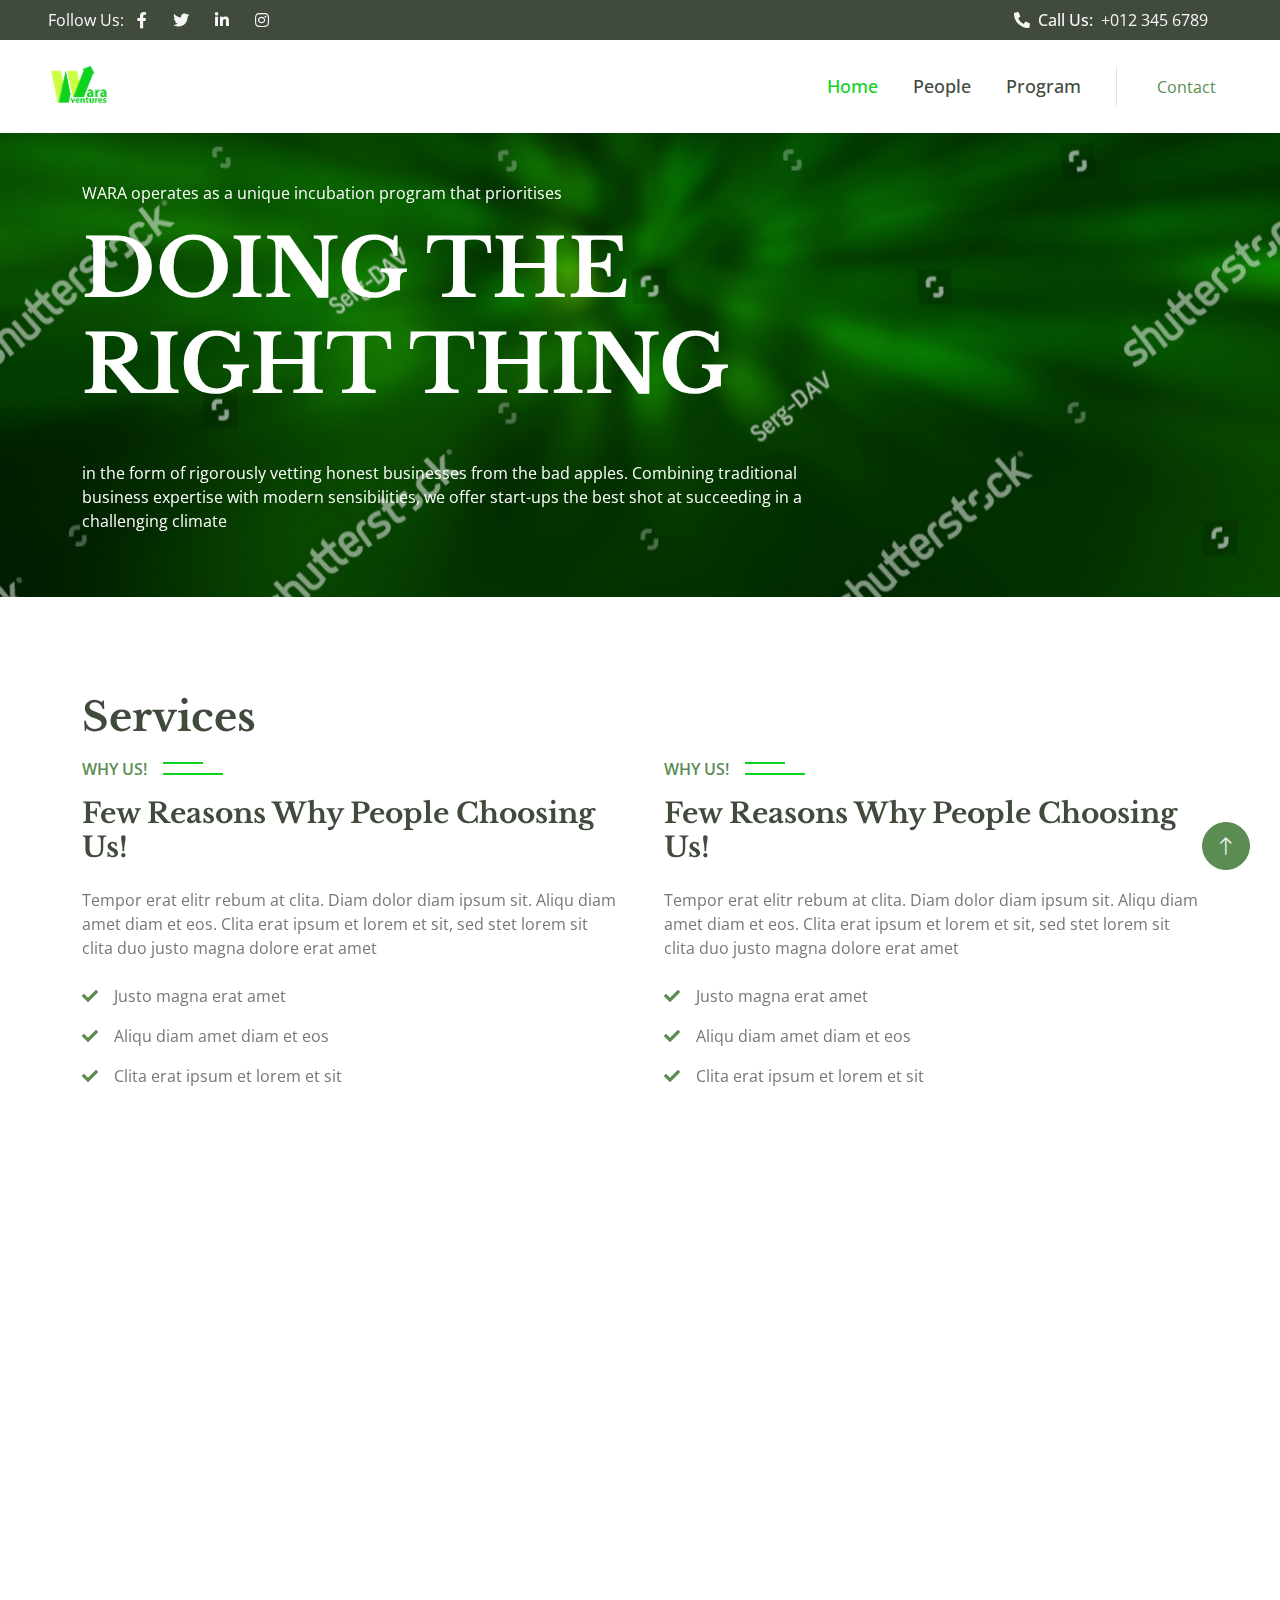
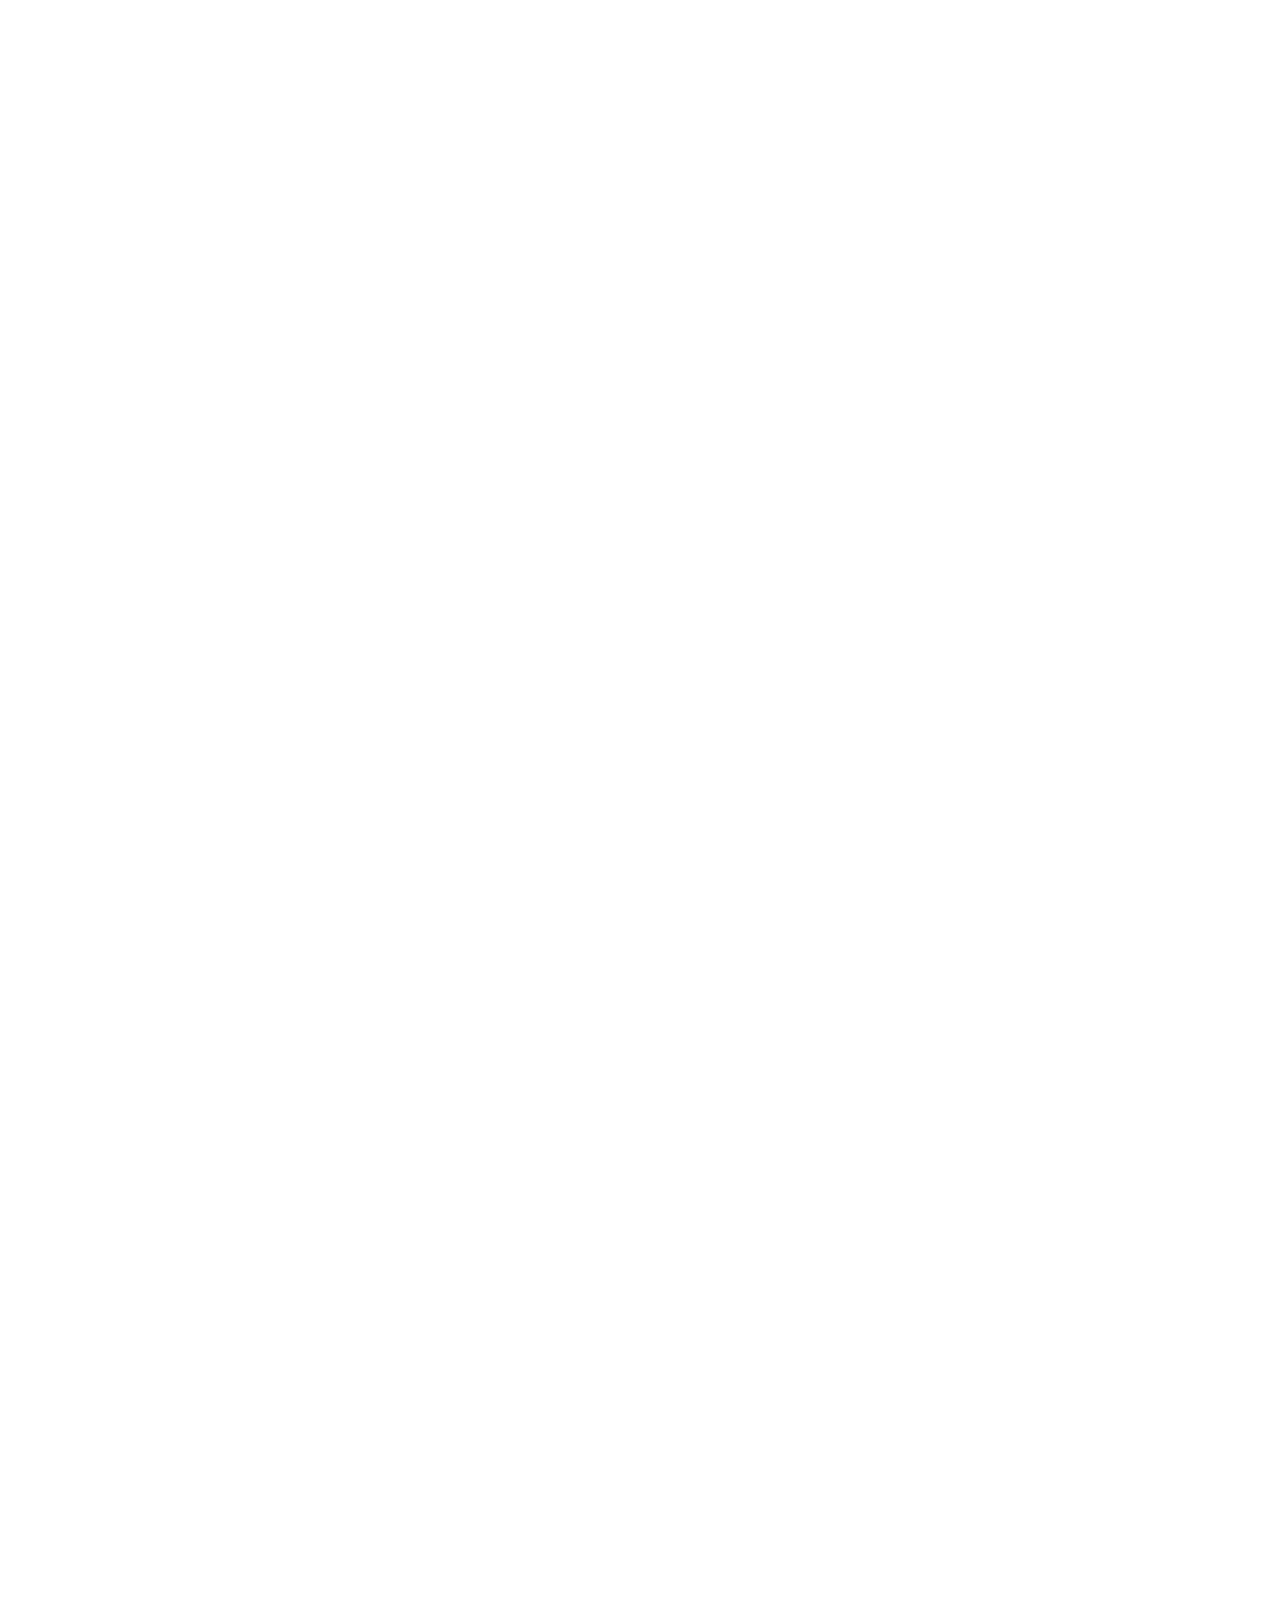
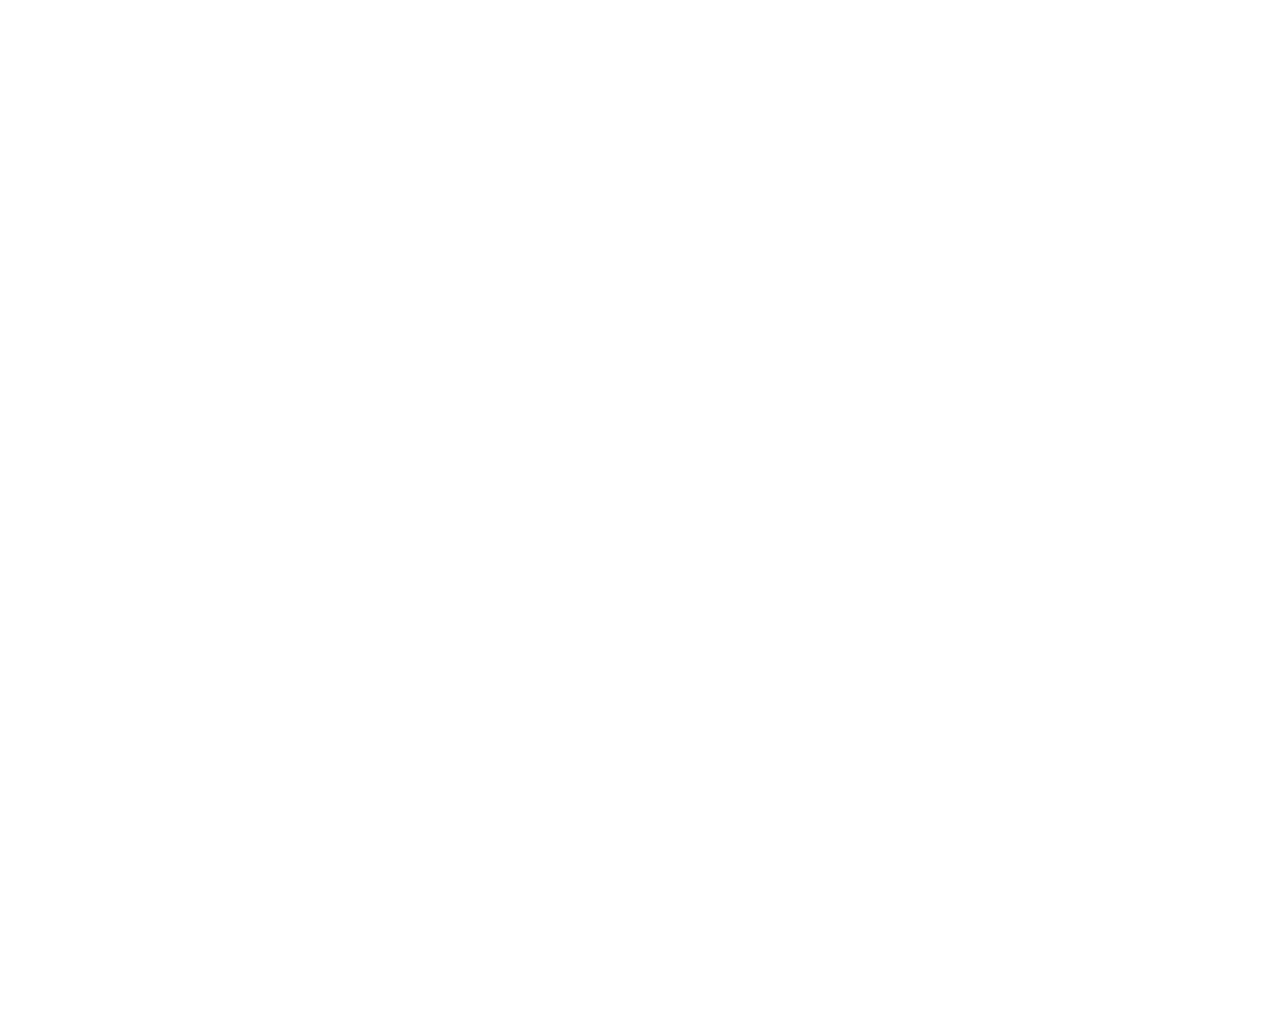
<file: index.html>
<!DOCTYPE html>
<html lang="en">

<head>
    <meta charset="utf-8">
    <title>Wara Ventures</title>
    <meta content="width=device-width, initial-scale=1.0" name="viewport">
    <meta content="" name="keywords">
    <meta content="" name="description">

    <!-- Favicon -->
    <link href="img/favicon.ico" rel="icon">

    <!-- Google Web Fonts -->
    <link rel="preconnect" href="https://fonts.googleapis.com">
    <link rel="preconnect" href="https://fonts.gstatic.com" crossorigin>
    <link href="https://fonts.googleapis.com/css2?family=Libre+Baskerville:wght@700&family=Open+Sans:wght@400;500;600&display=swap" rel="stylesheet">   

    <!-- Icon Font Stylesheet -->
    <link href="https://cdnjs.cloudflare.com/ajax/libs/font-awesome/5.10.0/css/all.min.css" rel="stylesheet">
    <link href="https://cdn.jsdelivr.net/npm/bootstrap-icons@1.4.1/font/bootstrap-icons.css" rel="stylesheet">

    <!-- Libraries Stylesheet -->
    <link href="lib/animate/animate.min.css" rel="stylesheet">
    <link href="lib/owlcarousel/assets/owl.carousel.min.css" rel="stylesheet">
    <link href="lib/lightbox/css/lightbox.min.css" rel="stylesheet">

    <!-- Customized Bootstrap Stylesheet -->
    <link href="css/bootstrap.min.css" rel="stylesheet">

    <!-- Template Stylesheet -->
    <link href="css/style.css" rel="stylesheet">



    <link rel="stylesheet" href="https://unpkg.com/aos@next/dist/aos.css" />



    <style>
        *,
*:before,
*:after {
  box-sizing: border-box;
  outline: none;
}

 
figure {
  position: relative;
  display: flex;
  align-items: center;
  justify-content: center;
  width: 375px;
  min-width: 375px;
  height: 667px;
  border-radius: 10px;
  box-shadow: 0 1px 3px rgba(0, 0, 0, 0.12), 0 1px 2px rgba(0, 0, 0, 0.24);
  transition: all 0.3s cubic-bezier(0.25, 0.8, 0.25, 1);
  overflow: hidden;
}
figure:hover {
  box-shadow: 0 14px 28px rgba(0, 0, 0, 0.25), 0 10px 10px rgba(0, 0, 0, 0.22);
}
figure:hover h1 {
  opacity: 0;
  transform: scale(0.7);
}
figure:hover img {
  transform: scale(1.25);
}
figure:hover figcaption {
  bottom: 0;
}
figure h1 {
  position: absolute;
  top: 150px;
  left: 20px;
  margin: 0;
  padding: 0;
  color: white;
  font-size: 60px;
  font-weight: 100;
  line-height: 1;
  opacity: 1;
  transform: scale(1);
  transition: 0.25s ease;
  z-index: 999;
}
figure img {
  height: 100%;
  transition: 0.25s;
}
figure figcaption {
  position: absolute;
  bottom: -54%;
  left: 0;
  width: 100%;
  margin: 0;
  padding: 30px;
  background-color: rgba(255, 255, 255, 0.85);
  box-shadow: 0 0 20px rgba(0, 0, 0, 0.4);
  color: #404A3D;
  line-height: 1;
  transition: 0.25s;
}
figure figcaption h3 {
  margin: 0 0 20px;
  padding: 0;
}
figure figcaption p {
  font-size: 14px;
  line-height: 1.75;
}
figure figcaption button {
  position: relative;
  display: flex;
  align-items: center;
  justify-content: center;
  margin: 10px 0 0;
  padding: 10px 30px;
  background-color: #0dd31e;
  border: none;
  border-radius: 5px;
  color: white;
  font-size: 14px;
  cursor: pointer;
}
    </style>
    
</head>

<body>
    <!-- Spinner Start -->
    <div id="spinner" class="show bg-white position-fixed translate-middle w-100 vh-100 top-50 start-50 d-flex align-items-center justify-content-center">
        <div class="spinner-border text-primary" role="status" style="width: 3rem; height: 3rem;"></div>
    </div>
    <!-- Spinner End -->


    <!-- Topbar Start -->
    <div class="container-fluid bg-dark px-0">
        <div class="row g-0 d-none d-lg-flex">
            <div class="col-lg-6 ps-5 text-start">
                <div class="h-100 d-inline-flex align-items-center text-light">
                    <span>Follow Us:</span>
                    <a class="btn btn-link text-light" href=""><i class="fab fa-facebook-f"></i></a>
                    <a class="btn btn-link text-light" href=""><i class="fab fa-twitter"></i></a>
                    <a class="btn btn-link text-light" href=""><i class="fab fa-linkedin-in"></i></a>
                    <a class="btn btn-link text-light" href=""><i class="fab fa-instagram"></i></a>
                </div>
            </div>
            <div class="col-lg-6 pe-5  text-end">
                <div class="h-100  d-inline-flex align-items-center text-light py-2 px-4">
                    <span class="me-2 fw-semi-bold"><i class="fa fa-phone-alt me-2"></i>Call Us:</span>
                    <span>+012 345 6789</span>
                </div>
            </div>
        </div>
    </div>
    <!-- Topbar End -->


 <!-- Navbar Start -->
 <nav class="navbar navbar-expand-lg bg-white navbar-light sticky-top px-4 px-lg-5">
    <a href="index.html" class="navbar-brand d-flex align-items-center">
       
            <img width="60px" src="img/wara_ventures_logo.png" alt="" srcset="">
       
    </a>
    <button type="button" class="navbar-toggler me-0" data-bs-toggle="collapse" data-bs-target="#navbarCollapse">
        <span class="navbar-toggler-icon"></span>
    </button>
    <div class="collapse navbar-collapse" id="navbarCollapse">
        <div class="navbar-nav ms-auto p-4 p-lg-0">
            <a href="index.html" class="nav-item nav-link active">Home</a>
            <a href="team.html" class="nav-item nav-link">People</a>
            <a href="product.html" class="nav-item nav-link">Program</a>
            <!-- <a href="about.html" class="nav-item nav-link">About</a> -->
            <!-- <a href="service.html" class="nav-item nav-link">Services</a>
            <a href="product.html" class="nav-item nav-link">Products</a> -->
            <!-- <div class="nav-item dropdown">
                <a href="#" class="nav-link dropdown-toggle" data-bs-toggle="dropdown">Pages</a>
                <div class="dropdown-menu bg-light m-0">
                    <a href="gallery.html" class="dropdown-item">Gallery</a>
                    <a href="feature.html" class="dropdown-item">Features</a>
                    <a href="team.html" class="dropdown-item">Our Team</a>
                    <a href="testimonial.html" class="dropdown-item">Testimonial</a>
                    <a href="404.html" class="dropdown-item">404 Page</a>
                </div>
            </div> -->
             
        </div>
        <div class="border-start ps-4 d-none d-lg-block">
            <a href="contact.html" class="nav-item nav-link">Contact</a>
        </div>
    </div>
</nav>
<!-- Navbar End -->


    <!-- Carousel Start -->
    <div class="container-fluid px-0 mb-5" data-parallax="scroll" data-image-src="img/banner.jpg">
        <div id="header-carousel" class="carousel slide" data-bs-ride="carousel">
            <div class="carousel-inner">
                <div class="carousel-item active p-5"  >
                    <!-- <img class="w-100" src="img/carousel-1.jpg" alt="Image"> -->
                    <!-- <div class="carousel-caption"> -->
                        <div class="container">
                            <div class="row justify-content-start">
                                <div class="col-lg-8 text-start">
                                    <p class="fs-6 text-white">WARA operates as a unique incubation program that prioritises</p>
                                    <h2 class="display-1 text-white mb-5 animated slideInRight">DOING THE <br>RIGHT THING</h2>



                                    <p class="fs-6 text-white">in the form of rigorously vetting honest businesses from the bad apples. Combining traditional business expertise with modern sensibilities, we offer start-ups the best shot at succeeding in a challenging climate </p>



                                    <!-- <span>
                                        Take the essence from the "WARA FACTOR" -
                                    </span><a href="#FACTOR" class=" btn btn-outline-secondary rounded rounded-pill py-2 px-4 animated slideInLeft">Given below</a> -->
                                </div>
                            </div>
                        </div>
                    <!-- </div> -->
                </div>
                <!-- <div class="carousel-item">
                    <img class="w-100" src="img/carousel-2.jpg" alt="Image">
                    <div class="carousel-caption">
                        <div class="container">
                            <div class="row justify-content-end">
                                <div class="col-lg-8 text-end">
                                    <p class="fs-6 text-white">The meaning of the word WARA (Which we would like to interpret as "DOING THE RIGHT THING"). The problem we like to address is most startups and investors dont do the due diligence and hide things. Thats where we like to come in as a bridge that brings respect on both side, where everyone wins by "DOING THE RIGHT THING"</p>
                                    <h2 class="display-1 text-white mb-5 animated slideInRight">DOING THE <br>RIGHT THING</h2>
                                    <span>
                                        Take the essence from the "WARA FACTOR" -
                                    </span><a href="" class="btn btn-secondary rounded-pill py-3 px-5 animated slideInLeft">Given below</a>
                                </div>
                            </div>
                        </div>
                    </div>
                </div> -->
            </div>
            <!-- <button class="carousel-control-prev" type="button" data-bs-target="#header-carousel"
                data-bs-slide="prev">
                <span class="carousel-control-prev-icon" aria-hidden="true"></span>
                <span class="visually-hidden">Previous</span>
            </button>
            <button class="carousel-control-next" type="button" data-bs-target="#header-carousel"
                data-bs-slide="next">
                <span class="carousel-control-next-icon" aria-hidden="true"></span>
                <span class="visually-hidden">Next</span>
            </button> -->
        </div>
    </div>
    <!-- Carousel End -->


    <!-- About Start -->
    <!-- <div class="container-xxl py-5">
        <div class="container">
            <div class="row g-5 align-items-end">
                <div class="col-lg-6">
                    <div class="row g-2">
                        <div class="col-6 position-relative wow fadeIn" data-wow-delay="0.7s">
                            <div class="about-experience bg-secondary rounded">
                                <h1 class="display-1 mb-0">25</h1>
                                <small class="fs-5 fw-bold">Years Experience</small>
                            </div>
                        </div>
                        <div class="col-6 wow fadeIn" data-wow-delay="0.1s">
                            <img class="img-fluid rounded" src="img/service-1.jpg">
                        </div>
                        <div class="col-6 wow fadeIn" data-wow-delay="0.3s">
                            <img class="img-fluid rounded" src="img/service-2.jpg">
                        </div>
                        <div class="col-6 wow fadeIn" data-wow-delay="0.5s">
                            <img class="img-fluid rounded" src="img/service-3.jpg">
                        </div>
                    </div>
                </div>
                <div class="col-lg-6 wow fadeIn" data-wow-delay="0.5s">
                    <p class="section-title bg-white text-start text-primary pe-3">About Us</p>
                    <h1 class="mb-4">Know About Our Dairy Farm & Our History</h1>
                    <p class="mb-4">Tempor erat elitr rebum at clita. Diam dolor diam ipsum sit. Aliqu diam amet diam et eos. Clita erat ipsum et lorem et sit, sed stet lorem sit clita duo justo magna dolore erat amet</p>
                    <div class="row g-5 pt-2 mb-5">
                        <div class="col-sm-6">
                            <img class="img-fluid mb-4" src="img/service.png" alt="">
                            <h5 class="mb-3">Dedicated Services</h5>
                            <span>Clita erat ipsum et lorem et sit, sed stet lorem sit clita</span>
                        </div>
                        <div class="col-sm-6">
                            <img class="img-fluid mb-4" src="img/product.png" alt="">
                            <h5 class="mb-3">Organic Products</h5>
                            <span>Clita erat ipsum et lorem et sit, sed stet lorem sit clita</span>
                        </div>
                    </div>
                    <a class="btn btn-secondary rounded-pill py-3 px-5" href="">Explore More</a>
                </div>
            </div>
        </div>
    </div> -->
    <!-- About End -->


    <!-- Features Start -->
    <div class="container-xxl py-5">
        <div class="container">


            <div class="col-lg-12 wow fadeIn" data-wow-delay="0.3s">
                <div class="row g-4 align-items-center">
                    <!-- <div class="col-sm-4">
                        <img class="img-fluid rounded" src="img/banner-1.jpg" alt="">
                    </div> -->
                    <div class="col-sm-12">
                        <h1 class="text-black mb-3">Services</h1>
                        <!-- <h1>
                            <p class="  bg-white   text-primary  mb-3 "> Services</p>
                        </h1>  -->
                        
                        <!-- <p class="text-white mb-4">Clita erat ipsum et lorem et sit, sed stet lorem sit clita duo justo magna dolore erat amet</p> -->
                        <!-- <a class="btn btn-secondary rounded-pill py-2 px-4" href="">Read More</a> -->
                    </div>
                </div>
            </div>



            <div class="row g-5 align-items-center">
                <div class="col-lg-6 wow fadeInUp" data-wow-delay="0.1s">
                    <p class="section-title bg-white text-start text-primary pe-3">Why Us!</p>
                    <h3 class="mb-4">Few Reasons Why People Choosing Us!</h3>
                    <p class="mb-4">Tempor erat elitr rebum at clita. Diam dolor diam ipsum sit. Aliqu diam amet diam et eos. Clita erat ipsum et lorem et sit, sed stet lorem sit clita duo justo magna dolore erat amet</p>
                    <p><i class="fa fa-check text-primary me-3"></i>Justo magna erat amet</p>
                    <p><i class="fa fa-check text-primary me-3"></i>Aliqu diam amet diam et eos</p>
                    <p><i class="fa fa-check text-primary me-3"></i>Clita erat ipsum et lorem et sit</p>
                    <!-- <a class="btn btn-secondary rounded-pill py-3 px-5 mt-3" href="">Explore More</a> -->
                </div>
                    <div class="col-lg-6 wow fadeInUp" data-wow-delay="0.1s">
                    <p class="section-title bg-white text-start text-primary pe-3">Why Us!</p>
                    <h3 class="mb-4">Few Reasons Why People Choosing Us!</h3>
                    <p class="mb-4">Tempor erat elitr rebum at clita. Diam dolor diam ipsum sit. Aliqu diam amet diam et eos. Clita erat ipsum et lorem et sit, sed stet lorem sit clita duo justo magna dolore erat amet</p>
                    <p><i class="fa fa-check text-primary me-3"></i>Justo magna erat amet</p>
                    <p><i class="fa fa-check text-primary me-3"></i>Aliqu diam amet diam et eos</p>
                    <p><i class="fa fa-check text-primary me-3"></i>Clita erat ipsum et lorem et sit</p>
                    <!-- <a class="btn btn-secondary rounded-pill py-3 px-5 mt-3" href="">Explore More</a> -->
                </div>
            </div>
        </div>
    </div>
    <!-- Features End -->


    <!-- Banner Start -->
    <div id="FACTOR" class="container-fluid banner my-5 py-5" data-parallax="scroll" data-image-src="img/banner.jpg">
        <div class="container py-5">
            <div class="row g-5">
                <div class="col-lg-12 wow fadeIn" data-wow-delay="0.3s">
                    <div class="row g-4 align-items-center">
                        <!-- <div class="col-sm-4">
                            <img class="img-fluid rounded" src="img/banner-1.jpg" alt="">
                        </div> -->
                        <div class="col-sm-12">
                            <h1 class="text-white mb-3">The Wara Factor </h1>

                            <div class="mx-auto pb-4 wow fadeInUp" data-wow-delay="0.1s" style=" ">
                               
                                <h3 class="mb-5 text-white">Startups fail because of people-fitness, business-model fitness and scalability-fitness.
                                    Thats where the WARA factor kicks in.
                                      </h3>
                            </div>
                            <!-- <p class="text-white mb-4">Clita erat ipsum et lorem et sit, sed stet lorem sit clita duo justo magna dolore erat amet</p> -->
                            <!-- <a class="btn btn-secondary rounded-pill py-2 px-4" href="">Read More</a> -->
                        </div>
                    </div>
                </div>
                <!-- <div class="col-lg-6 wow fadeIn" data-wow-delay="0.5s">
                    <div class="row g-4 align-items-center">
                        <div class="col-sm-4">
                            <img class="img-fluid rounded" src="img/banner-2.jpg" alt="">
                        </div>
                        <div class="col-sm-8">
                            <h2 class="text-white mb-3">We Deliver Fresh Mild Worldwide</h2>
                            <p class="text-white mb-4">Clita erat ipsum et lorem et sit, sed stet lorem sit clita duo justo magna dolore erat amet</p>
                            <a class="btn btn-secondary rounded-pill py-2 px-4" href="">Read More</a>
                        </div>
                    </div>
                </div> -->
            </div>
        </div>
    </div>
    <!-- Banner End -->


    <!-- Service Start -->
    <div class="container-xxl py-5">
        <div class="container">
            <div class="text-center mx-auto pb-4 wow fadeInUp" data-wow-delay="0.1s"  >
                <h2>
                    <p class="  bg-white text-center text-primary px-3">The WARA Factor promises 3 things</p>
                </h2> 
                
            </div>
            <div class="row gy-5 gx-4">
                <div class="col-lg-4 col-md-6 pt-5 wow fadeInUp" data-wow-delay="0.1s">
                    <div class="service-item d-flex h-100" >
                        <div class="service-img">
                            <img class="img-fluid" src="img/banner.jpg" alt="">
                        </div>
                        <div class="service-text p-5 pt-0">
                            <div class="service-icon">
                                <img class="img-fluid rounded-circle" src="img/experience.png" alt="">
                            </div>
                            <h5 class="mb-3">Unapologetically People-First</h4>
                            <p class="mb-4">An upskilled founder is a winner business. Our zeroed in focus of training and mentoring founder ensures guaranteed win for all parties</p>
                            <a class="btn btn-square rounded-circle" href=""><i class="bi bi-chevron-double-right"></i></a>
                        </div>
                    </div>
                </div>
                <div class="col-lg-4 col-md-6 pt-5 wow fadeInUp" data-wow-delay="0.3s">
                    <div class="service-item d-flex h-100">
                        <div class="service-img">
                            <img class="img-fluid" src="img/banner.jpg" alt="">
                        </div>
                        <div class="service-text p-5 pt-0">
                            <div class="service-icon">
                                <img class="img-fluid rounded-circle" src="img/client.png" alt="">
                            </div>
                            <h5 class="mb-3">Unashamedly Marketing-driven</h5>
                            <p class="mb-4">Our consumer-first approach ensures founders come to us as product experts and go back as business-experts.</p>
                            <a class="btn btn-square rounded-circle" href=""><i class="bi bi-chevron-double-right"></i></a>
                        </div>
                    </div>
                </div>
                <div class="col-lg-4 col-md-6 pt-5 wow fadeInUp" data-wow-delay="0.5s">
                    <div class="service-item d-flex h-100">
                        <div class="service-img">
                            <img class="img-fluid" src="img/banner.jpg" alt="">
                        </div>
                        <div class="service-text p-5 pt-0">
                            <div class="service-icon">
                                <img class="img-fluid rounded-circle" src="img/award.png" alt="">
                            </div>
                            <h5 class="mb-3">Unifying the best of both worlds</h5>
                            <p class="mb-4">We combine traditional business expertise of generating high revenue with startup agility to make the startups more sustainably scalable.</p>
                            <a class="btn btn-square rounded-circle" href=""><i class="bi bi-chevron-double-right"></i></a>
                        </div>
                    </div>
                </div>
            </div>
        </div>
    </div>
    <!-- Service End -->


    <!-- Gallery Start -->
    <!-- <div class="container-xxl py-5 px-0">
        <div class="row g-0">
            <div class="col-lg-3 col-md-6 wow fadeInUp" data-wow-delay="0.1s">
                <div class="row g-0">
                    <div class="col-12">
                        <a class="d-block" href="img/gallery-5.jpg" data-lightbox="gallery">
                            <img class="img-fluid" src="img/gallery-5.jpg" alt="">
                        </a>
                    </div>
                    <div class="col-12">
                        <a class="d-block" href="img/gallery-1.jpg" data-lightbox="gallery">
                            <img class="img-fluid" src="img/gallery-1.jpg" alt="">
                        </a>
                    </div>
                </div>
            </div>
            <div class="col-lg-3 col-md-6 wow fadeInUp" data-wow-delay="0.3s">
                <div class="row g-0">
                    <div class="col-12">
                        <a class="d-block" href="img/gallery-2.jpg" data-lightbox="gallery">
                            <img class="img-fluid" src="img/gallery-2.jpg" alt="">
                        </a>
                    </div>
                    <div class="col-12">
                        <a class="d-block" href="img/gallery-6.jpg" data-lightbox="gallery">
                            <img class="img-fluid" src="img/gallery-6.jpg" alt="">
                        </a>
                    </div>
                </div>
            </div>
            <div class="col-lg-3 col-md-6 wow fadeInUp" data-wow-delay="0.5s">
                <div class="row g-0">
                    <div class="col-12">
                        <a class="d-block" href="img/gallery-7.jpg" data-lightbox="gallery">
                            <img class="img-fluid" src="img/gallery-7.jpg" alt="">
                        </a>
                    </div>
                    <div class="col-12">
                        <a class="d-block" href="img/gallery-3.jpg" data-lightbox="gallery">
                            <img class="img-fluid" src="img/gallery-3.jpg" alt="">
                        </a>
                    </div>
                </div>
            </div>
            <div class="col-lg-3 col-md-6 wow fadeInUp" data-wow-delay="0.7s">
                <div class="row g-0">
                    <div class="col-12">
                        <a class="d-block" href="img/gallery-4.jpg" data-lightbox="gallery">
                            <img class="img-fluid" src="img/gallery-4.jpg" alt="">
                        </a>
                    </div>
                    <div class="col-12">
                        <a class="d-block" href="img/gallery-8.jpg" data-lightbox="gallery">
                            <img class="img-fluid" src="img/gallery-8.jpg" alt="">
                        </a>
                    </div>
                </div>
            </div>
        </div>
    </div> -->
    <!-- Gallery End -->


    <!-- Product Start -->
    <!-- <div class="container-xxl py-5">
        <div class="container">
            <div class="text-center mx-auto wow fadeInUp" data-wow-delay="0.1s" style="max-width: 500px;">
                <p class="section-title bg-white text-center text-primary px-3">Our Products</p>
                <h1 class="mb-5">Our Dairy Products For Healthy Living</h1>
            </div>
            <div class="row gx-4">
                <div class="col-md-6 col-lg-4 col-xl-3 wow fadeInUp" data-wow-delay="0.1s">
                    <div class="product-item">
                        <div class="position-relative">
                            <img class="img-fluid" src="img/product-1.jpg" alt="">
                            <div class="product-overlay">
                                <a class="btn btn-square btn-secondary rounded-circle m-1" href=""><i class="bi bi-link"></i></a>
                                <a class="btn btn-square btn-secondary rounded-circle m-1" href=""><i class="bi bi-cart"></i></a>
                            </div>
                        </div>
                        <div class="text-center p-4">
                            <a class="d-block h5" href="">Pure Milk</a>
                            <span class="text-primary me-1">$19.00</span>
                            <span class="text-decoration-line-through">$29.00</span>
                        </div>
                    </div>
                </div>
                <div class="col-md-6 col-lg-4 col-xl-3 wow fadeInUp" data-wow-delay="0.3s">
                    <div class="product-item">
                        <div class="position-relative">
                            <img class="img-fluid" src="img/product-2.jpg" alt="">
                            <div class="product-overlay">
                                <a class="btn btn-square btn-secondary rounded-circle m-1" href=""><i class="bi bi-link"></i></a>
                                <a class="btn btn-square btn-secondary rounded-circle m-1" href=""><i class="bi bi-cart"></i></a>
                            </div>
                        </div>
                        <div class="text-center p-4">
                            <a class="d-block h5" href="">Fresh Meat</a>
                            <span class="text-primary me-1">$19.00</span>
                            <span class="text-decoration-line-through">$29.00</span>
                        </div>
                    </div>
                </div>
                <div class="col-md-6 col-lg-4 col-xl-3 wow fadeInUp" data-wow-delay="0.5s">
                    <div class="product-item">
                        <div class="position-relative">
                            <img class="img-fluid" src="img/product-3.jpg" alt="">
                            <div class="product-overlay">
                                <a class="btn btn-square btn-secondary rounded-circle m-1" href=""><i class="bi bi-link"></i></a>
                                <a class="btn btn-square btn-secondary rounded-circle m-1" href=""><i class="bi bi-cart"></i></a>
                            </div>
                        </div>
                        <div class="text-center p-4">
                            <a class="d-block h5" href="">Dairy Products</a>
                            <span class="text-primary me-1">$19.00</span>
                            <span class="text-decoration-line-through">$29.00</span>
                        </div>
                    </div>
                </div>
                <div class="col-md-6 col-lg-4 col-xl-3 wow fadeInUp" data-wow-delay="0.7s">
                    <div class="product-item">
                        <div class="position-relative">
                            <img class="img-fluid" src="img/product-4.jpg" alt="">
                            <div class="product-overlay">
                                <a class="btn btn-square btn-secondary rounded-circle m-1" href=""><i class="bi bi-link"></i></a>
                                <a class="btn btn-square btn-secondary rounded-circle m-1" href=""><i class="bi bi-cart"></i></a>
                            </div>
                        </div>
                        <div class="text-center p-4">
                            <a class="d-block h5" href="">Organic Food</a>
                            <span class="text-primary me-1">$19.00</span>
                            <span class="text-decoration-line-through">$29.00</span>
                        </div>
                    </div>
                </div>
            </div>
        </div>
    </div> -->
    <!-- Product End -->


    <!-- Team Start -->
    <div class="container-xxl py-5">
        <div class="container">
            <div class="text-center mx-auto wow fadeInUp" data-wow-delay="0.1s" style="max-width: 500px;">
                <h2>
                    <p class="  bg-white text-center text-primary px-3">Our Team</p>
                </h2>
               
                <p class="mb-5">Experienced Team Members</p>
            </div>
            <div class="row g-4">
                <div class="col-lg-3 col-md-6 wow fadeInUp" data-wow-delay="0.1s">
                    <div class="team-item rounded p-4">
                        <img class="img-fluid rounded mb-4" src="img/team-1.jpg" alt="">
                        <h5>Adam Crew</h5>
                        <p class="text-primary">Founder</p>
                        <div class="d-flex justify-content-center">
                            <a class="btn btn-square btn-outline-secondary rounded-circle mx-1" href=""><i class="fab fa-facebook-f"></i></a>
                            <a class="btn btn-square btn-outline-secondary rounded-circle mx-1" href=""><i class="fab fa-twitter"></i></a>
                            <a class="btn btn-square btn-outline-secondary rounded-circle mx-1" href=""><i class="fab fa-instagram"></i></a>
                        </div>
                    </div>
                </div>
                <div class="col-lg-3 col-md-6 wow fadeInUp" data-wow-delay="0.3s">
                    <div class="team-item rounded p-4">
                        <img class="img-fluid rounded mb-4" src="img/team-2.jpg" alt="">
                        <h5>Doris Jordan</h5>
                        <p class="text-primary">Veterinarian</p>
                        <div class="d-flex justify-content-center">
                            <a class="btn btn-square btn-outline-secondary rounded-circle mx-1" href=""><i class="fab fa-facebook-f"></i></a>
                            <a class="btn btn-square btn-outline-secondary rounded-circle mx-1" href=""><i class="fab fa-twitter"></i></a>
                            <a class="btn btn-square btn-outline-secondary rounded-circle mx-1" href=""><i class="fab fa-instagram"></i></a>
                        </div>
                    </div>
                </div>
                <div class="col-lg-3 col-md-6 wow fadeInUp" data-wow-delay="0.5s">
                    <div class="team-item rounded p-4">
                        <img class="img-fluid rounded mb-4" src="img/team-3.jpg" alt="">
                        <h5>Jack Dawson</h5>
                        <p class="text-primary">Farmer</p>
                        <div class="d-flex justify-content-center">
                            <a class="btn btn-square btn-outline-secondary rounded-circle mx-1" href=""><i class="fab fa-facebook-f"></i></a>
                            <a class="btn btn-square btn-outline-secondary rounded-circle mx-1" href=""><i class="fab fa-twitter"></i></a>
                            <a class="btn btn-square btn-outline-secondary rounded-circle mx-1" href=""><i class="fab fa-instagram"></i></a>
                        </div>
                    </div>
                </div>
                <div class="col-lg-3 col-md-6 wow fadeInUp" data-wow-delay="0.5s">
                    <div class="team-item rounded p-4">
                        <img class="img-fluid rounded mb-4" src="img/team-3.jpg" alt="">
                        <h5>Jack Dawson</h5>
                        <p class="text-primary">Farmer</p>
                        <div class="d-flex justify-content-center">
                            <a class="btn btn-square btn-outline-secondary rounded-circle mx-1" href=""><i class="fab fa-facebook-f"></i></a>
                            <a class="btn btn-square btn-outline-secondary rounded-circle mx-1" href=""><i class="fab fa-twitter"></i></a>
                            <a class="btn btn-square btn-outline-secondary rounded-circle mx-1" href=""><i class="fab fa-instagram"></i></a>
                        </div>
                    </div>
                </div>
            </div>
        </div>
    </div>
    <!-- Team End -->


    <!-- Testimonial Start -->
    <!-- <div class="container-xxl py-5">
        <div class="container">
            <div class="text-center mx-auto wow fadeInUp" data-wow-delay="0.1s" style="max-width: 500px;">
                <p class="section-title bg-white text-center text-primary px-3">Testimonial</p>
                <h1 class="mb-5">What People Say About Our Dairy Farm</h1>
            </div>
            <div class="row g-5 align-items-center">
                <div class="col-lg-5 wow fadeInUp" data-wow-delay="0.1s">
                    <div class="testimonial-img">
                        <img class="img-fluid animated pulse infinite" src="img/testimonial-1.jpg" alt="">
                        <img class="img-fluid animated pulse infinite" src="img/testimonial-2.jpg" alt="">
                        <img class="img-fluid animated pulse infinite" src="img/testimonial-3.jpg" alt="">
                        <img class="img-fluid animated pulse infinite" src="img/testimonial-4.jpg" alt="">
                    </div>
                </div>
                <div class="col-lg-7 wow fadeInUp" data-wow-delay="0.5s">
                    <div class="owl-carousel testimonial-carousel">
                        <div class="testimonial-item">
                            <img class="img-fluid mb-3" src="img/testimonial-1.jpg" alt="">
                            <p class="fs-5">Dolores sed duo clita tempor justo dolor et stet lorem kasd labore dolore lorem ipsum. At lorem lorem magna ut et, nonumy et labore et tempor diam tempor erat.</p>
                            <h5>Client Name</h5>
                            <span class="text-primary">Profession</span>
                        </div>
                        <div class="testimonial-item">
                            <img class="img-fluid mb-3" src="img/testimonial-2.jpg" alt="">
                            <p class="fs-5">Dolores sed duo clita tempor justo dolor et stet lorem kasd labore dolore lorem ipsum. At lorem lorem magna ut et, nonumy et labore et tempor diam tempor erat.</p>
                            <h5>Client Name</h5>
                            <span class="text-primary">Profession</span>
                        </div>
                        <div class="testimonial-item">
                            <img class="img-fluid mb-3" src="img/testimonial-3.jpg" alt="">
                            <p class="fs-5">Dolores sed duo clita tempor justo dolor et stet lorem kasd labore dolore lorem ipsum. At lorem lorem magna ut et, nonumy et labore et tempor diam tempor erat.</p>
                            <h5>Client Name</h5>
                            <span class="text-primary">Profession</span>
                        </div>
                        <div class="testimonial-item">
                            <img class="img-fluid mb-3" src="img/testimonial-4.jpg" alt="">
                            <p class="fs-5">Dolores sed duo clita tempor justo dolor et stet lorem kasd labore dolore lorem ipsum. At lorem lorem magna ut et, nonumy et labore et tempor diam tempor erat.</p>
                            <h5>Client Name</h5>
                            <span class="text-primary">Profession</span>
                        </div>
                    </div>
                </div>
            </div>
        </div>
    </div> -->
    <!-- Testimonial End -->




      <!-- Product Start -->
      <div class="container-xxl py-5">
        <div class="container">
            <div class="text-center mx-auto wow fadeInUp" data-wow-delay="0.1s" style="max-width: 500px;">
                <h2>
                    <p class="  bg-white text-center text-primary px-3">Our Programs</p>
                </h2>
                 
                <p class="mb-5">Lorem ipsum dolor, sit amet consectetur adipisicing.</p>
            </div>






            <center>

           
            <div class="row gx-4">
                <div class="col-md-6 col-lg-4 col-xl- wow fadeInUp" data-wow-delay="0.1s">
                    <!-- <div class="product-item">
                        <div class="position-relative">
                            <img class="img-fluid" src="img/product-1.jpg" alt="">
                            <div class="product-overlay">
                                <h1>
                                    <a class=" " href="">Bootcamp</a>
                                </h1> 
                                
                                
                            </div>
                        </div>
                        <div class="text-center p-4">
                            <a class="d-block h5" href="">Bootcamp</a>
                            <span class="text-primary me-1">Lorem ipsum dolor sit amet consectetur, adipisicing elit. Necessitatibus, ullam.</span>
                        </div>
                    </div> -->




                    <figure class="image-block">
                        <h1> Bootcamp</h1>
                        <img src="img/product (1).jpg" alt="" />
                        <figcaption>
                            <h3>
                                Bootcamp
                            </h3>
                            <p>Pellentesque habitant morbi tristique senectus et netus et malesuada fames ac turpis egestas. Vestibulum tortor quam, feugiat vitae, ultricies eget, tempor sit amet, ante. Donec eu libero sit amet quam egestas semper. Aenean ultricies mi vitae est. Mauris placerat eleifend leo.</p>
                            <button>
                                More Info
                            </button>
                        </figcaption>
                    </figure>
                </div>



                    

                <div class="col-md-6 col-lg-4 col-xl- wow fadeInUp" data-wow-delay="0.1s">
                    <!-- <div class="product-item">
                        <div class="position-relative">
                            <img class="img-fluid" src="img/product-1.jpg" alt="">
                            <div class="product-overlay">
                                <h1>
                                    <a class=" " href="">Mentoring</a>
                                </h1> 
                                
                            </div>
                        </div>
                        <div class="text-center p-4">
                            <a class="d-block h5" href="">Mentoring</a>
                            <span class="text-primary me-1">Lorem ipsum dolor sit amet consectetur, adipisicing elit. Necessitatibus, ullam.</span>
                        </div>
                    </div> -->

                    <figure class="image-block">
                        <h1>Mentoring</h1>
                        <img src="img/product (2).jpg" alt="" />
                        <figcaption>
                            <h3>
                                Mentoring
                            </h3>
                            <p>Pellentesque habitant morbi tristique senectus et netus et malesuada fames ac turpis egestas. Vestibulum tortor quam, feugiat vitae, ultricies eget, tempor sit amet, ante. Donec eu libero sit amet quam egestas semper. Aenean ultricies mi vitae est. Mauris placerat eleifend leo.</p>
                            <button>
                                More Info
                            </button>
                        </figcaption>
                    </figure>
                    
                </div>


                <div class="col-md-6 col-lg-4 col-xl- wow fadeInUp" data-wow-delay="0.1s">
                    <!-- <div class="product-item">
                        <div class="position-relative">
                            <img class="img-fluid" src="img/product-1.jpg" alt="">
                            <div class="product-overlay">
                                <h1>
                                    <a class=" " href="">Courses</a>
                                </h1> 
                                
                            </div>
                        </div>
                        <div class="text-center p-4">
                            <a class="d-block h5" href="">Courses</a>
                            <span class="text-primary me-1">Lorem ipsum dolor sit amet consectetur, adipisicing elit. Necessitatibus, ullam.</span>
                        </div>
                    </div> -->





                    <figure class="image-block">
                        <h1> Courses</h1>
                        <img src="img/product (3).jpg" alt="" />
                        <figcaption>
                            <h3>
                                Courses
                            </h3>
                            <p>Pellentesque habitant morbi tristique senectus et netus et malesuada fames ac turpis egestas. Vestibulum tortor quam, feugiat vitae, ultricies eget, tempor sit amet, ante. Donec eu libero sit amet quam egestas semper. Aenean ultricies mi vitae est. Mauris placerat eleifend leo.</p>
                            <button>
                                More Info
                            </button>
                        </figcaption>
                    </figure>
                </div>
                <!-- <div class="col-md-6 col-lg-4 col-xl-3 wow fadeInUp" data-wow-delay="0.3s">
                    <div class="product-item">
                        <div class="position-relative">
                            <img class="img-fluid" src="img/product-2.jpg" alt="">
                            <div class="product-overlay">
                                <a class="btn btn-square btn-secondary rounded-circle m-1" href=""><i class="bi bi-link"></i></a>
                                <a class="btn btn-square btn-secondary rounded-circle m-1" href=""><i class="bi bi-cart"></i></a>
                            </div>
                        </div>
                        <div class="text-center p-4">
                            <a class="d-block h5" href="">Fresh Meat</a>
                            <span class="text-primary me-1">$19.00</span>
                            <span class="text-decoration-line-through">$29.00</span>
                        </div>
                    </div>
                </div> -->
                <!-- <div class="col-md-6 col-lg-4 col-xl-3 wow fadeInUp" data-wow-delay="0.5s">
                    <div class="product-item">
                        <div class="position-relative">
                            <img class="img-fluid" src="img/product-3.jpg" alt="">
                            <div class="product-overlay">
                                <a class="btn btn-square btn-secondary rounded-circle m-1" href=""><i class="bi bi-link"></i></a>
                                <a class="btn btn-square btn-secondary rounded-circle m-1" href=""><i class="bi bi-cart"></i></a>
                            </div>
                        </div>
                        <div class="text-center p-4">
                            <a class="d-block h5" href="">Dairy Products</a>
                            <span class="text-primary me-1">$19.00</span>
                            <span class="text-decoration-line-through">$29.00</span>
                        </div>
                    </div>
                </div> -->
                <!-- <div class="col-md-6 col-lg-4 col-xl-3 wow fadeInUp" data-wow-delay="0.7s">
                    <div class="product-item">
                        <div class="position-relative">
                            <img class="img-fluid" src="img/product-4.jpg" alt="">
                            <div class="product-overlay">
                                <a class="btn btn-square btn-secondary rounded-circle m-1" href=""><i class="bi bi-link"></i></a>
                                <a class="btn btn-square btn-secondary rounded-circle m-1" href=""><i class="bi bi-cart"></i></a>
                            </div>
                        </div>
                        <div class="text-center p-4">
                            <a class="d-block h5" href="">Organic Food</a>
                            <span class="text-primary me-1">$19.00</span>
                            <span class="text-decoration-line-through">$29.00</span>
                        </div>
                    </div>
                </div> -->
            </div>


        </center>
        </div>
    </div>
    <!-- Product End -->



    <!-- Footer Start -->
    <div class="container-fluid bg-dark footer mt-5 py-5 wow fadeIn" data-wow-delay="0.1s">
        <div class="container  ">
            <div class="row g-5">
                <div class="col-lg-3 col-md-6">
                    <h5 class="text-white mb-4">Our Office</h5>
                    <p class="mb-2"><i class="fa fa-map-marker-alt me-3"></i>123 Street, New York, USA</p>
                    <p class="mb-2"><i class="fa fa-phone-alt me-3"></i>+012 345 67890</p>
                    <p class="mb-2"><i class="fa fa-envelope me-3"></i>info@example.com</p>
                    <div class="d-flex pt-3">
                        <a class="btn btn-square   btn-outline-secondary rounded-circle me-2" href=""><i class="fab fa-twitter"></i></a>
                        <a class="btn btn-square btn-outline-secondary rounded-circle me-2" href=""><i class="fab fa-facebook-f"></i></a>
                        <a class="btn btn-square btn-outline-secondary rounded-circle me-2" href=""><i class="fab fa-youtube"></i></a>
                        <a class="btn btn-square btn-outline-secondary rounded-circle me-2" href=""><i class="fab fa-linkedin-in"></i></a>
                    </div>
                </div>
                <div class="col-lg-3 col-md-6">
                    <h5 class="text-white mb-4">Our Office</h5>
                    <p class="mb-2"><i class="fa fa-map-marker-alt me-3"></i>123 Street, New York, USA</p>
                    <p class="mb-2"><i class="fa fa-phone-alt me-3"></i>+012 345 67890</p>
                    <p class="mb-2"><i class="fa fa-envelope me-3"></i>info@example.com</p>
                  
                </div>
                <div class="col-lg-3 col-md-6">
                    <h5 class="text-white mb-4">Quick Links</h5>
                    <a class="btn btn-link" href="">About Us</a>
                    <a class="btn btn-link" href="">Contact Us</a>
                    <a class="btn btn-link" href="">Our Services</a>
                    <a class="btn btn-link" href="">Terms & Condition</a>
                    <a class="btn btn-link" href="">Support</a>
                </div>
                <div class="col-lg-3 col-md-6">
                    <h5 class="text-white mb-4">Business Hours</h5>
                    <p class="mb-1">Monday - Friday</p>
                    <h6 class="text-light">09:00 am - 07:00 pm</h6>
                    <p class="mb-1">Saturday</p>
                    <h6 class="text-light">09:00 am - 12:00 pm</h6>
                    <p class="mb-1">Sunday</p>
                    <h6 class="text-light">Closed</h6>
                </div>
                <!-- <div class="col-lg-3 col-md-6">
                    <h5 class="text-white mb-4">Newsletter</h5>
                    <p>Dolor amet sit justo amet elitr clita ipsum elitr est.</p>
                    <div class="position-relative w-100">
                        <input class="form-control bg-transparent w-100 py-3 ps-4 pe-5" type="text" placeholder="Your email">
                        <button type="button" class="btn btn-secondary py-2 position-absolute top-0 end-0 mt-2 me-2">SignUp</button>
                    </div>
                </div> -->
            </div>
             <div class="row ">
                <div class="col-md-6 text-center text-md-start mb-3 mb-md-0">
                    &copy; <a class="fw-semi-bold text-secondary" href="#">Your Site Name</a>, All Right Reserved.
                </div>
                <div class="col-md-6 text-center text-md-end">
                    <!--/*** This template is free as long as you keep the footer author’s credit link/attribution link/backlink. If you'd like to use the template without the footer author’s credit link/attribution link/backlink, you can purchase the Credit Removal License from "https://htmlcodex.com/credit-removal". Thank you for your support. ***/-->
                    Designed By <a class="fw-semi-bold text-secondary" href="https://www.lietoeye.com/">LTE</a>
                </div>
            </div>
        </div>
    </div>
    <!-- Footer End -->


    <!-- Copyright Start -->
    <!-- <div class="container-fluid bg-primary text-body copyright py-4">
        <div class="container">
            
        </div>
    </div> -->
    <!-- Copyright End -->


    <!-- Back to Top -->
    <a href="#" class="btn btn-lg btn-primary btn-lg-square rounded-circle back-to-top"><i class="bi bi-arrow-up"></i></a>


    <!-- JavaScript Libraries -->
    <script src="https://code.jquery.com/jquery-3.4.1.min.js"></script>
    <script src="https://cdn.jsdelivr.net/npm/bootstrap@5.0.0/dist/js/bootstrap.bundle.min.js"></script>
    <script src="lib/wow/wow.min.js"></script>
    <script src="lib/easing/easing.min.js"></script>
    <script src="lib/waypoints/waypoints.min.js"></script>
    <script src="lib/owlcarousel/owl.carousel.min.js"></script>
    <script src="lib/counterup/counterup.min.js"></script>
    <script src="lib/parallax/parallax.min.js"></script>
    <script src="lib/lightbox/js/lightbox.min.js"></script>

    <!-- Template Javascript -->
    <script src="js/main.js"></script>


    <script>
        AOS.init({
  duration: 1000
});

   // AOS.init({
   //    offset: 200,
   //    duration: 600,
   //    easing: 'ease-in-sine',
   //    delay: 100,
   //  });

    </script>
</body>

</html>
</file>
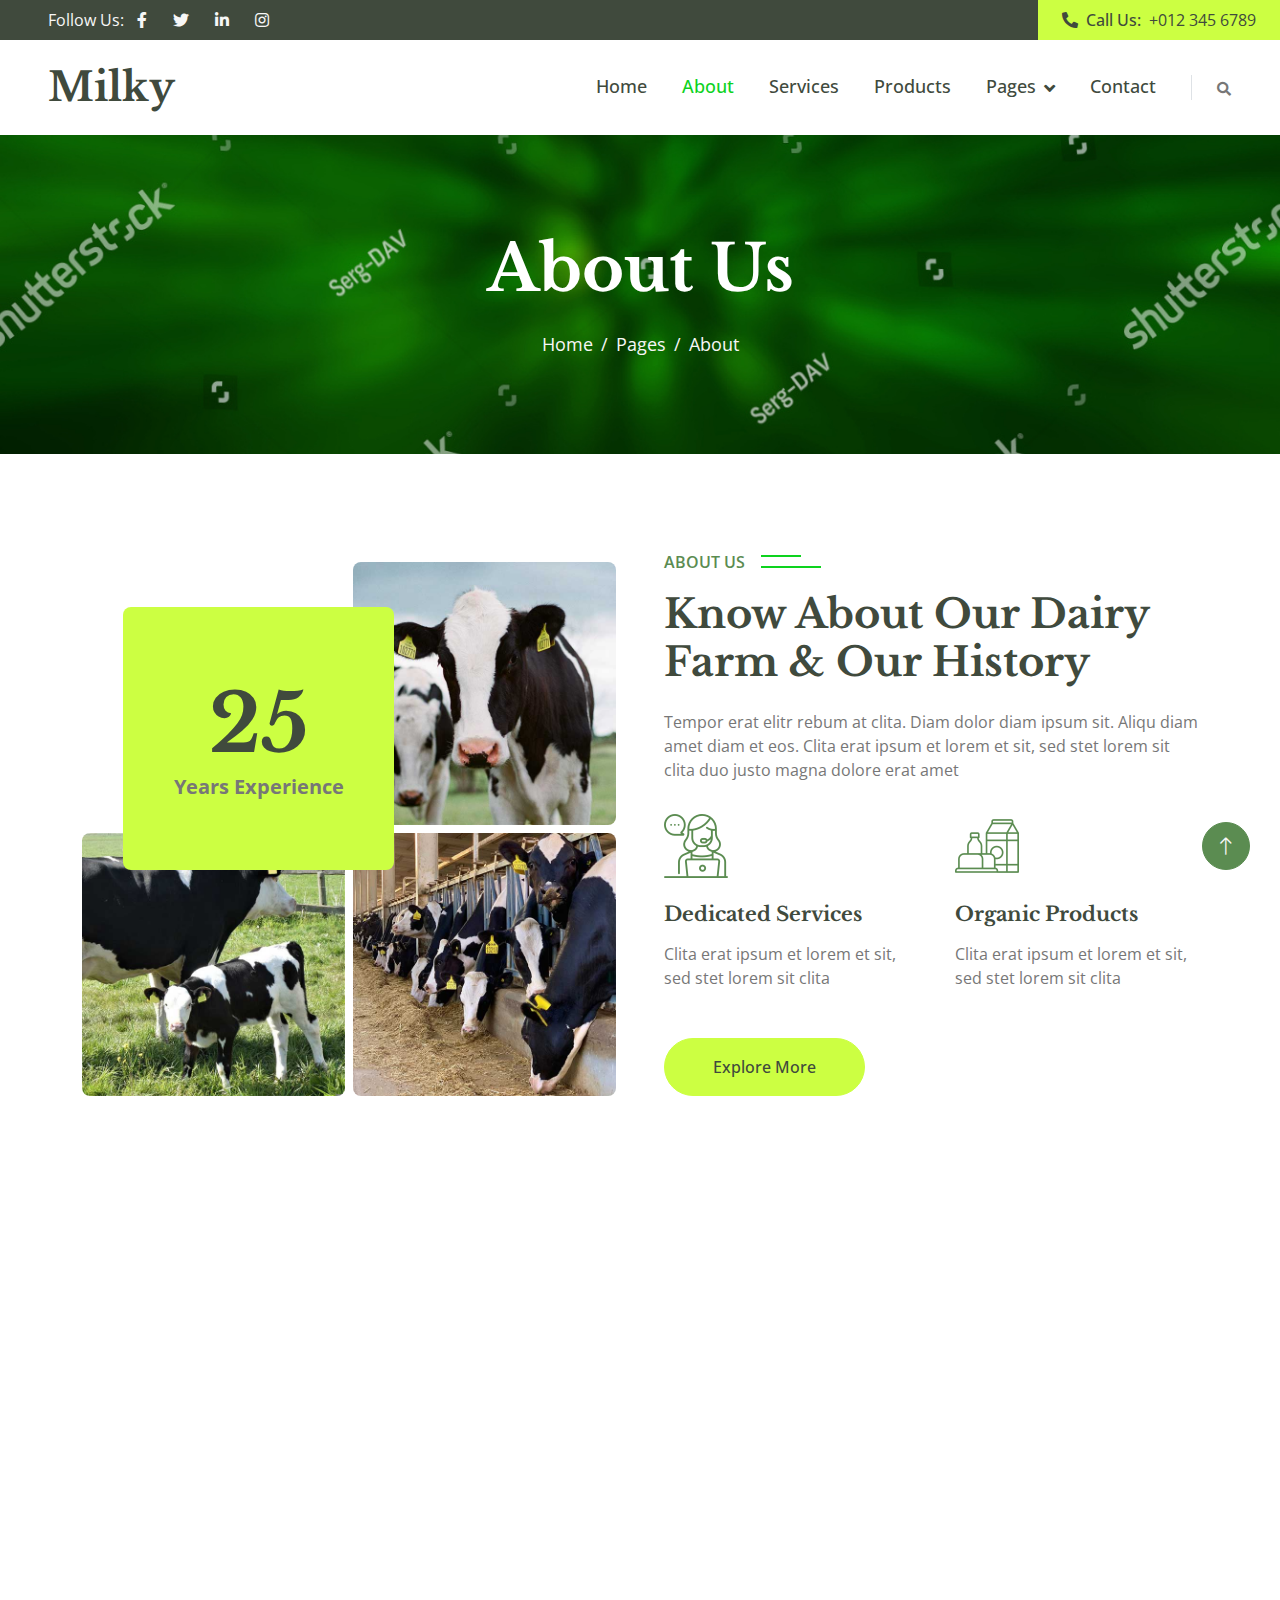
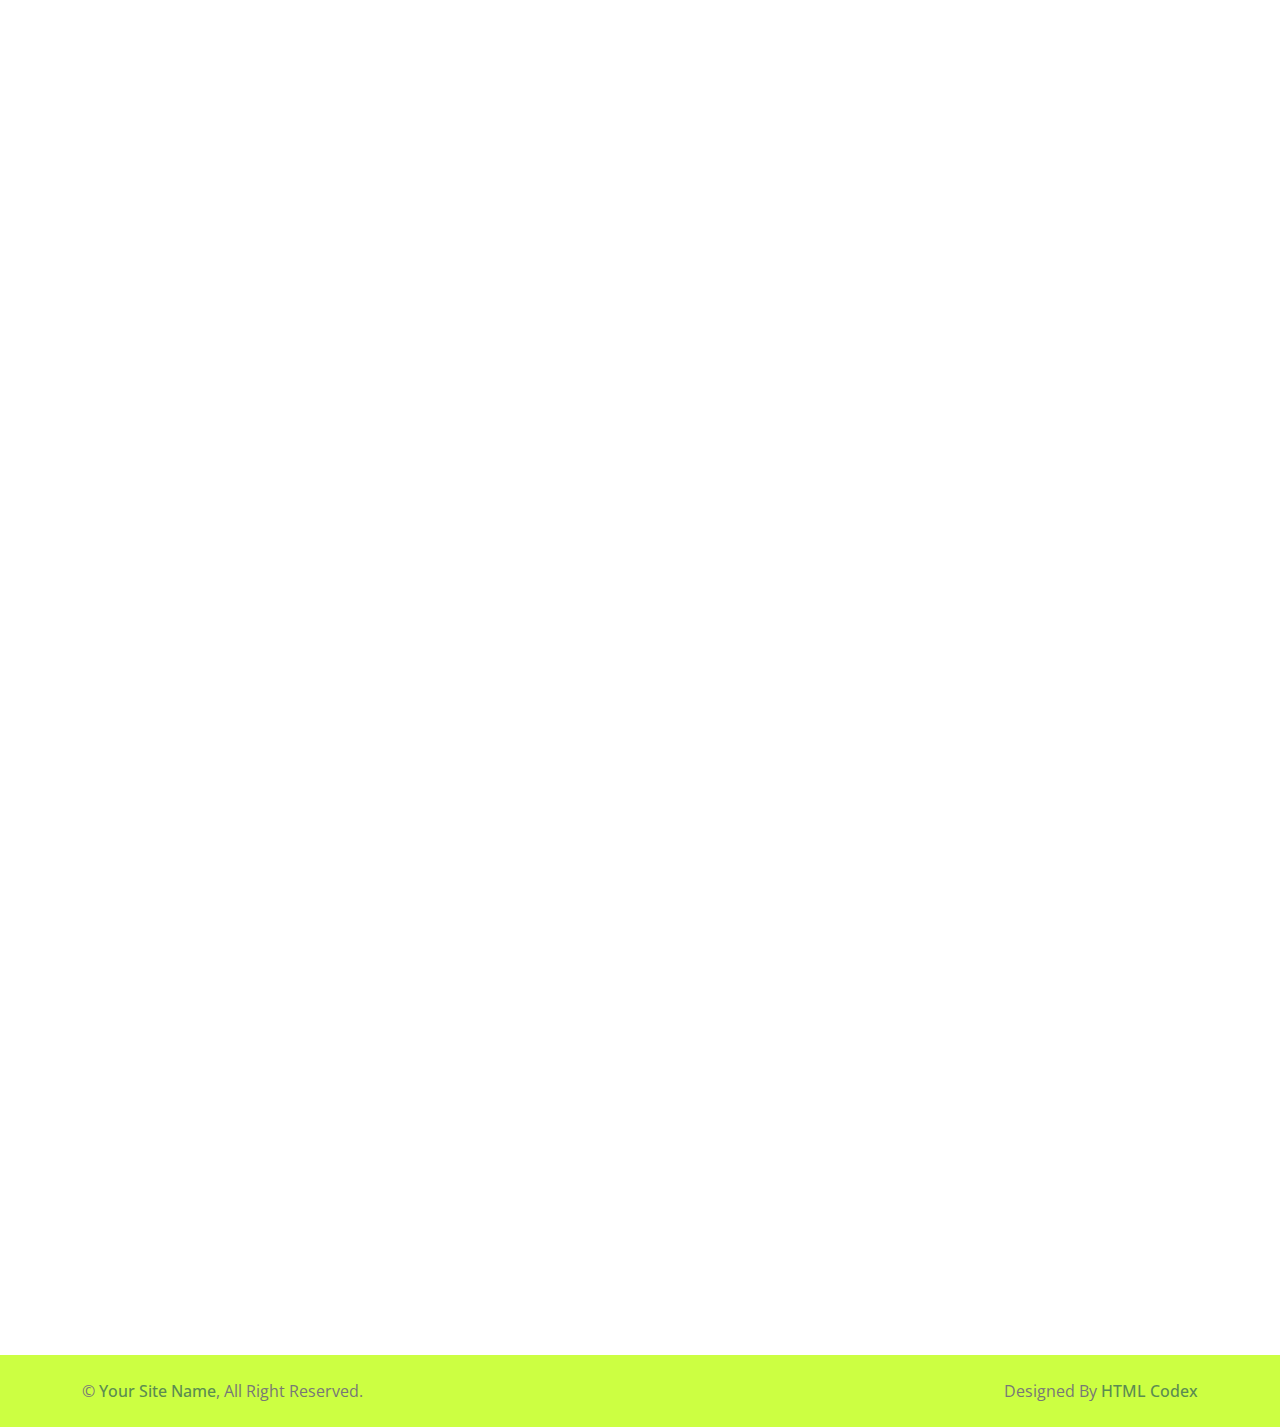
<file: about.html>
<!DOCTYPE html>
<html lang="en">

<head>
    <meta charset="utf-8">
    <title>Wara Ventures</title>
    <meta content="width=device-width, initial-scale=1.0" name="viewport">
    <meta content="" name="keywords">
    <meta content="" name="description">

    <!-- Favicon -->
    <link href="img/favicon.ico" rel="icon">

    <!-- Google Web Fonts -->
    <link rel="preconnect" href="https://fonts.googleapis.com">
    <link rel="preconnect" href="https://fonts.gstatic.com" crossorigin>
    <link href="https://fonts.googleapis.com/css2?family=Libre+Baskerville:wght@700&family=Open+Sans:wght@400;500;600&display=swap" rel="stylesheet">   

    <!-- Icon Font Stylesheet -->
    <link href="https://cdnjs.cloudflare.com/ajax/libs/font-awesome/5.10.0/css/all.min.css" rel="stylesheet">
    <link href="https://cdn.jsdelivr.net/npm/bootstrap-icons@1.4.1/font/bootstrap-icons.css" rel="stylesheet">

    <!-- Libraries Stylesheet -->
    <link href="lib/animate/animate.min.css" rel="stylesheet">
    <link href="lib/owlcarousel/assets/owl.carousel.min.css" rel="stylesheet">
    <link href="lib/lightbox/css/lightbox.min.css" rel="stylesheet">

    <!-- Customized Bootstrap Stylesheet -->
    <link href="css/bootstrap.min.css" rel="stylesheet">

    <!-- Template Stylesheet -->
    <link href="css/style.css" rel="stylesheet">
</head>

<body>
    <!-- Spinner Start -->
    <div id="spinner" class="show bg-white position-fixed translate-middle w-100 vh-100 top-50 start-50 d-flex align-items-center justify-content-center">
        <div class="spinner-border text-primary" role="status" style="width: 3rem; height: 3rem;"></div>
    </div>
    <!-- Spinner End -->


    <!-- Topbar Start -->
    <div class="container-fluid bg-dark px-0">
        <div class="row g-0 d-none d-lg-flex">
            <div class="col-lg-6 ps-5 text-start">
                <div class="h-100 d-inline-flex align-items-center text-light">
                    <span>Follow Us:</span>
                    <a class="btn btn-link text-light" href=""><i class="fab fa-facebook-f"></i></a>
                    <a class="btn btn-link text-light" href=""><i class="fab fa-twitter"></i></a>
                    <a class="btn btn-link text-light" href=""><i class="fab fa-linkedin-in"></i></a>
                    <a class="btn btn-link text-light" href=""><i class="fab fa-instagram"></i></a>
                </div>
            </div>
            <div class="col-lg-6 text-end">
                <div class="h-100 bg-secondary d-inline-flex align-items-center text-dark py-2 px-4">
                    <span class="me-2 fw-semi-bold"><i class="fa fa-phone-alt me-2"></i>Call Us:</span>
                    <span>+012 345 6789</span>
                </div>
            </div>
        </div>
    </div>
    <!-- Topbar End -->


    <!-- Navbar Start -->
    <nav class="navbar navbar-expand-lg bg-white navbar-light sticky-top px-4 px-lg-5">
        <a href="index.html" class="navbar-brand d-flex align-items-center">
            <h1 class="m-0">Milky</h1>
        </a>
        <button type="button" class="navbar-toggler me-0" data-bs-toggle="collapse" data-bs-target="#navbarCollapse">
            <span class="navbar-toggler-icon"></span>
        </button>
        <div class="collapse navbar-collapse" id="navbarCollapse">
            <div class="navbar-nav ms-auto p-4 p-lg-0">
                <a href="index.html" class="nav-item nav-link">Home</a>
                <a href="about.html" class="nav-item nav-link active">About</a>
                <a href="service.html" class="nav-item nav-link">Services</a>
                <a href="product.html" class="nav-item nav-link">Products</a>
                <div class="nav-item dropdown">
                    <a href="#" class="nav-link dropdown-toggle" data-bs-toggle="dropdown">Pages</a>
                    <div class="dropdown-menu bg-light m-0">
                        <a href="gallery.html" class="dropdown-item">Gallery</a>
                        <a href="feature.html" class="dropdown-item">Features</a>
                        <a href="team.html" class="dropdown-item">Our Team</a>
                        <a href="testimonial.html" class="dropdown-item">Testimonial</a>
                        <a href="404.html" class="dropdown-item">404 Page</a>
                    </div>
                </div>
                <a href="contact.html" class="nav-item nav-link">Contact</a>
            </div>
            <div class="border-start ps-4 d-none d-lg-block">
                <button type="button" class="btn btn-sm p-0"><i class="fa fa-search"></i></button>
            </div>
        </div>
    </nav>
    <!-- Navbar End -->


    <!-- Page Header Start -->
    <div class="container-fluid page-header py-5 mb-5 wow fadeIn" data-wow-delay="0.1s">
        <div class="container text-center py-5">
            <h1 class="display-3 text-white mb-4 animated slideInDown">About Us</h1>
            <nav aria-label="breadcrumb animated slideInDown">
                <ol class="breadcrumb justify-content-center mb-0">
                    <li class="breadcrumb-item"><a href="#">Home</a></li>
                    <li class="breadcrumb-item"><a href="#">Pages</a></li>
                    <li class="breadcrumb-item active" aria-current="page">About</li>
                </ol>
            </nav>
        </div>
    </div>
    <!-- Page Header End -->


    <!-- About Start -->
    <div class="container-xxl py-5">
        <div class="container">
            <div class="row g-5 align-items-end">
                <div class="col-lg-6">
                    <div class="row g-2">
                        <div class="col-6 position-relative wow fadeIn" data-wow-delay="0.7s">
                            <div class="about-experience bg-secondary rounded">
                                <h1 class="display-1 mb-0">25</h1>
                                <small class="fs-5 fw-bold">Years Experience</small>
                            </div>
                        </div>
                        <div class="col-6 wow fadeIn" data-wow-delay="0.1s">
                            <img class="img-fluid rounded" src="img/service-1.jpg">
                        </div>
                        <div class="col-6 wow fadeIn" data-wow-delay="0.3s">
                            <img class="img-fluid rounded" src="img/service-2.jpg">
                        </div>
                        <div class="col-6 wow fadeIn" data-wow-delay="0.5s">
                            <img class="img-fluid rounded" src="img/service-3.jpg">
                        </div>
                    </div>
                </div>
                <div class="col-lg-6 wow fadeIn" data-wow-delay="0.5s">
                    <p class="section-title bg-white text-start text-primary pe-3">About Us</p>
                    <h1 class="mb-4">Know About Our Dairy Farm & Our History</h1>
                    <p class="mb-4">Tempor erat elitr rebum at clita. Diam dolor diam ipsum sit. Aliqu diam amet diam et eos. Clita erat ipsum et lorem et sit, sed stet lorem sit clita duo justo magna dolore erat amet</p>
                    <div class="row g-5 pt-2 mb-5">
                        <div class="col-sm-6">
                            <img class="img-fluid mb-4" src="img/service.png" alt="">
                            <h5 class="mb-3">Dedicated Services</h5>
                            <span>Clita erat ipsum et lorem et sit, sed stet lorem sit clita</span>
                        </div>
                        <div class="col-sm-6">
                            <img class="img-fluid mb-4" src="img/product.png" alt="">
                            <h5 class="mb-3">Organic Products</h5>
                            <span>Clita erat ipsum et lorem et sit, sed stet lorem sit clita</span>
                        </div>
                    </div>
                    <a class="btn btn-secondary rounded-pill py-3 px-5" href="">Explore More</a>
                </div>
            </div>
        </div>
    </div>
    <!-- About End -->


    <!-- Banner Start -->
    <div class="container-fluid banner my-5 py-5" data-parallax="scroll" data-image-src="img/banner.jpg">
        <div class="container py-5">
            <div class="row g-5">
                <div class="col-lg-6 wow fadeIn" data-wow-delay="0.3s">
                    <div class="row g-4 align-items-center">
                        <div class="col-sm-4">
                            <img class="img-fluid rounded" src="img/banner-1.jpg" alt="">
                        </div>
                        <div class="col-sm-8">
                            <h2 class="text-white mb-3">We Sell Best Dairy Products</h2>
                            <p class="text-white mb-4">Clita erat ipsum et lorem et sit, sed stet lorem sit clita duo justo magna dolore erat amet</p>
                            <a class="btn btn-secondary rounded-pill py-2 px-4" href="">Read More</a>
                        </div>
                    </div>
                </div>
                <div class="col-lg-6 wow fadeIn" data-wow-delay="0.5s">
                    <div class="row g-4 align-items-center">
                        <div class="col-sm-4">
                            <img class="img-fluid rounded" src="img/banner-2.jpg" alt="">
                        </div>
                        <div class="col-sm-8">
                            <h2 class="text-white mb-3">We Deliver Fresh Mild Worldwide</h2>
                            <p class="text-white mb-4">Clita erat ipsum et lorem et sit, sed stet lorem sit clita duo justo magna dolore erat amet</p>
                            <a class="btn btn-secondary rounded-pill py-2 px-4" href="">Read More</a>
                        </div>
                    </div>
                </div>
            </div>
        </div>
    </div>
    <!-- Banner End -->


    <!-- Team Start -->
    <div class="container-xxl py-5">
        <div class="container">
            <div class="text-center mx-auto wow fadeInUp" data-wow-delay="0.1s" style="max-width: 500px;">
                <p class="section-title bg-white text-center text-primary px-3">Our Team</p>
                <h1 class="mb-5">Experienced Team Members</h1>
            </div>
            <div class="row g-4">
                <div class="col-lg-4 col-md-6 wow fadeInUp" data-wow-delay="0.1s">
                    <div class="team-item rounded p-4">
                        <img class="img-fluid rounded mb-4" src="img/team-1.jpg" alt="">
                        <h5>Adam Crew</h5>
                        <p class="text-primary">Founder</p>
                        <div class="d-flex justify-content-center">
                            <a class="btn btn-square btn-outline-secondary rounded-circle mx-1" href=""><i class="fab fa-facebook-f"></i></a>
                            <a class="btn btn-square btn-outline-secondary rounded-circle mx-1" href=""><i class="fab fa-twitter"></i></a>
                            <a class="btn btn-square btn-outline-secondary rounded-circle mx-1" href=""><i class="fab fa-instagram"></i></a>
                        </div>
                    </div>
                </div>
                <div class="col-lg-4 col-md-6 wow fadeInUp" data-wow-delay="0.3s">
                    <div class="team-item rounded p-4">
                        <img class="img-fluid rounded mb-4" src="img/team-2.jpg" alt="">
                        <h5>Doris Jordan</h5>
                        <p class="text-primary">Veterinarian</p>
                        <div class="d-flex justify-content-center">
                            <a class="btn btn-square btn-outline-secondary rounded-circle mx-1" href=""><i class="fab fa-facebook-f"></i></a>
                            <a class="btn btn-square btn-outline-secondary rounded-circle mx-1" href=""><i class="fab fa-twitter"></i></a>
                            <a class="btn btn-square btn-outline-secondary rounded-circle mx-1" href=""><i class="fab fa-instagram"></i></a>
                        </div>
                    </div>
                </div>
                <div class="col-lg-4 col-md-6 wow fadeInUp" data-wow-delay="0.5s">
                    <div class="team-item rounded p-4">
                        <img class="img-fluid rounded mb-4" src="img/team-3.jpg" alt="">
                        <h5>Jack Dawson</h5>
                        <p class="text-primary">Farmer</p>
                        <div class="d-flex justify-content-center">
                            <a class="btn btn-square btn-outline-secondary rounded-circle mx-1" href=""><i class="fab fa-facebook-f"></i></a>
                            <a class="btn btn-square btn-outline-secondary rounded-circle mx-1" href=""><i class="fab fa-twitter"></i></a>
                            <a class="btn btn-square btn-outline-secondary rounded-circle mx-1" href=""><i class="fab fa-instagram"></i></a>
                        </div>
                    </div>
                </div>
            </div>
        </div>
    </div>
    <!-- Team End -->


    <!-- Footer Start -->
    <div class="container-fluid bg-dark footer mt-5 py-5 wow fadeIn" data-wow-delay="0.1s">
        <div class="container py-5">
            <div class="row g-5">
                <div class="col-lg-3 col-md-6">
                    <h5 class="text-white mb-4">Our Office</h5>
                    <p class="mb-2"><i class="fa fa-map-marker-alt me-3"></i>123 Street, New York, USA</p>
                    <p class="mb-2"><i class="fa fa-phone-alt me-3"></i>+012 345 67890</p>
                    <p class="mb-2"><i class="fa fa-envelope me-3"></i>info@example.com</p>
                    <div class="d-flex pt-3">
                        <a class="btn btn-square btn-secondary rounded-circle me-2" href=""><i class="fab fa-twitter"></i></a>
                        <a class="btn btn-square btn-secondary rounded-circle me-2" href=""><i class="fab fa-facebook-f"></i></a>
                        <a class="btn btn-square btn-secondary rounded-circle me-2" href=""><i class="fab fa-youtube"></i></a>
                        <a class="btn btn-square btn-secondary rounded-circle me-2" href=""><i class="fab fa-linkedin-in"></i></a>
                    </div>
                </div>
                <div class="col-lg-3 col-md-6">
                    <h5 class="text-white mb-4">Quick Links</h5>
                    <a class="btn btn-link" href="">About Us</a>
                    <a class="btn btn-link" href="">Contact Us</a>
                    <a class="btn btn-link" href="">Our Services</a>
                    <a class="btn btn-link" href="">Terms & Condition</a>
                    <a class="btn btn-link" href="">Support</a>
                </div>
                <div class="col-lg-3 col-md-6">
                    <h5 class="text-white mb-4">Business Hours</h5>
                    <p class="mb-1">Monday - Friday</p>
                    <h6 class="text-light">09:00 am - 07:00 pm</h6>
                    <p class="mb-1">Saturday</p>
                    <h6 class="text-light">09:00 am - 12:00 pm</h6>
                    <p class="mb-1">Sunday</p>
                    <h6 class="text-light">Closed</h6>
                </div>
                <div class="col-lg-3 col-md-6">
                    <h5 class="text-white mb-4">Newsletter</h5>
                    <p>Dolor amet sit justo amet elitr clita ipsum elitr est.</p>
                    <div class="position-relative w-100">
                        <input class="form-control bg-transparent w-100 py-3 ps-4 pe-5" type="text" placeholder="Your email">
                        <button type="button" class="btn btn-secondary py-2 position-absolute top-0 end-0 mt-2 me-2">SignUp</button>
                    </div>
                </div>
            </div>
        </div>
    </div>
    <!-- Footer End -->


    <!-- Copyright Start -->
    <div class="container-fluid bg-secondary text-body copyright py-4">
        <div class="container">
            <div class="row">
                <div class="col-md-6 text-center text-md-start mb-3 mb-md-0">
                    &copy; <a class="fw-semi-bold" href="#">Your Site Name</a>, All Right Reserved.
                </div>
                <div class="col-md-6 text-center text-md-end">
                    <!--/*** This template is free as long as you keep the footer author’s credit link/attribution link/backlink. If you'd like to use the template without the footer author’s credit link/attribution link/backlink, you can purchase the Credit Removal License from "https://htmlcodex.com/credit-removal". Thank you for your support. ***/-->
                    Designed By <a class="fw-semi-bold" href="https://htmlcodex.com">HTML Codex</a>
                </div>
            </div>
        </div>
    </div>
    <!-- Copyright End -->


    <!-- Back to Top -->
    <a href="#" class="btn btn-lg btn-primary btn-lg-square rounded-circle back-to-top"><i class="bi bi-arrow-up"></i></a>


    <!-- JavaScript Libraries -->
    <script src="https://code.jquery.com/jquery-3.4.1.min.js"></script>
    <script src="https://cdn.jsdelivr.net/npm/bootstrap@5.0.0/dist/js/bootstrap.bundle.min.js"></script>
    <script src="lib/wow/wow.min.js"></script>
    <script src="lib/easing/easing.min.js"></script>
    <script src="lib/waypoints/waypoints.min.js"></script>
    <script src="lib/owlcarousel/owl.carousel.min.js"></script>
    <script src="lib/counterup/counterup.min.js"></script>
    <script src="lib/parallax/parallax.min.js"></script>
    <script src="lib/lightbox/js/lightbox.min.js"></script>

    <!-- Template Javascript -->
    <script src="js/main.js"></script>
</body>

</html>
</file>
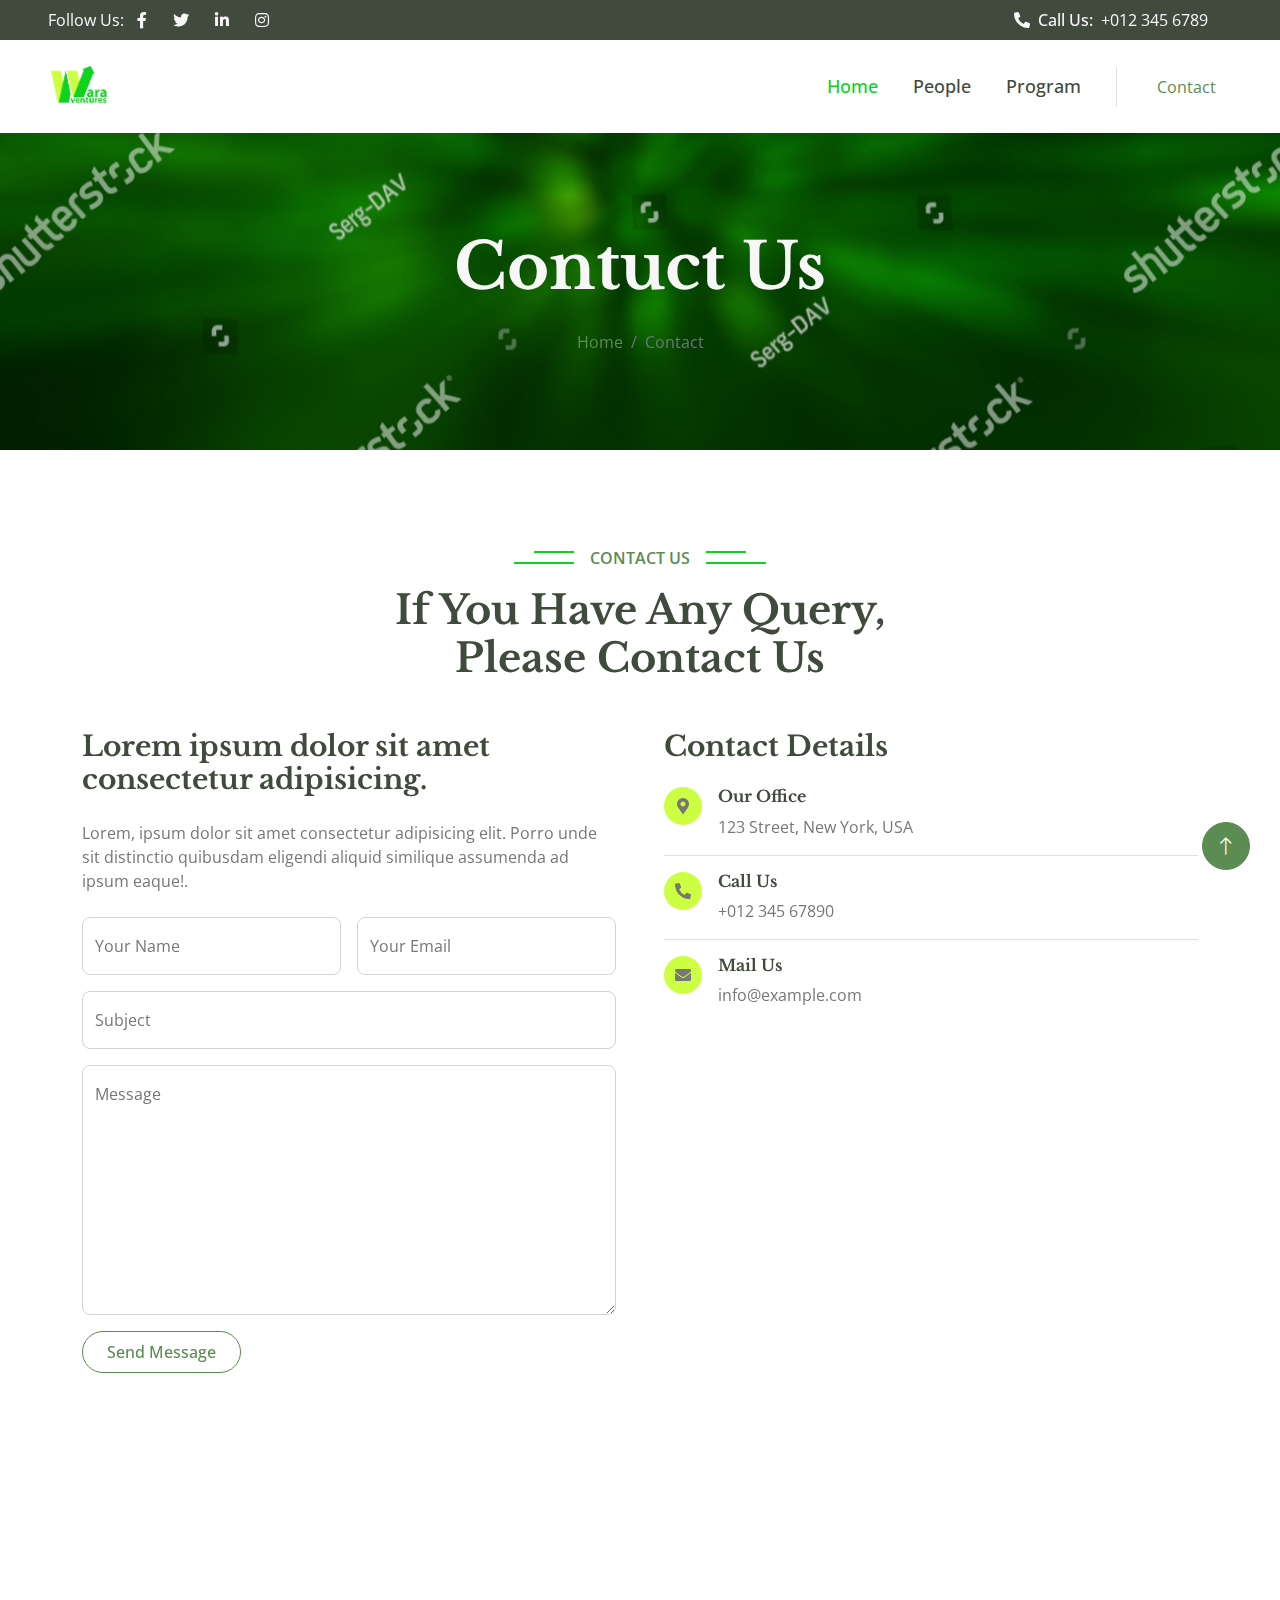
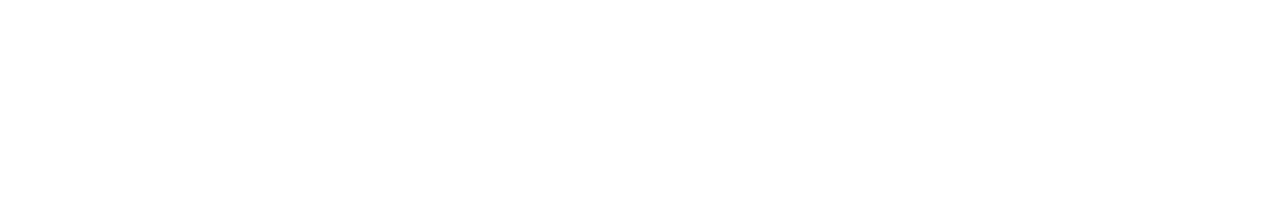
<file: contact.html>
<!DOCTYPE html>
<html lang="en">

<head>
    <meta charset="utf-8">
    <title>Wara Ventures</title>
    <meta content="width=device-width, initial-scale=1.0" name="viewport">
    <meta content="" name="keywords">
    <meta content="" name="description">

    <!-- Favicon -->
    <link href="img/favicon.ico" rel="icon">

    <!-- Google Web Fonts -->
    <link rel="preconnect" href="https://fonts.googleapis.com">
    <link rel="preconnect" href="https://fonts.gstatic.com" crossorigin>
    <link href="https://fonts.googleapis.com/css2?family=Libre+Baskerville:wght@700&family=Open+Sans:wght@400;500;600&display=swap" rel="stylesheet">   

    <!-- Icon Font Stylesheet -->
    <link href="https://cdnjs.cloudflare.com/ajax/libs/font-awesome/5.10.0/css/all.min.css" rel="stylesheet">
    <link href="https://cdn.jsdelivr.net/npm/bootstrap-icons@1.4.1/font/bootstrap-icons.css" rel="stylesheet">

    <!-- Libraries Stylesheet -->
    <link href="lib/animate/animate.min.css" rel="stylesheet">
    <link href="lib/owlcarousel/assets/owl.carousel.min.css" rel="stylesheet">
    <link href="lib/lightbox/css/lightbox.min.css" rel="stylesheet">

    <!-- Customized Bootstrap Stylesheet -->
    <link href="css/bootstrap.min.css" rel="stylesheet">

    <!-- Template Stylesheet -->
    <link href="css/style.css" rel="stylesheet">
</head>

<body>
    <!-- Spinner Start -->
    <div id="spinner" class="show bg-white position-fixed translate-middle w-100 vh-100 top-50 start-50 d-flex align-items-center justify-content-center">
        <div class="spinner-border text-primary" role="status" style="width: 3rem; height: 3rem;"></div>
    </div>
    <!-- Spinner End -->


    <!-- Topbar Start -->
    <div class="container-fluid bg-dark px-0">
        <div class="row g-0 d-none d-lg-flex">
            <div class="col-lg-6 ps-5 text-start">
                <div class="h-100 d-inline-flex align-items-center text-light">
                    <span>Follow Us:</span>
                    <a class="btn btn-link text-light" href=""><i class="fab fa-facebook-f"></i></a>
                    <a class="btn btn-link text-light" href=""><i class="fab fa-twitter"></i></a>
                    <a class="btn btn-link text-light" href=""><i class="fab fa-linkedin-in"></i></a>
                    <a class="btn btn-link text-light" href=""><i class="fab fa-instagram"></i></a>
                </div>
            </div>
            <div class="col-lg-6 pe-5  text-end">
                <div class="h-100  d-inline-flex align-items-center text-light py-2 px-4">
                    <span class="me-2 fw-semi-bold"><i class="fa fa-phone-alt me-2"></i>Call Us:</span>
                    <span>+012 345 6789</span>
                </div>
            </div>
        </div>
    </div>
    <!-- Topbar End -->


 <!-- Navbar Start -->
 <nav class="navbar navbar-expand-lg bg-white navbar-light sticky-top px-4 px-lg-5">
    <a href="index.html" class="navbar-brand d-flex align-items-center">
       
            <img width="60px" src="img/wara_ventures_logo.png" alt="" srcset="">
       
    </a>
    <button type="button" class="navbar-toggler me-0" data-bs-toggle="collapse" data-bs-target="#navbarCollapse">
        <span class="navbar-toggler-icon"></span>
    </button>
    <div class="collapse navbar-collapse" id="navbarCollapse">
        <div class="navbar-nav ms-auto p-4 p-lg-0">
            <a href="index.html" class="nav-item nav-link active">Home</a>
            <a href="team.html" class="nav-item nav-link">People</a>
            <a href="product.html" class="nav-item nav-link">Program</a>
            <!-- <a href="about.html" class="nav-item nav-link">About</a> -->
            <!-- <a href="service.html" class="nav-item nav-link">Services</a>
            <a href="product.html" class="nav-item nav-link">Products</a> -->
            <!-- <div class="nav-item dropdown">
                <a href="#" class="nav-link dropdown-toggle" data-bs-toggle="dropdown">Pages</a>
                <div class="dropdown-menu bg-light m-0">
                    <a href="gallery.html" class="dropdown-item">Gallery</a>
                    <a href="feature.html" class="dropdown-item">Features</a>
                    <a href="team.html" class="dropdown-item">Our Team</a>
                    <a href="testimonial.html" class="dropdown-item">Testimonial</a>
                    <a href="404.html" class="dropdown-item">404 Page</a>
                </div>
            </div> -->
             
        </div>
        <div class="border-start ps-4 d-none d-lg-block">
            <a href="contact.html" class="nav-item nav-link">Contact</a>
        </div>
    </div>
</nav>
<!-- Navbar End -->


    <!-- Page Header Start -->
       <!-- Carousel Start -->
       <div class="container-fluid px-0 mb-5" data-parallax="scroll" data-image-src="img/banner.jpg">
        <div id="header-carousel" class="carousel slide" data-bs-ride="carousel">
            <div class="carousel-inner">
                <div class="carousel-item active p-5"  >
                    <!-- <img class="w-100" src="img/carousel-1.jpg" alt="Image"> -->
                    <!-- <div class="carousel-caption"> -->
                        <div class="container">
                            <div class="row justify-content-start">
                                <div class="container text-center py-5">
                                    <h1 class="display-3 text-light mb-4 animated slideInDown">Contuct Us</h1>
                                    <nav aria-label="breadcrumb animated slideInDown">
                                        <ol class="breadcrumb justify-content-center mb-0">
                                            <li class="breadcrumb-item"><a href="#">Home</a></li>
                    
                                            <li class="breadcrumb-item active" aria-current="page">Contact</li>
                                        </ol>
                                    </nav>
                                </div>
                            </div>
                        </div>
                    <!-- </div> -->
                </div>
                <!-- <div class="carousel-item">
                    <img class="w-100" src="img/carousel-2.jpg" alt="Image">
                    <div class="carousel-caption">
                        <div class="container">
                            <div class="row justify-content-end">
                                <div class="col-lg-8 text-end">
                                    <p class="fs-6 text-white">The meaning of the word WARA (Which we would like to interpret as "DOING THE RIGHT THING"). The problem we like to address is most startups and investors dont do the due diligence and hide things. Thats where we like to come in as a bridge that brings respect on both side, where everyone wins by "DOING THE RIGHT THING"</p>
                                    <h2 class="display-1 text-white mb-5 animated slideInRight">DOING THE <br>RIGHT THING</h2>
                                    <span>
                                        Take the essence from the "WARA FACTOR" -
                                    </span><a href="" class="btn btn-secondary rounded-pill py-3 px-5 animated slideInLeft">Given below</a>
                                </div>
                            </div>
                        </div>
                    </div>
                </div> -->
            </div>
            <!-- <button class="carousel-control-prev" type="button" data-bs-target="#header-carousel"
                data-bs-slide="prev">
                <span class="carousel-control-prev-icon" aria-hidden="true"></span>
                <span class="visually-hidden">Previous</span>
            </button>
            <button class="carousel-control-next" type="button" data-bs-target="#header-carousel"
                data-bs-slide="next">
                <span class="carousel-control-next-icon" aria-hidden="true"></span>
                <span class="visually-hidden">Next</span>
            </button> -->
        </div>
    </div>
    <!-- Carousel  end -->
    <!-- Page Header End -->



    


    <!-- Contact Start -->
    <div class="container-xxl py-5">
        <div class="container">
            <div class="text-center mx-auto wow fadeInUp" data-wow-delay="0.1s" style="max-width: 500px;">
                <p class="section-title bg-white text-center text-primary px-3">Contact Us</p>
                <h1 class="mb-5">If You Have Any Query, Please Contact Us</h1>
            </div>
            <div class="row g-5">
                <div class="col-lg-6 wow fadeInUp" data-wow-delay="0.1s">
                    <h3 class="mb-4"> Lorem ipsum dolor sit amet consectetur adipisicing.
                    </h3>
                    <p class="mb-4"> Lorem, ipsum dolor sit amet consectetur adipisicing elit. Porro unde sit distinctio quibusdam eligendi aliquid similique assumenda ad ipsum eaque!</a>.</p>
                    <form>
                        <div class="row g-3">
                            <div class="col-md-6">
                                <div class="form-floating">
                                    <input type="text" class="form-control" id="name" placeholder="Your Name">
                                    <label for="name">Your Name</label>
                                </div>
                            </div>
                            <div class="col-md-6">
                                <div class="form-floating">
                                    <input type="email" class="form-control" id="email" placeholder="Your Email">
                                    <label for="email">Your Email</label>
                                </div>
                            </div>
                            <div class="col-12">
                                <div class="form-floating">
                                    <input type="text" class="form-control" id="subject" placeholder="Subject">
                                    <label for="subject">Subject</label>
                                </div>
                            </div>
                            <div class="col-12">
                                <div class="form-floating">
                                    <textarea class="form-control" placeholder="Leave a message here" id="message" style="height: 250px"></textarea>
                                    <label for="message">Message</label>
                                </div>
                            </div>
                            <div class="col-12">
                                <button class="btn btn-outline-primary rounded rounded-pill py-2 px-4 animated slideInLeft" type="submit">Send Message</button>
                            </div>
                        </div>
                    </form>
                </div>
                <div class="col-lg-6 wow fadeInUp" data-wow-delay="0.5s">
                    <h3 class="mb-4">Contact Details</h3>
                    <div class="d-flex border-bottom pb-3 mb-3">
                        <div class="flex-shrink-0 btn-square bg-secondary rounded-circle">
                            <i class="fa fa-map-marker-alt text-body"></i>
                        </div>
                        <div class="ms-3">
                            <h6>Our Office</h6>
                            <span>123 Street, New York, USA</span>
                        </div>
                    </div>
                    <div class="d-flex border-bottom pb-3 mb-3">
                        <div class="flex-shrink-0 btn-square bg-secondary rounded-circle">
                            <i class="fa fa-phone-alt text-body"></i>
                        </div>
                        <div class="ms-3">
                            <h6>Call Us</h6>
                            <span>+012 345 67890</span>
                        </div>
                    </div>
                    <div class="d-flex border-bottom-0 pb-3 mb-3">
                        <div class="flex-shrink-0 btn-square bg-secondary rounded-circle">
                            <i class="fa fa-envelope text-body"></i>
                        </div>
                        <div class="ms-3">
                            <h6>Mail Us</h6>
                            <span>info@example.com</span>
                        </div>
                    </div>

                    <iframe class="w-100 rounded"
                    src="https://www.google.com/maps/embed?pb=!1m18!1m12!1m3!1d3001156.4288297426!2d-78.01371936852176!3d42.72876761954724!2m3!1f0!2f0!3f0!3m2!1i1024!2i768!4f13.1!3m3!1m2!1s0x4ccc4bf0f123a5a9%3A0xddcfc6c1de189567!2sNew%20York%2C%20USA!5e0!3m2!1sen!2sbd!4v1603794290143!5m2!1sen!2sbd"
                    frameborder="0" style="min-height: 300px; border:0;" allowfullscreen="" aria-hidden="false"
                    tabindex="0"></iframe>
                </div>
            </div>
        </div>
    </div>
    <!-- Contact End -->

 

    <!-- Footer Start -->
    <div class="container-fluid bg-dark footer mt-5 py-5 wow fadeIn" data-wow-delay="0.1s">
        <div class="container  ">
            <div class="row g-5">
                <div class="col-lg-3 col-md-6">
                    <h5 class="text-white mb-4">Our Office</h5>
                    <p class="mb-2"><i class="fa fa-map-marker-alt me-3"></i>123 Street, New York, USA</p>
                    <p class="mb-2"><i class="fa fa-phone-alt me-3"></i>+012 345 67890</p>
                    <p class="mb-2"><i class="fa fa-envelope me-3"></i>info@example.com</p>
                    <div class="d-flex pt-3">
                        <a class="btn btn-square   btn-outline-secondary rounded-circle me-2" href=""><i class="fab fa-twitter"></i></a>
                        <a class="btn btn-square btn-outline-secondary rounded-circle me-2" href=""><i class="fab fa-facebook-f"></i></a>
                        <a class="btn btn-square btn-outline-secondary rounded-circle me-2" href=""><i class="fab fa-youtube"></i></a>
                        <a class="btn btn-square btn-outline-secondary rounded-circle me-2" href=""><i class="fab fa-linkedin-in"></i></a>
                    </div>
                </div>
                <div class="col-lg-3 col-md-6">
                    <h5 class="text-white mb-4">Our Office</h5>
                    <p class="mb-2"><i class="fa fa-map-marker-alt me-3"></i>123 Street, New York, USA</p>
                    <p class="mb-2"><i class="fa fa-phone-alt me-3"></i>+012 345 67890</p>
                    <p class="mb-2"><i class="fa fa-envelope me-3"></i>info@example.com</p>
                  
                </div>
                <div class="col-lg-3 col-md-6">
                    <h5 class="text-white mb-4">Quick Links</h5>
                    <a class="btn btn-link" href="">About Us</a>
                    <a class="btn btn-link" href="">Contact Us</a>
                    <a class="btn btn-link" href="">Our Services</a>
                    <a class="btn btn-link" href="">Terms & Condition</a>
                    <a class="btn btn-link" href="">Support</a>
                </div>
                <div class="col-lg-3 col-md-6">
                    <h5 class="text-white mb-4">Business Hours</h5>
                    <p class="mb-1">Monday - Friday</p>
                    <h6 class="text-light">09:00 am - 07:00 pm</h6>
                    <p class="mb-1">Saturday</p>
                    <h6 class="text-light">09:00 am - 12:00 pm</h6>
                    <p class="mb-1">Sunday</p>
                    <h6 class="text-light">Closed</h6>
                </div>
                <!-- <div class="col-lg-3 col-md-6">
                    <h5 class="text-white mb-4">Newsletter</h5>
                    <p>Dolor amet sit justo amet elitr clita ipsum elitr est.</p>
                    <div class="position-relative w-100">
                        <input class="form-control bg-transparent w-100 py-3 ps-4 pe-5" type="text" placeholder="Your email">
                        <button type="button" class="btn btn-secondary py-2 position-absolute top-0 end-0 mt-2 me-2">SignUp</button>
                    </div>
                </div> -->
            </div>
             <div class="row ">
                <div class="col-md-6 text-center text-md-start mb-3 mb-md-0">
                    &copy; <a class="fw-semi-bold text-secondary" href="#">Your Site Name</a>, All Right Reserved.
                </div>
                <div class="col-md-6 text-center text-md-end">
                    <!--/*** This template is free as long as you keep the footer author’s credit link/attribution link/backlink. If you'd like to use the template without the footer author’s credit link/attribution link/backlink, you can purchase the Credit Removal License from "https://htmlcodex.com/credit-removal". Thank you for your support. ***/-->
                    Designed By <a class="fw-semi-bold text-secondary" href="https://www.lietoeye.com/">LTE</a>
                </div>
            </div>
        </div>
    </div>
    <!-- Footer End -->
 

    <!-- Back to Top -->
    <a href="#" class="btn btn-lg btn-primary btn-lg-square rounded-circle back-to-top"><i class="bi bi-arrow-up"></i></a>


    <!-- JavaScript Libraries -->
    <script src="https://code.jquery.com/jquery-3.4.1.min.js"></script>
    <script src="https://cdn.jsdelivr.net/npm/bootstrap@5.0.0/dist/js/bootstrap.bundle.min.js"></script>
    <script src="lib/wow/wow.min.js"></script>
    <script src="lib/easing/easing.min.js"></script>
    <script src="lib/waypoints/waypoints.min.js"></script>
    <script src="lib/owlcarousel/owl.carousel.min.js"></script>
    <script src="lib/counterup/counterup.min.js"></script>
    <script src="lib/parallax/parallax.min.js"></script>
    <script src="lib/lightbox/js/lightbox.min.js"></script>

    <!-- Template Javascript -->
    <script src="js/main.js"></script>
</body>

</html>
</file>
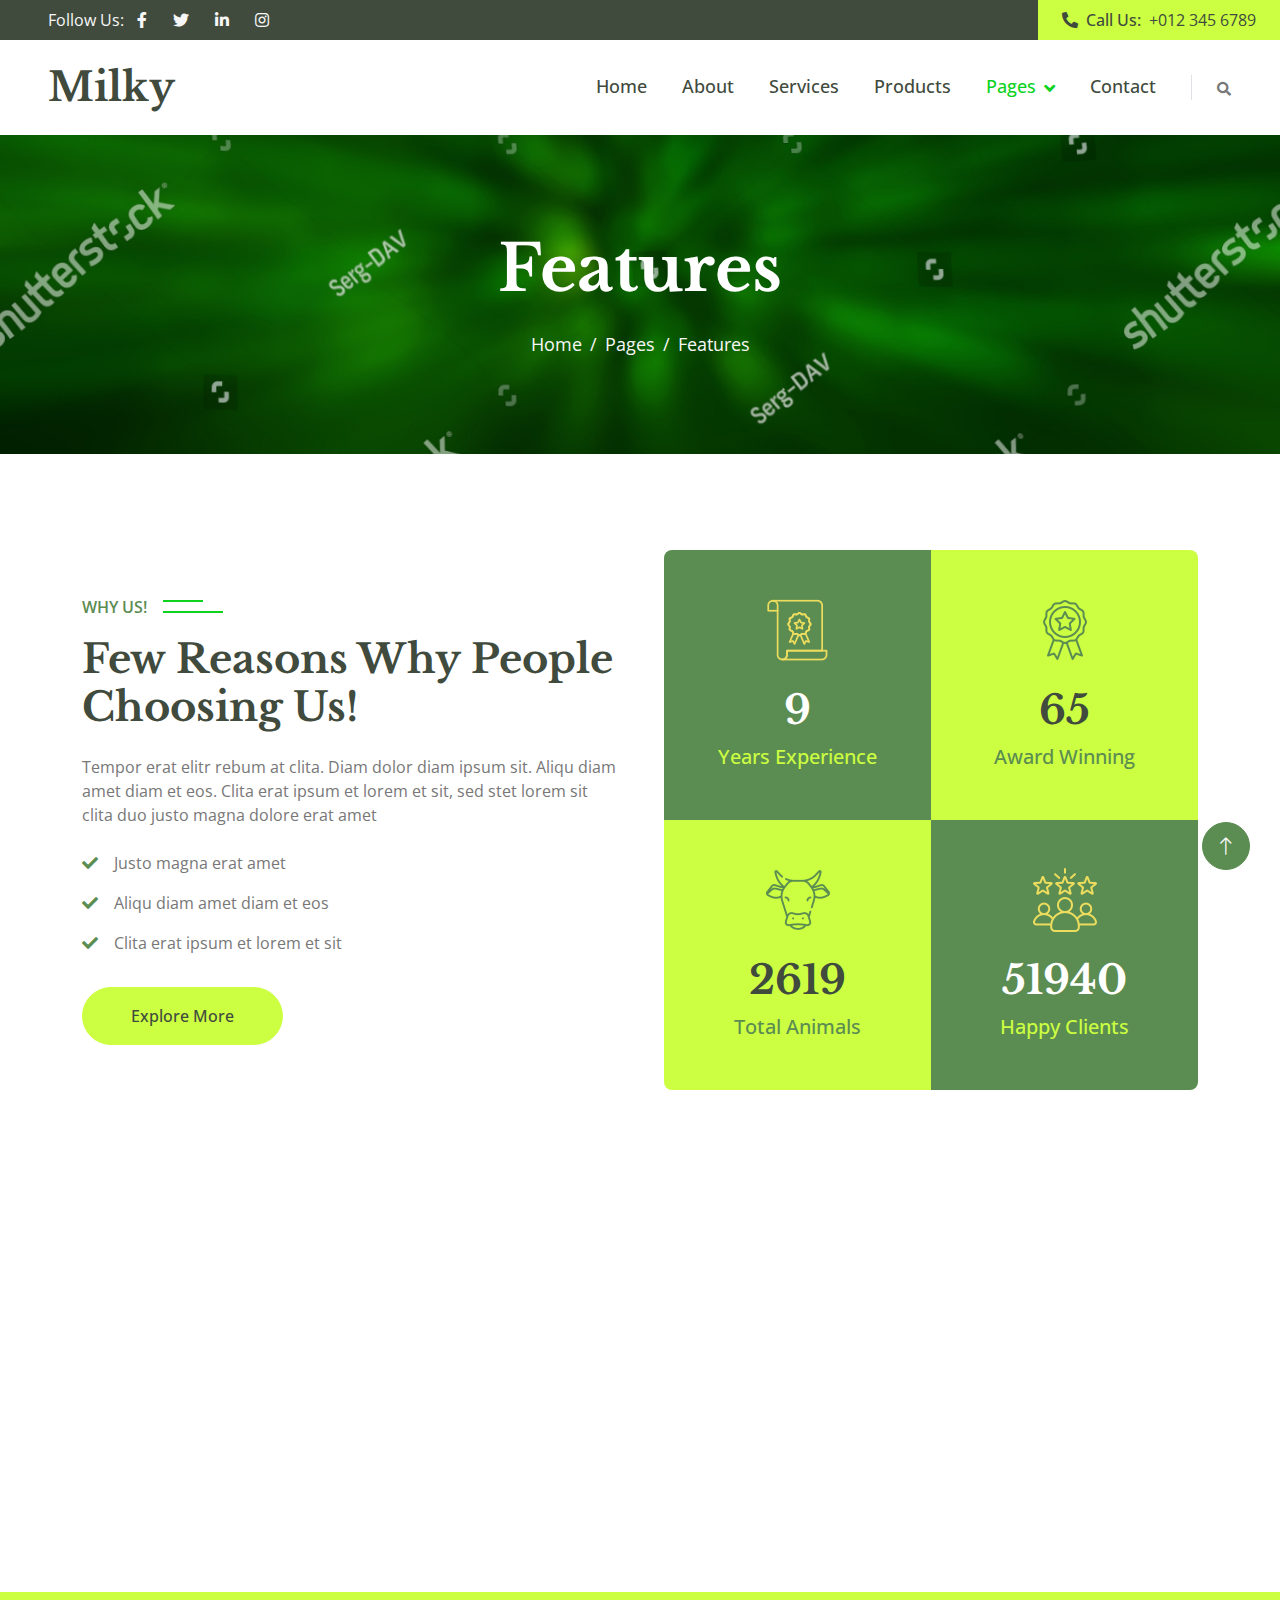
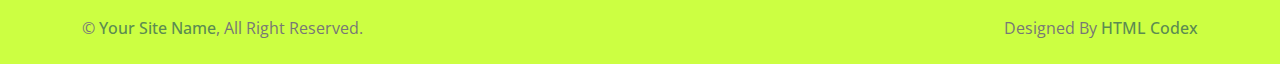
<file: feature.html>
<!DOCTYPE html>
<html lang="en">

<head>
    <meta charset="utf-8">
    <title>Wara Ventures</title>
    <meta content="width=device-width, initial-scale=1.0" name="viewport">
    <meta content="" name="keywords">
    <meta content="" name="description">

    <!-- Favicon -->
    <link href="img/favicon.ico" rel="icon">

    <!-- Google Web Fonts -->
    <link rel="preconnect" href="https://fonts.googleapis.com">
    <link rel="preconnect" href="https://fonts.gstatic.com" crossorigin>
    <link href="https://fonts.googleapis.com/css2?family=Libre+Baskerville:wght@700&family=Open+Sans:wght@400;500;600&display=swap" rel="stylesheet">   

    <!-- Icon Font Stylesheet -->
    <link href="https://cdnjs.cloudflare.com/ajax/libs/font-awesome/5.10.0/css/all.min.css" rel="stylesheet">
    <link href="https://cdn.jsdelivr.net/npm/bootstrap-icons@1.4.1/font/bootstrap-icons.css" rel="stylesheet">

    <!-- Libraries Stylesheet -->
    <link href="lib/animate/animate.min.css" rel="stylesheet">
    <link href="lib/owlcarousel/assets/owl.carousel.min.css" rel="stylesheet">
    <link href="lib/lightbox/css/lightbox.min.css" rel="stylesheet">

    <!-- Customized Bootstrap Stylesheet -->
    <link href="css/bootstrap.min.css" rel="stylesheet">

    <!-- Template Stylesheet -->
    <link href="css/style.css" rel="stylesheet">
</head>

<body>
    <!-- Spinner Start -->
    <div id="spinner" class="show bg-white position-fixed translate-middle w-100 vh-100 top-50 start-50 d-flex align-items-center justify-content-center">
        <div class="spinner-border text-primary" role="status" style="width: 3rem; height: 3rem;"></div>
    </div>
    <!-- Spinner End -->


    <!-- Topbar Start -->
    <div class="container-fluid bg-dark px-0">
        <div class="row g-0 d-none d-lg-flex">
            <div class="col-lg-6 ps-5 text-start">
                <div class="h-100 d-inline-flex align-items-center text-light">
                    <span>Follow Us:</span>
                    <a class="btn btn-link text-light" href=""><i class="fab fa-facebook-f"></i></a>
                    <a class="btn btn-link text-light" href=""><i class="fab fa-twitter"></i></a>
                    <a class="btn btn-link text-light" href=""><i class="fab fa-linkedin-in"></i></a>
                    <a class="btn btn-link text-light" href=""><i class="fab fa-instagram"></i></a>
                </div>
            </div>
            <div class="col-lg-6 text-end">
                <div class="h-100 bg-secondary d-inline-flex align-items-center text-dark py-2 px-4">
                    <span class="me-2 fw-semi-bold"><i class="fa fa-phone-alt me-2"></i>Call Us:</span>
                    <span>+012 345 6789</span>
                </div>
            </div>
        </div>
    </div>
    <!-- Topbar End -->


    <!-- Navbar Start -->
    <nav class="navbar navbar-expand-lg bg-white navbar-light sticky-top px-4 px-lg-5">
        <a href="index.html" class="navbar-brand d-flex align-items-center">
            <h1 class="m-0">Milky</h1>
        </a>
        <button type="button" class="navbar-toggler me-0" data-bs-toggle="collapse" data-bs-target="#navbarCollapse">
            <span class="navbar-toggler-icon"></span>
        </button>
        <div class="collapse navbar-collapse" id="navbarCollapse">
            <div class="navbar-nav ms-auto p-4 p-lg-0">
                <a href="index.html" class="nav-item nav-link">Home</a>
                <a href="about.html" class="nav-item nav-link">About</a>
                <a href="service.html" class="nav-item nav-link">Services</a>
                <a href="product.html" class="nav-item nav-link">Products</a>
                <div class="nav-item dropdown">
                    <a href="#" class="nav-link dropdown-toggle active" data-bs-toggle="dropdown">Pages</a>
                    <div class="dropdown-menu bg-light m-0">
                        <a href="gallery.html" class="dropdown-item">Gallery</a>
                        <a href="feature.html" class="dropdown-item active">Features</a>
                        <a href="team.html" class="dropdown-item">Our Team</a>
                        <a href="testimonial.html" class="dropdown-item">Testimonial</a>
                        <a href="404.html" class="dropdown-item">404 Page</a>
                    </div>
                </div>
                <a href="contact.html" class="nav-item nav-link">Contact</a>
            </div>
            <div class="border-start ps-4 d-none d-lg-block">
                <button type="button" class="btn btn-sm p-0"><i class="fa fa-search"></i></button>
            </div>
        </div>
    </nav>
    <!-- Navbar End -->


    <!-- Page Header Start -->
    <div class="container-fluid page-header py-5 mb-5 wow fadeIn" data-wow-delay="0.1s">
        <div class="container text-center py-5">
            <h1 class="display-3 text-white mb-4 animated slideInDown">Features</h1>
            <nav aria-label="breadcrumb animated slideInDown">
                <ol class="breadcrumb justify-content-center mb-0">
                    <li class="breadcrumb-item"><a href="#">Home</a></li>
                    <li class="breadcrumb-item"><a href="#">Pages</a></li>
                    <li class="breadcrumb-item active" aria-current="page">Features</li>
                </ol>
            </nav>
        </div>
    </div>
    <!-- Page Header End -->


    <!-- Features Start -->
    <div class="container-xxl py-5">
        <div class="container">
            <div class="row g-5 align-items-center">
                <div class="col-lg-6 wow fadeInUp" data-wow-delay="0.1s">
                    <p class="section-title bg-white text-start text-primary pe-3">Why Us!</p>
                    <h1 class="mb-4">Few Reasons Why People Choosing Us!</h1>
                    <p class="mb-4">Tempor erat elitr rebum at clita. Diam dolor diam ipsum sit. Aliqu diam amet diam et eos. Clita erat ipsum et lorem et sit, sed stet lorem sit clita duo justo magna dolore erat amet</p>
                    <p><i class="fa fa-check text-primary me-3"></i>Justo magna erat amet</p>
                    <p><i class="fa fa-check text-primary me-3"></i>Aliqu diam amet diam et eos</p>
                    <p><i class="fa fa-check text-primary me-3"></i>Clita erat ipsum et lorem et sit</p>
                    <a class="btn btn-secondary rounded-pill py-3 px-5 mt-3" href="">Explore More</a>
                </div>
                <div class="col-lg-6">
                    <div class="rounded overflow-hidden">
                        <div class="row g-0">
                            <div class="col-sm-6 wow fadeIn" data-wow-delay="0.1s">
                                <div class="text-center bg-primary py-5 px-4">
                                    <img class="img-fluid mb-4" src="img/experience.png" alt="">
                                    <h1 class="display-6 text-white" data-toggle="counter-up">25</h1>
                                    <span class="fs-5 fw-semi-bold text-secondary">Years Experience</span>
                                </div>
                            </div>
                            <div class="col-sm-6 wow fadeIn" data-wow-delay="0.3s">
                                <div class="text-center bg-secondary py-5 px-4">
                                    <img class="img-fluid mb-4" src="img/award.png" alt="">
                                    <h1 class="display-6" data-toggle="counter-up">183</h1>
                                    <span class="fs-5 fw-semi-bold text-primary">Award Winning</span>
                                </div>
                            </div>
                            <div class="col-sm-6 wow fadeIn" data-wow-delay="0.5s">
                                <div class="text-center bg-secondary py-5 px-4">
                                    <img class="img-fluid mb-4" src="img/animal.png" alt="">
                                    <h1 class="display-6" data-toggle="counter-up">2619</h1>
                                    <span class="fs-5 fw-semi-bold text-primary">Total Animals</span>
                                </div>
                            </div>
                            <div class="col-sm-6 wow fadeIn" data-wow-delay="0.7s">
                                <div class="text-center bg-primary py-5 px-4">
                                    <img class="img-fluid mb-4" src="img/client.png" alt="">
                                    <h1 class="display-6 text-white" data-toggle="counter-up">51940</h1>
                                    <span class="fs-5 fw-semi-bold text-secondary">Happy Clients</span>
                                </div>
                            </div>
                        </div>
                    </div>
                </div>
            </div>
        </div>
    </div>
    <!-- Features End -->


    <!-- Footer Start -->
    <div class="container-fluid bg-dark footer mt-5 py-5 wow fadeIn" data-wow-delay="0.1s">
        <div class="container py-5">
            <div class="row g-5">
                <div class="col-lg-3 col-md-6">
                    <h5 class="text-white mb-4">Our Office</h5>
                    <p class="mb-2"><i class="fa fa-map-marker-alt me-3"></i>123 Street, New York, USA</p>
                    <p class="mb-2"><i class="fa fa-phone-alt me-3"></i>+012 345 67890</p>
                    <p class="mb-2"><i class="fa fa-envelope me-3"></i>info@example.com</p>
                    <div class="d-flex pt-3">
                        <a class="btn btn-square btn-secondary rounded-circle me-2" href=""><i class="fab fa-twitter"></i></a>
                        <a class="btn btn-square btn-secondary rounded-circle me-2" href=""><i class="fab fa-facebook-f"></i></a>
                        <a class="btn btn-square btn-secondary rounded-circle me-2" href=""><i class="fab fa-youtube"></i></a>
                        <a class="btn btn-square btn-secondary rounded-circle me-2" href=""><i class="fab fa-linkedin-in"></i></a>
                    </div>
                </div>
                <div class="col-lg-3 col-md-6">
                    <h5 class="text-white mb-4">Quick Links</h5>
                    <a class="btn btn-link" href="">About Us</a>
                    <a class="btn btn-link" href="">Contact Us</a>
                    <a class="btn btn-link" href="">Our Services</a>
                    <a class="btn btn-link" href="">Terms & Condition</a>
                    <a class="btn btn-link" href="">Support</a>
                </div>
                <div class="col-lg-3 col-md-6">
                    <h5 class="text-white mb-4">Business Hours</h5>
                    <p class="mb-1">Monday - Friday</p>
                    <h6 class="text-light">09:00 am - 07:00 pm</h6>
                    <p class="mb-1">Saturday</p>
                    <h6 class="text-light">09:00 am - 12:00 pm</h6>
                    <p class="mb-1">Sunday</p>
                    <h6 class="text-light">Closed</h6>
                </div>
                <div class="col-lg-3 col-md-6">
                    <h5 class="text-white mb-4">Newsletter</h5>
                    <p>Dolor amet sit justo amet elitr clita ipsum elitr est.</p>
                    <div class="position-relative w-100">
                        <input class="form-control bg-transparent w-100 py-3 ps-4 pe-5" type="text" placeholder="Your email">
                        <button type="button" class="btn btn-secondary py-2 position-absolute top-0 end-0 mt-2 me-2">SignUp</button>
                    </div>
                </div>
            </div>
        </div>
    </div>
    <!-- Footer End -->


    <!-- Copyright Start -->
    <div class="container-fluid bg-secondary text-body copyright py-4">
        <div class="container">
            <div class="row">
                <div class="col-md-6 text-center text-md-start mb-3 mb-md-0">
                    &copy; <a class="fw-semi-bold" href="#">Your Site Name</a>, All Right Reserved.
                </div>
                <div class="col-md-6 text-center text-md-end">
                    <!--/*** This template is free as long as you keep the footer author’s credit link/attribution link/backlink. If you'd like to use the template without the footer author’s credit link/attribution link/backlink, you can purchase the Credit Removal License from "https://htmlcodex.com/credit-removal". Thank you for your support. ***/-->
                    Designed By <a class="fw-semi-bold" href="https://htmlcodex.com">HTML Codex</a>
                </div>
            </div>
        </div>
    </div>
    <!-- Copyright End -->


    <!-- Back to Top -->
    <a href="#" class="btn btn-lg btn-primary btn-lg-square rounded-circle back-to-top"><i class="bi bi-arrow-up"></i></a>


    <!-- JavaScript Libraries -->
    <script src="https://code.jquery.com/jquery-3.4.1.min.js"></script>
    <script src="https://cdn.jsdelivr.net/npm/bootstrap@5.0.0/dist/js/bootstrap.bundle.min.js"></script>
    <script src="lib/wow/wow.min.js"></script>
    <script src="lib/easing/easing.min.js"></script>
    <script src="lib/waypoints/waypoints.min.js"></script>
    <script src="lib/owlcarousel/owl.carousel.min.js"></script>
    <script src="lib/counterup/counterup.min.js"></script>
    <script src="lib/parallax/parallax.min.js"></script>
    <script src="lib/lightbox/js/lightbox.min.js"></script>

    <!-- Template Javascript -->
    <script src="js/main.js"></script>
</body>

</html>
</file>
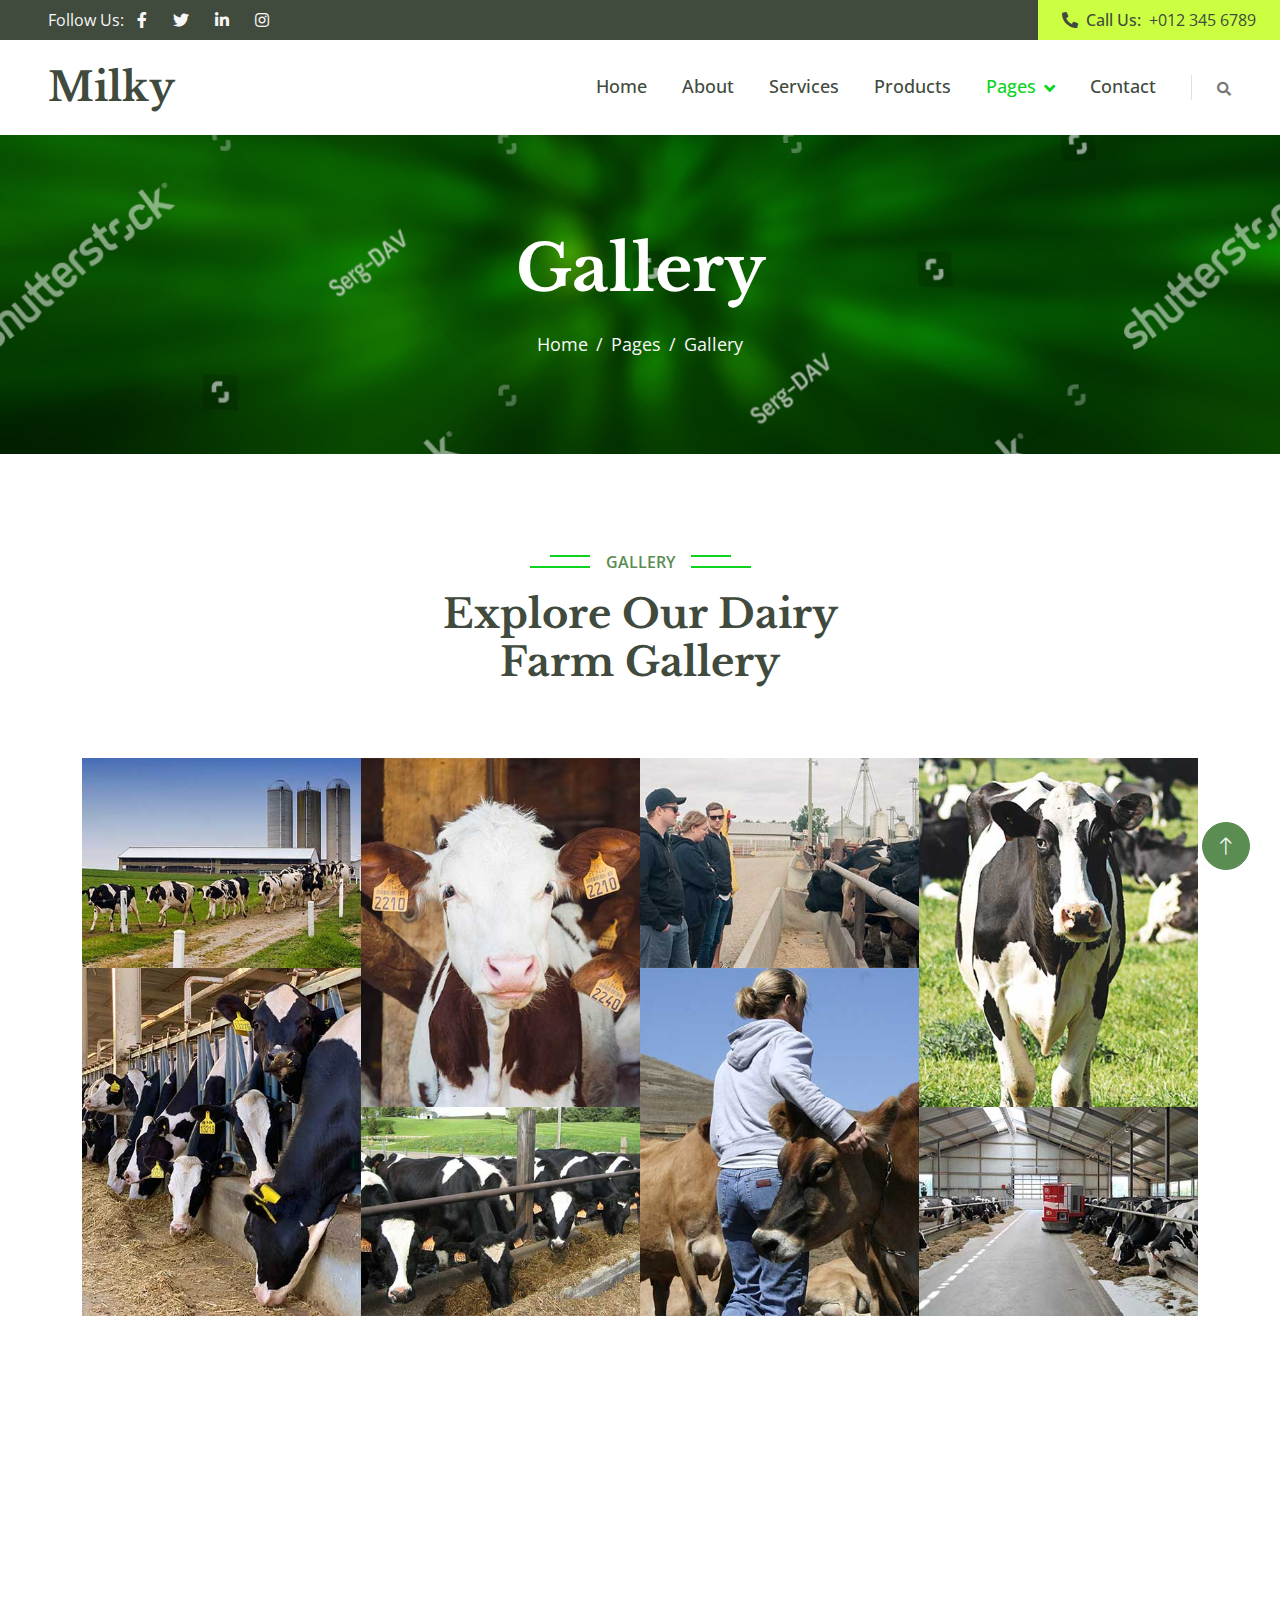
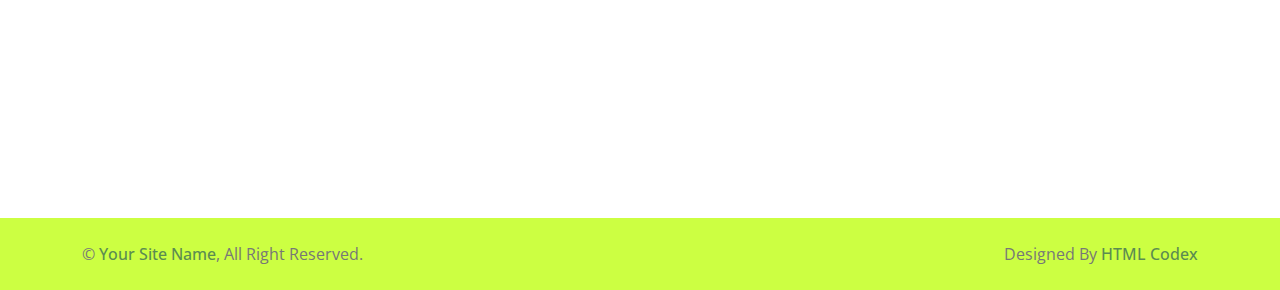
<file: gallery.html>
<!DOCTYPE html>
<html lang="en">

<head>
    <meta charset="utf-8">
    <title>Wara Ventures</title>
    <meta content="width=device-width, initial-scale=1.0" name="viewport">
    <meta content="" name="keywords">
    <meta content="" name="description">

    <!-- Favicon -->
    <link href="img/favicon.ico" rel="icon">

    <!-- Google Web Fonts -->
    <link rel="preconnect" href="https://fonts.googleapis.com">
    <link rel="preconnect" href="https://fonts.gstatic.com" crossorigin>
    <link href="https://fonts.googleapis.com/css2?family=Libre+Baskerville:wght@700&family=Open+Sans:wght@400;500;600&display=swap" rel="stylesheet">   

    <!-- Icon Font Stylesheet -->
    <link href="https://cdnjs.cloudflare.com/ajax/libs/font-awesome/5.10.0/css/all.min.css" rel="stylesheet">
    <link href="https://cdn.jsdelivr.net/npm/bootstrap-icons@1.4.1/font/bootstrap-icons.css" rel="stylesheet">

    <!-- Libraries Stylesheet -->
    <link href="lib/animate/animate.min.css" rel="stylesheet">
    <link href="lib/owlcarousel/assets/owl.carousel.min.css" rel="stylesheet">
    <link href="lib/lightbox/css/lightbox.min.css" rel="stylesheet">

    <!-- Customized Bootstrap Stylesheet -->
    <link href="css/bootstrap.min.css" rel="stylesheet">

    <!-- Template Stylesheet -->
    <link href="css/style.css" rel="stylesheet">
</head>

<body>
    <!-- Spinner Start -->
    <div id="spinner" class="show bg-white position-fixed translate-middle w-100 vh-100 top-50 start-50 d-flex align-items-center justify-content-center">
        <div class="spinner-border text-primary" role="status" style="width: 3rem; height: 3rem;"></div>
    </div>
    <!-- Spinner End -->


    <!-- Topbar Start -->
    <div class="container-fluid bg-dark px-0">
        <div class="row g-0 d-none d-lg-flex">
            <div class="col-lg-6 ps-5 text-start">
                <div class="h-100 d-inline-flex align-items-center text-light">
                    <span>Follow Us:</span>
                    <a class="btn btn-link text-light" href=""><i class="fab fa-facebook-f"></i></a>
                    <a class="btn btn-link text-light" href=""><i class="fab fa-twitter"></i></a>
                    <a class="btn btn-link text-light" href=""><i class="fab fa-linkedin-in"></i></a>
                    <a class="btn btn-link text-light" href=""><i class="fab fa-instagram"></i></a>
                </div>
            </div>
            <div class="col-lg-6 text-end">
                <div class="h-100 bg-secondary d-inline-flex align-items-center text-dark py-2 px-4">
                    <span class="me-2 fw-semi-bold"><i class="fa fa-phone-alt me-2"></i>Call Us:</span>
                    <span>+012 345 6789</span>
                </div>
            </div>
        </div>
    </div>
    <!-- Topbar End -->


    <!-- Navbar Start -->
    <nav class="navbar navbar-expand-lg bg-white navbar-light sticky-top px-4 px-lg-5">
        <a href="index.html" class="navbar-brand d-flex align-items-center">
            <h1 class="m-0">Milky</h1>
        </a>
        <button type="button" class="navbar-toggler me-0" data-bs-toggle="collapse" data-bs-target="#navbarCollapse">
            <span class="navbar-toggler-icon"></span>
        </button>
        <div class="collapse navbar-collapse" id="navbarCollapse">
            <div class="navbar-nav ms-auto p-4 p-lg-0">
                <a href="index.html" class="nav-item nav-link">Home</a>
                <a href="about.html" class="nav-item nav-link">About</a>
                <a href="service.html" class="nav-item nav-link">Services</a>
                <a href="product.html" class="nav-item nav-link">Products</a>
                <div class="nav-item dropdown">
                    <a href="#" class="nav-link dropdown-toggle active" data-bs-toggle="dropdown">Pages</a>
                    <div class="dropdown-menu bg-light m-0">
                        <a href="gallery.html" class="dropdown-item active">Gallery</a>
                        <a href="feature.html" class="dropdown-item">Features</a>
                        <a href="team.html" class="dropdown-item">Our Team</a>
                        <a href="testimonial.html" class="dropdown-item">Testimonial</a>
                        <a href="404.html" class="dropdown-item">404 Page</a>
                    </div>
                </div>
                <a href="contact.html" class="nav-item nav-link">Contact</a>
            </div>
            <div class="border-start ps-4 d-none d-lg-block">
                <button type="button" class="btn btn-sm p-0"><i class="fa fa-search"></i></button>
            </div>
        </div>
    </nav>
    <!-- Navbar End -->


    <!-- Page Header Start -->
    <div class="container-fluid page-header py-5 mb-5 wow fadeIn" data-wow-delay="0.1s">
        <div class="container text-center py-5">
            <h1 class="display-3 text-white mb-4 animated slideInDown">Gallery</h1>
            <nav aria-label="breadcrumb animated slideInDown">
                <ol class="breadcrumb justify-content-center mb-0">
                    <li class="breadcrumb-item"><a href="#">Home</a></li>
                    <li class="breadcrumb-item"><a href="#">Pages</a></li>
                    <li class="breadcrumb-item active" aria-current="page">Gallery</li>
                </ol>
            </nav>
        </div>
    </div>
    <!-- Page Header End -->


    <!-- Gallery Start -->
    <div class="container-xxl py-5">
        <div class="container">
            <div class="text-center mx-auto pb-4 wow fadeInUp" data-wow-delay="0.1s" style="max-width: 500px;">
                <p class="section-title bg-white text-center text-primary px-3">Gallery</p>
                <h1 class="mb-5">Explore Our Dairy Farm Gallery</h1>
            </div>
            <div class="row g-0">
                <div class="col-lg-3 col-md-6 wow fadeInUp" data-wow-delay="0.1s">
                    <div class="row g-0">
                        <div class="col-12">
                            <a class="d-block" href="img/gallery-5.jpg" data-lightbox="gallery">
                                <img class="img-fluid" src="img/gallery-5.jpg" alt="">
                            </a>
                        </div>
                        <div class="col-12">
                            <a class="d-block" href="img/gallery-1.jpg" data-lightbox="gallery">
                                <img class="img-fluid" src="img/gallery-1.jpg" alt="">
                            </a>
                        </div>
                    </div>
                </div>
                <div class="col-lg-3 col-md-6 wow fadeInUp" data-wow-delay="0.3s">
                    <div class="row g-0">
                        <div class="col-12">
                            <a class="d-block" href="img/gallery-2.jpg" data-lightbox="gallery">
                                <img class="img-fluid" src="img/gallery-2.jpg" alt="">
                            </a>
                        </div>
                        <div class="col-12">
                            <a class="d-block" href="img/gallery-6.jpg" data-lightbox="gallery">
                                <img class="img-fluid" src="img/gallery-6.jpg" alt="">
                            </a>
                        </div>
                    </div>
                </div>
                <div class="col-lg-3 col-md-6 wow fadeInUp" data-wow-delay="0.5s">
                    <div class="row g-0">
                        <div class="col-12">
                            <a class="d-block" href="img/gallery-7.jpg" data-lightbox="gallery">
                                <img class="img-fluid" src="img/gallery-7.jpg" alt="">
                            </a>
                        </div>
                        <div class="col-12">
                            <a class="d-block" href="img/gallery-3.jpg" data-lightbox="gallery">
                                <img class="img-fluid" src="img/gallery-3.jpg" alt="">
                            </a>
                        </div>
                    </div>
                </div>
                <div class="col-lg-3 col-md-6 wow fadeInUp" data-wow-delay="0.7s">
                    <div class="row g-0">
                        <div class="col-12">
                            <a class="d-block" href="img/gallery-4.jpg" data-lightbox="gallery">
                                <img class="img-fluid" src="img/gallery-4.jpg" alt="">
                            </a>
                        </div>
                        <div class="col-12">
                            <a class="d-block" href="img/gallery-8.jpg" data-lightbox="gallery">
                                <img class="img-fluid" src="img/gallery-8.jpg" alt="">
                            </a>
                        </div>
                    </div>
                </div>
            </div>
        </div>
    </div>
    <!-- Gallery End -->


    <!-- Footer Start -->
    <div class="container-fluid bg-dark footer mt-5 py-5 wow fadeIn" data-wow-delay="0.1s">
        <div class="container py-5">
            <div class="row g-5">
                <div class="col-lg-3 col-md-6">
                    <h5 class="text-white mb-4">Our Office</h5>
                    <p class="mb-2"><i class="fa fa-map-marker-alt me-3"></i>123 Street, New York, USA</p>
                    <p class="mb-2"><i class="fa fa-phone-alt me-3"></i>+012 345 67890</p>
                    <p class="mb-2"><i class="fa fa-envelope me-3"></i>info@example.com</p>
                    <div class="d-flex pt-3">
                        <a class="btn btn-square btn-secondary rounded-circle me-2" href=""><i class="fab fa-twitter"></i></a>
                        <a class="btn btn-square btn-secondary rounded-circle me-2" href=""><i class="fab fa-facebook-f"></i></a>
                        <a class="btn btn-square btn-secondary rounded-circle me-2" href=""><i class="fab fa-youtube"></i></a>
                        <a class="btn btn-square btn-secondary rounded-circle me-2" href=""><i class="fab fa-linkedin-in"></i></a>
                    </div>
                </div>
                <div class="col-lg-3 col-md-6">
                    <h5 class="text-white mb-4">Quick Links</h5>
                    <a class="btn btn-link" href="">About Us</a>
                    <a class="btn btn-link" href="">Contact Us</a>
                    <a class="btn btn-link" href="">Our Services</a>
                    <a class="btn btn-link" href="">Terms & Condition</a>
                    <a class="btn btn-link" href="">Support</a>
                </div>
                <div class="col-lg-3 col-md-6">
                    <h5 class="text-white mb-4">Business Hours</h5>
                    <p class="mb-1">Monday - Friday</p>
                    <h6 class="text-light">09:00 am - 07:00 pm</h6>
                    <p class="mb-1">Saturday</p>
                    <h6 class="text-light">09:00 am - 12:00 pm</h6>
                    <p class="mb-1">Sunday</p>
                    <h6 class="text-light">Closed</h6>
                </div>
                <div class="col-lg-3 col-md-6">
                    <h5 class="text-white mb-4">Newsletter</h5>
                    <p>Dolor amet sit justo amet elitr clita ipsum elitr est.</p>
                    <div class="position-relative w-100">
                        <input class="form-control bg-transparent w-100 py-3 ps-4 pe-5" type="text" placeholder="Your email">
                        <button type="button" class="btn btn-secondary py-2 position-absolute top-0 end-0 mt-2 me-2">SignUp</button>
                    </div>
                </div>
            </div>
        </div>
    </div>
    <!-- Footer End -->


    <!-- Copyright Start -->
    <div class="container-fluid bg-secondary text-body copyright py-4">
        <div class="container">
            <div class="row">
                <div class="col-md-6 text-center text-md-start mb-3 mb-md-0">
                    &copy; <a class="fw-semi-bold" href="#">Your Site Name</a>, All Right Reserved.
                </div>
                <div class="col-md-6 text-center text-md-end">
                    <!--/*** This template is free as long as you keep the footer author’s credit link/attribution link/backlink. If you'd like to use the template without the footer author’s credit link/attribution link/backlink, you can purchase the Credit Removal License from "https://htmlcodex.com/credit-removal". Thank you for your support. ***/-->
                    Designed By <a class="fw-semi-bold" href="https://htmlcodex.com">HTML Codex</a>
                </div>
            </div>
        </div>
    </div>
    <!-- Copyright End -->


    <!-- Back to Top -->
    <a href="#" class="btn btn-lg btn-primary btn-lg-square rounded-circle back-to-top"><i class="bi bi-arrow-up"></i></a>


    <!-- JavaScript Libraries -->
    <script src="https://code.jquery.com/jquery-3.4.1.min.js"></script>
    <script src="https://cdn.jsdelivr.net/npm/bootstrap@5.0.0/dist/js/bootstrap.bundle.min.js"></script>
    <script src="lib/wow/wow.min.js"></script>
    <script src="lib/easing/easing.min.js"></script>
    <script src="lib/waypoints/waypoints.min.js"></script>
    <script src="lib/owlcarousel/owl.carousel.min.js"></script>
    <script src="lib/counterup/counterup.min.js"></script>
    <script src="lib/parallax/parallax.min.js"></script>
    <script src="lib/lightbox/js/lightbox.min.js"></script>

    <!-- Template Javascript -->
    <script src="js/main.js"></script>
</body>

</html>
</file>
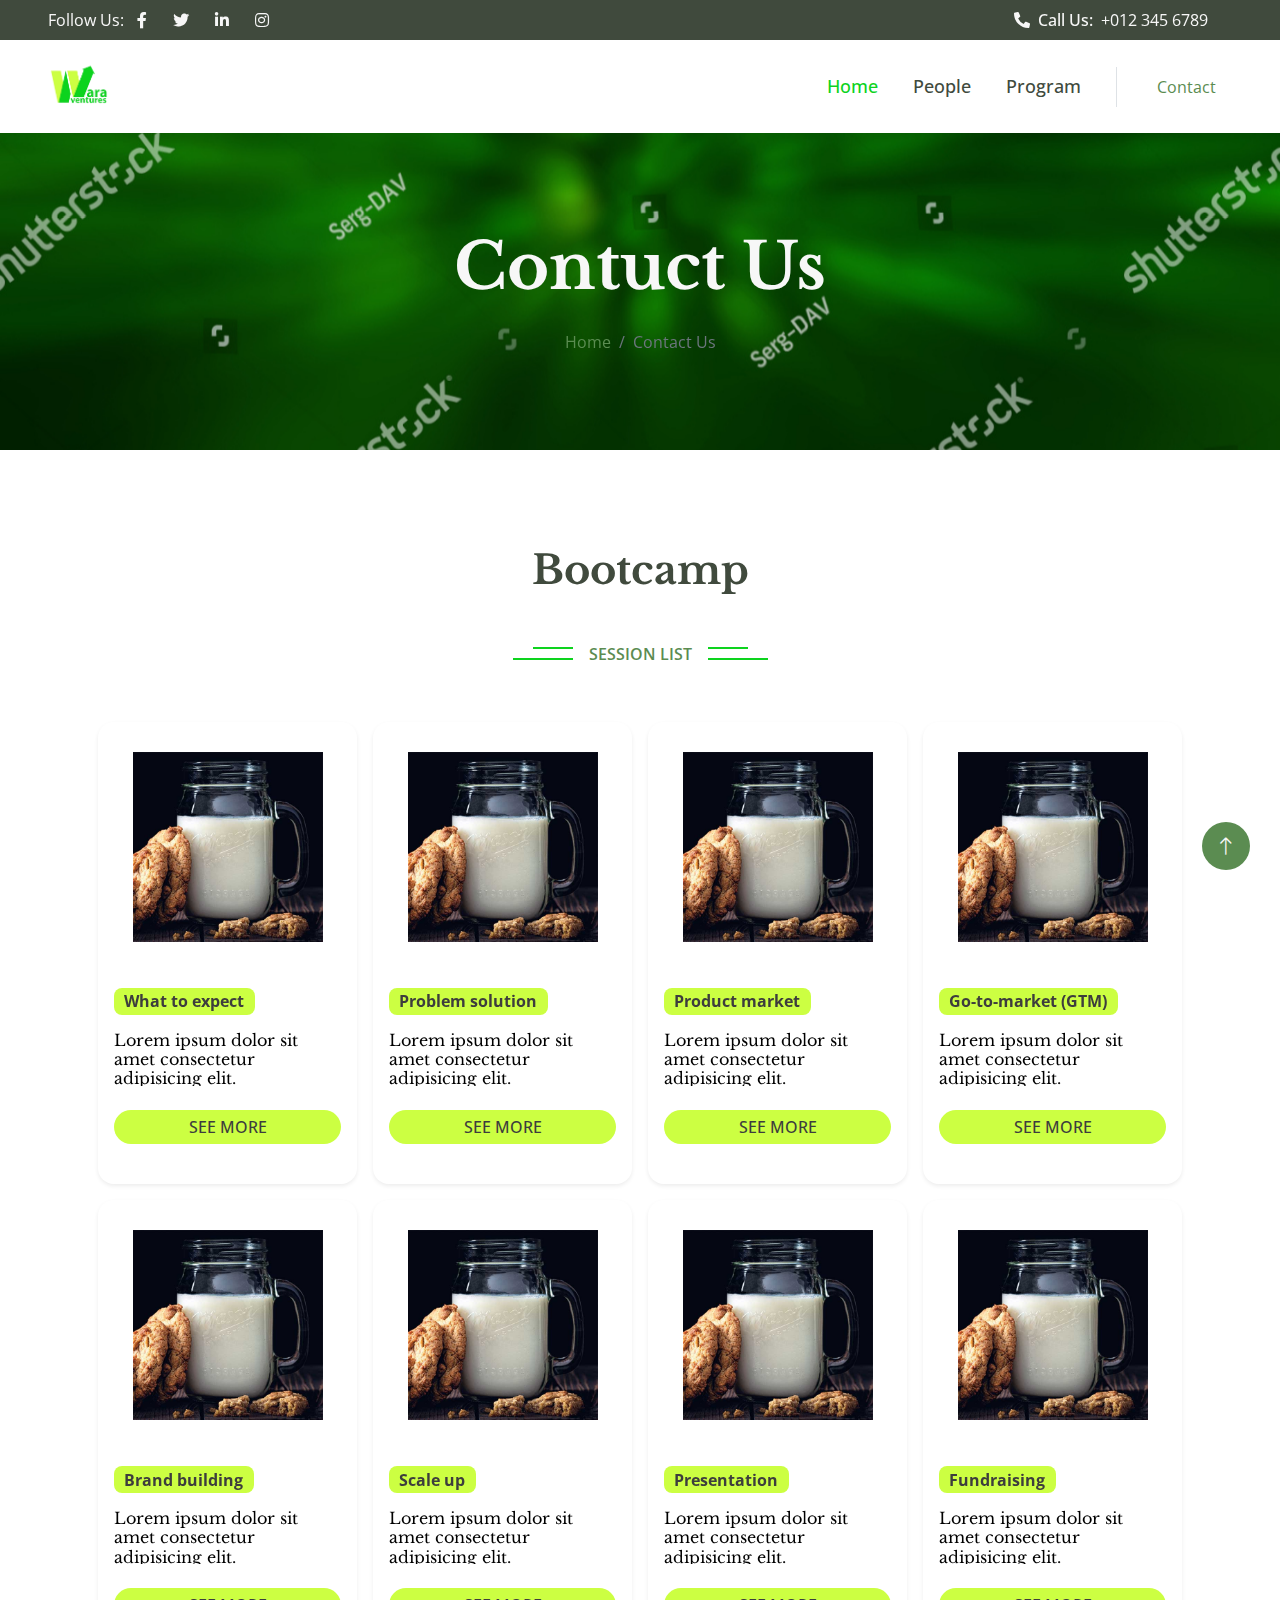
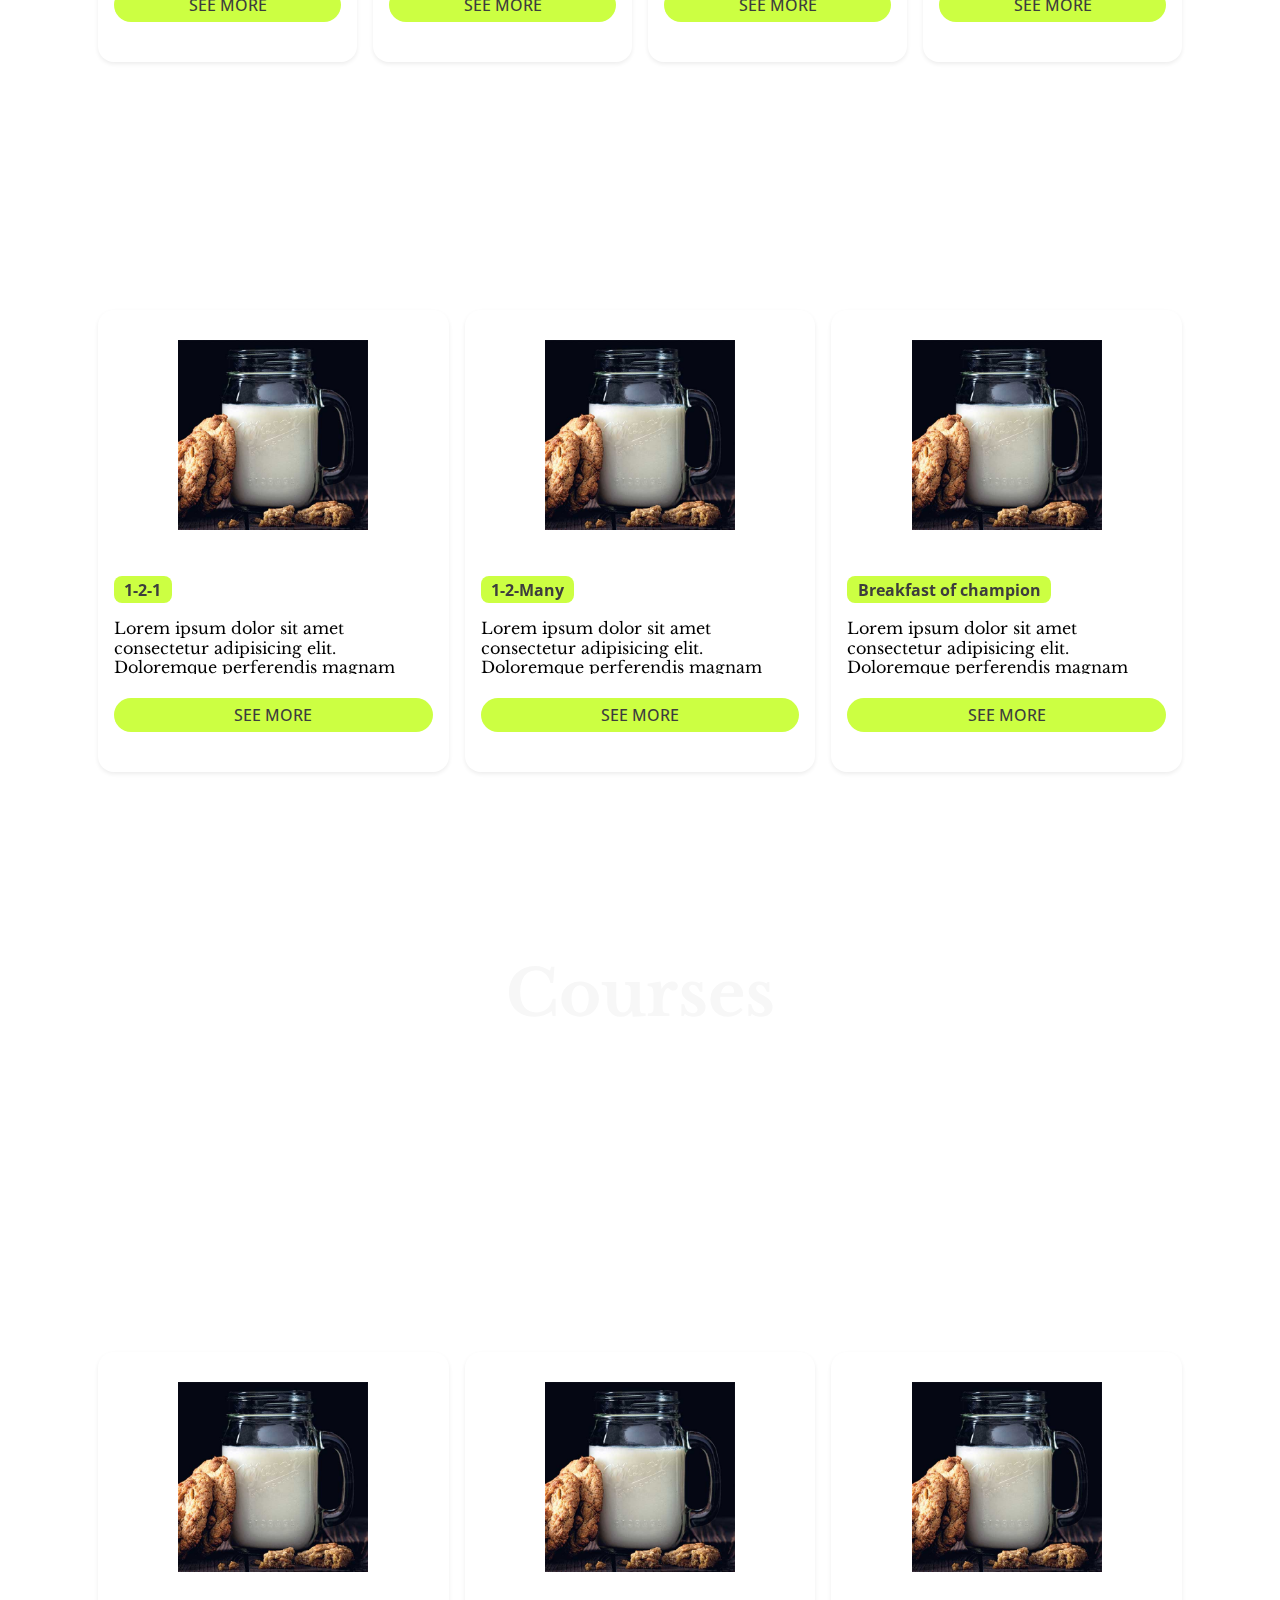
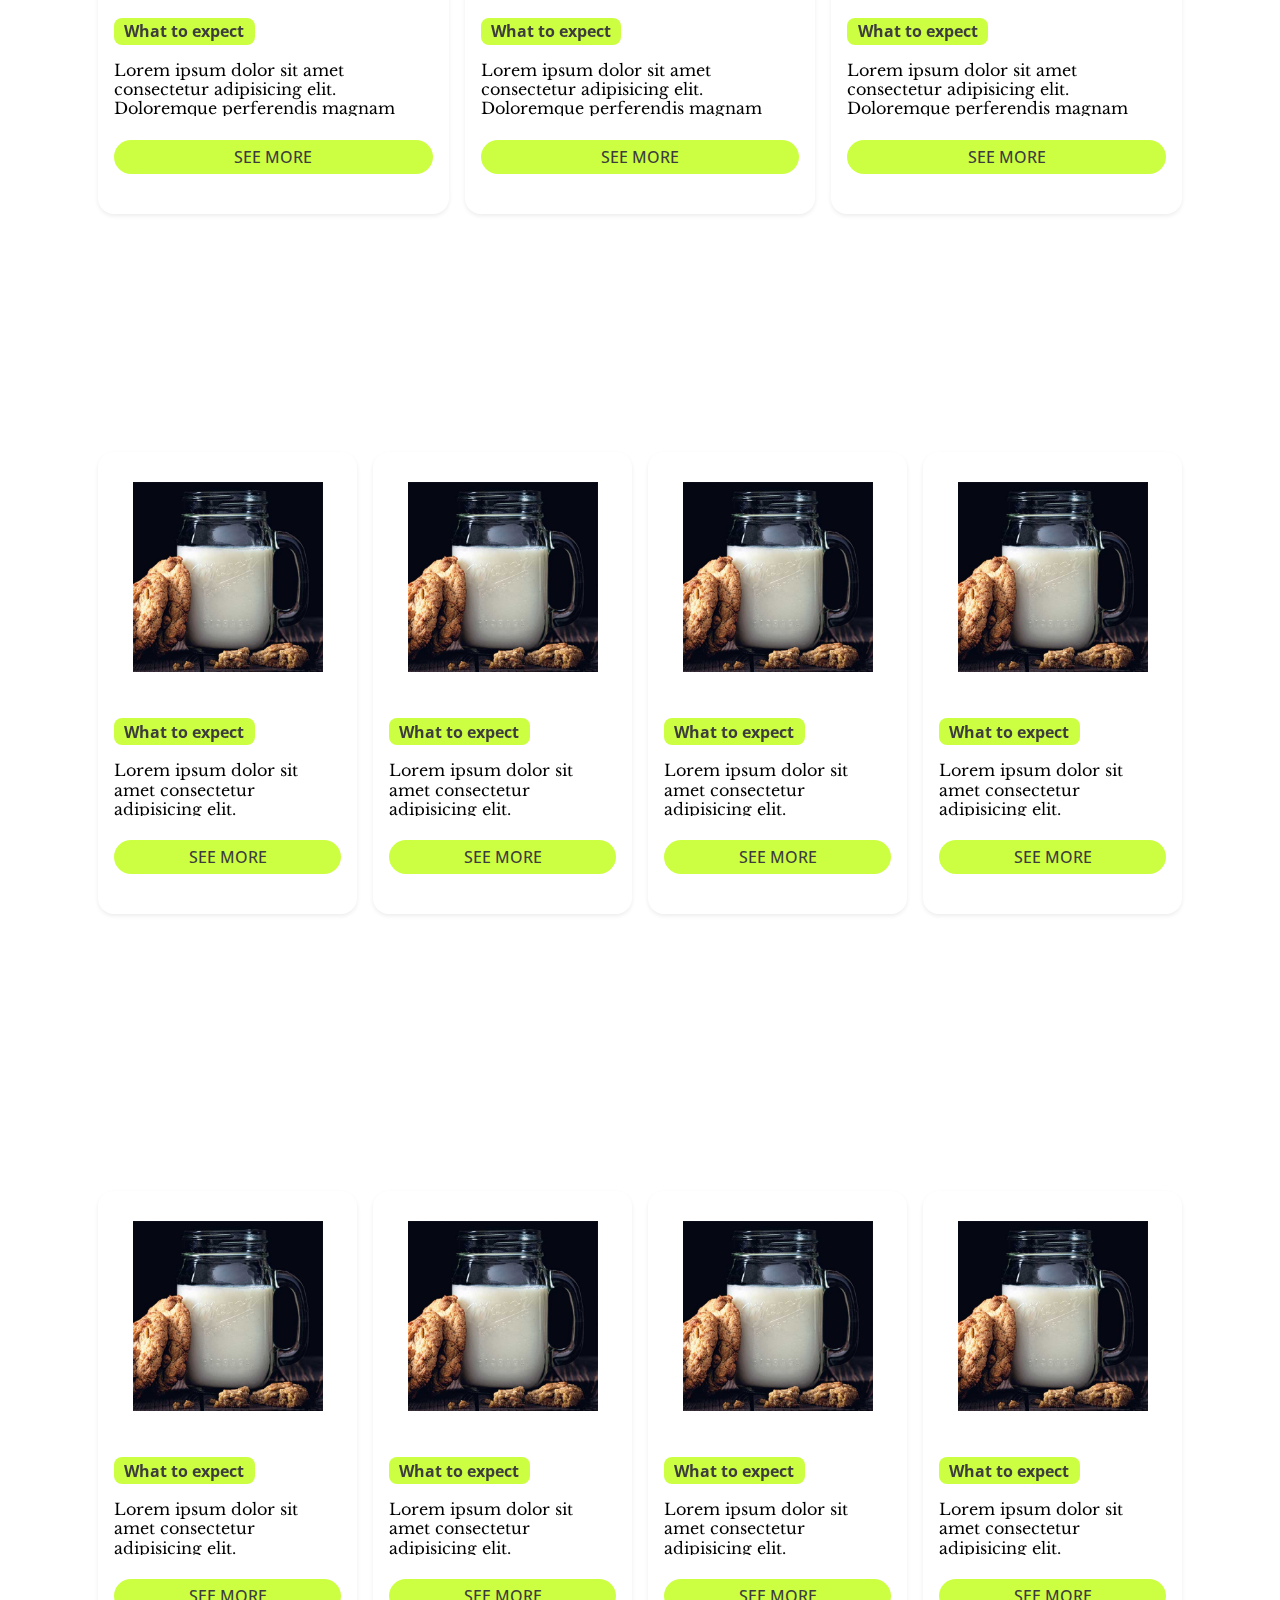
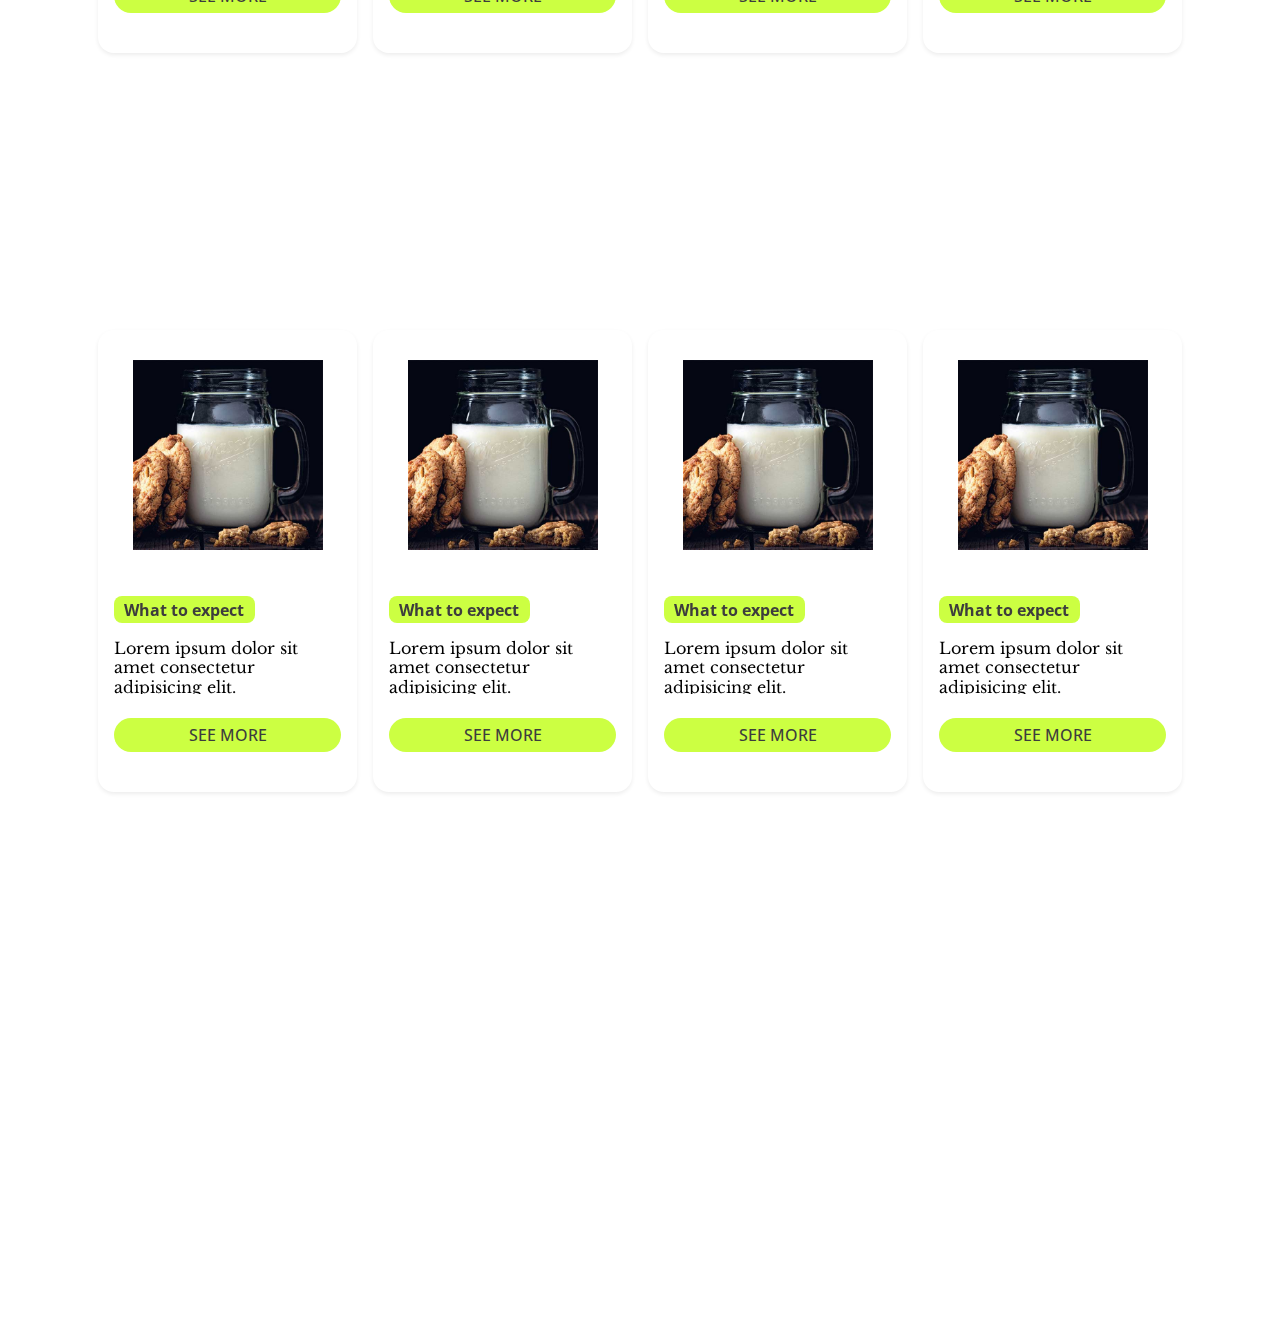
<file: product.html>
<!DOCTYPE html>
<html lang="en">

<head>
    <meta charset="utf-8">
    <title>Wara Ventures</title>
    <meta content="width=device-width, initial-scale=1.0" name="viewport">
    <meta content="" name="keywords">
    <meta content="" name="description">

    <!-- Favicon -->
    <link href="img/favicon.ico" rel="icon">

    <!-- Google Web Fonts -->
    <link rel="preconnect" href="https://fonts.googleapis.com">
    <link rel="preconnect" href="https://fonts.gstatic.com" crossorigin>
    <link href="https://fonts.googleapis.com/css2?family=Libre+Baskerville:wght@700&family=Open+Sans:wght@400;500;600&display=swap" rel="stylesheet">   

    <!-- Icon Font Stylesheet -->
    <link href="https://cdnjs.cloudflare.com/ajax/libs/font-awesome/5.10.0/css/all.min.css" rel="stylesheet">
    <link href="https://cdn.jsdelivr.net/npm/bootstrap-icons@1.4.1/font/bootstrap-icons.css" rel="stylesheet">

    <!-- Libraries Stylesheet -->
    <link href="lib/animate/animate.min.css" rel="stylesheet">
    <link href="lib/owlcarousel/assets/owl.carousel.min.css" rel="stylesheet">
    <link href="lib/lightbox/css/lightbox.min.css" rel="stylesheet">

    <!-- Customized Bootstrap Stylesheet -->
    <link href="css/bootstrap.min.css" rel="stylesheet">

    <!-- Template Stylesheet -->
    <link href="css/style.css" rel="stylesheet">
    <link href="css/program.css" rel="stylesheet">
</head>

<body>
    <!-- Spinner Start -->
    <div id="spinner" class="show bg-white position-fixed translate-middle w-100 vh-100 top-50 start-50 d-flex align-items-center justify-content-center">
        <div class="spinner-border text-primary" role="status" style="width: 3rem; height: 3rem;"></div>
    </div>
    <!-- Spinner End -->


      <!-- Topbar Start -->
      <div class="container-fluid bg-dark px-0">
        <div class="row g-0 d-none d-lg-flex">
            <div class="col-lg-6 ps-5 text-start">
                <div class="h-100 d-inline-flex align-items-center text-light">
                    <span>Follow Us:</span>
                    <a class="btn btn-link text-light" href=""><i class="fab fa-facebook-f"></i></a>
                    <a class="btn btn-link text-light" href=""><i class="fab fa-twitter"></i></a>
                    <a class="btn btn-link text-light" href=""><i class="fab fa-linkedin-in"></i></a>
                    <a class="btn btn-link text-light" href=""><i class="fab fa-instagram"></i></a>
                </div>
            </div>
            <div class="col-lg-6 pe-5  text-end">
                <div class="h-100  d-inline-flex align-items-center text-light py-2 px-4">
                    <span class="me-2 fw-semi-bold"><i class="fa fa-phone-alt me-2"></i>Call Us:</span>
                    <span>+012 345 6789</span>
                </div>
            </div>
        </div>
    </div>
    <!-- Topbar End -->


 <!-- Navbar Start -->
 <nav class="navbar navbar-expand-lg bg-white navbar-light sticky-top px-4 px-lg-5">
    <a href="index.html" class="navbar-brand d-flex align-items-center">
       
            <img width="60px" src="img/wara_ventures_logo.png" alt="" srcset="">
       
    </a>
    <button type="button" class="navbar-toggler me-0" data-bs-toggle="collapse" data-bs-target="#navbarCollapse">
        <span class="navbar-toggler-icon"></span>
    </button>
    <div class="collapse navbar-collapse" id="navbarCollapse">
        <div class="navbar-nav ms-auto p-4 p-lg-0">
            <a href="index.html" class="nav-item nav-link active">Home</a>
            <a href="team.html" class="nav-item nav-link">People</a>
            <a href="product.html" class="nav-item nav-link">Program</a>
            <!-- <a href="about.html" class="nav-item nav-link">About</a> -->
            <!-- <a href="service.html" class="nav-item nav-link">Services</a>
            <a href="product.html" class="nav-item nav-link">Products</a> -->
            <!-- <div class="nav-item dropdown">
                <a href="#" class="nav-link dropdown-toggle" data-bs-toggle="dropdown">Pages</a>
                <div class="dropdown-menu bg-light m-0">
                    <a href="gallery.html" class="dropdown-item">Gallery</a>
                    <a href="feature.html" class="dropdown-item">Features</a>
                    <a href="team.html" class="dropdown-item">Our Team</a>
                    <a href="testimonial.html" class="dropdown-item">Testimonial</a>
                    <a href="404.html" class="dropdown-item">404 Page</a>
                </div>
            </div> -->
             
        </div>
        <div class="border-start ps-4 d-none d-lg-block">
            <a href="contact.html" class="nav-item nav-link">Contact</a>
        </div>
    </div>
</nav>
<!-- Navbar End -->


    <!-- Page Header Start -->
     <!-- Carousel Start -->
     <div class="container-fluid px-0 mb-5" data-parallax="scroll" data-image-src="img/banner.jpg">
      <div id="header-carousel" class="carousel slide" data-bs-ride="carousel">
          <div class="carousel-inner">
              <div class="carousel-item active p-5"  >
                  <!-- <img class="w-100" src="img/carousel-1.jpg" alt="Image"> -->
                  <!-- <div class="carousel-caption"> -->
                      <div class="container">
                          <div class="row justify-content-start">
                              <div class="container text-center py-5">
                                  <h1 class="display-3 text-light mb-4 animated slideInDown">Contuct Us</h1>
                                  <nav aria-label="breadcrumb animated slideInDown">
                                      <ol class="breadcrumb justify-content-center mb-0">
                                          <li class="breadcrumb-item"><a href="#">Home</a></li>
                  
                                          <li class="breadcrumb-item active" aria-current="page">Contact Us</li>
                                      </ol>
                                  </nav>
                              </div>
                          </div>
                      </div>
                  <!-- </div> -->
              </div>
              <!-- <div class="carousel-item">
                  <img class="w-100" src="img/carousel-2.jpg" alt="Image">
                  <div class="carousel-caption">
                      <div class="container">
                          <div class="row justify-content-end">
                              <div class="col-lg-8 text-end">
                                  <p class="fs-6 text-white">The meaning of the word WARA (Which we would like to interpret as "DOING THE RIGHT THING"). The problem we like to address is most startups and investors dont do the due diligence and hide things. Thats where we like to come in as a bridge that brings respect on both side, where everyone wins by "DOING THE RIGHT THING"</p>
                                  <h2 class="display-1 text-white mb-5 animated slideInRight">DOING THE <br>RIGHT THING</h2>
                                  <span>
                                      Take the essence from the "WARA FACTOR" -
                                  </span><a href="" class="btn btn-secondary rounded-pill py-3 px-5 animated slideInLeft">Given below</a>
                              </div>
                          </div>
                      </div>
                  </div>
              </div> -->
          </div>
          <!-- <button class="carousel-control-prev" type="button" data-bs-target="#header-carousel"
              data-bs-slide="prev">
              <span class="carousel-control-prev-icon" aria-hidden="true"></span>
              <span class="visually-hidden">Previous</span>
          </button>
          <button class="carousel-control-next" type="button" data-bs-target="#header-carousel"
              data-bs-slide="next">
              <span class="carousel-control-next-icon" aria-hidden="true"></span>
              <span class="visually-hidden">Next</span>
          </button> -->
      </div>
  </div>
  <!-- Carousel  end -->
    <!-- Page Header End -->


    <!-- bootcamp Start -->
    <div class="container-xxl py-5">
        <div class="container">
            <div class="text-center mx-auto wow fadeInUp" data-wow-delay="0.1s" style="max-width: 500px;">
                <h1 class="mb-5">Bootcamp</h1>
                <p class="section-title bg-white text-center text-primary px-3"> Session List</p>
                 
            </div>



            <div class="container-fluid bg-trasparent my-4 p-3" style="position: relative">
                <div class="row row-cols-1 row-cols-xs-2 row-cols-sm-2 row-cols-lg-4 g-3">
                  <div class="col hp">
                    <div class="card shadow-sm">
                     
                        <img src="img/product-3.jpg" class="card-img-top" alt="product.title" />
                     
              
                      
                      <div class="card-body">
                        <div class="clearfix mb-3">
                          <span class="float-start badge bg-success">What to expect</span>
              
                           
                        </div>
                        <h5 class="card-title">
                          <a target="_blank" href="#">Lorem ipsum dolor sit amet consectetur adipisicing elit. Doloremque perferendis magnam nisi!</a>
                        </h5>
              
                        <div class="d-grid   my-4">
              
                          <a href="#" class="btn btn-warning bold-btn">See more</a>
              
                        </div>
                      
                      </div>
                    </div>
                  </div>









                  <div class="col hp">
                    <div class="card shadow-sm">
                     
                        <img src="img/product-3.jpg" class="card-img-top" alt="product.title" />
                     
              
                      
                      <div class="card-body">
                        <div class="clearfix mb-3">
                          <span class="float-start badge bg-success">Problem solution</span>
              
                           
                        </div>
                        <h5 class="card-title">
                          <a target="_blank" href="#">Lorem ipsum dolor sit amet consectetur adipisicing elit. Doloremque perferendis magnam nisi!</a>
                        </h5>
              
                        <div class="d-grid   my-4">
              
                          <a href="#" class="btn btn-warning bold-btn">See more</a>
              
                        </div>
                      
                      </div>
                    </div>
                  </div>







                  <div class="col hp">
                    <div class="card shadow-sm">
                     
                        <img src="img/product-3.jpg" class="card-img-top" alt="product.title" />
                     
              
                      
                      <div class="card-body">
                        <div class="clearfix mb-3">
                          <span class="float-start badge bg-success">Product market</span>
              
                           
                        </div>
                        <h5 class="card-title">
                          <a target="_blank" href="#">Lorem ipsum dolor sit amet consectetur adipisicing elit. Doloremque perferendis magnam nisi!</a>
                        </h5>
              
                        <div class="d-grid   my-4">
              
                          <a href="#" class="btn btn-warning bold-btn">See more</a>
              
                        </div>
                      
                      </div>
                    </div>
                  </div>








                  <div class="col hp">
                    <div class="card shadow-sm">
                     
                        <img src="img/product-3.jpg" class="card-img-top" alt="product.title" />
                     
              
                      
                      <div class="card-body">
                        <div class="clearfix mb-3">
                          <span class="float-start badge bg-success">Go-to-market (GTM)</span>
              
                           
                        </div>
                        <h5 class="card-title">
                          <a target="_blank" href="#">Lorem ipsum dolor sit amet consectetur adipisicing elit. Doloremque perferendis magnam nisi!</a>
                        </h5>
              
                        <div class="d-grid   my-4">
              
                          <a href="#" class="btn btn-warning bold-btn">See more</a>
              
                        </div>
                      
                      </div>
                    </div>
                  </div>







                  <div class="col hp">
                    <div class="card shadow-sm">
                     
                        <img src="img/product-3.jpg" class="card-img-top" alt="product.title" />
                     
              
                      
                      <div class="card-body">
                        <div class="clearfix mb-3">
                          <span class="float-start badge bg-success">Brand building</span>
              
                           
                        </div>
                        <h5 class="card-title">
                          <a target="_blank" href="#">Lorem ipsum dolor sit amet consectetur adipisicing elit. Doloremque perferendis magnam nisi!</a>
                        </h5>
              
                        <div class="d-grid   my-4">
              
                          <a href="#" class="btn btn-warning bold-btn">See more</a>
              
                        </div>
                      
                      </div>
                    </div>
                  </div>









                  <div class="col hp">
                    <div class="card shadow-sm">
                     
                        <img src="img/product-3.jpg" class="card-img-top" alt="product.title" />
                     
              
                      
                      <div class="card-body">
                        <div class="clearfix mb-3">
                          <span class="float-start badge bg-success">Scale up</span>
              
                           
                        </div>
                        <h5 class="card-title">
                          <a target="_blank" href="#">Lorem ipsum dolor sit amet consectetur adipisicing elit. Doloremque perferendis magnam nisi!</a>
                        </h5>
              
                        <div class="d-grid   my-4">
              
                          <a href="#" class="btn btn-warning bold-btn">See more</a>
              
                        </div>
                      
                      </div>
                    </div>
                  </div>







                  <div class="col hp">
                    <div class="card shadow-sm">
                     
                        <img src="img/product-3.jpg" class="card-img-top" alt="product.title" />
                     
              
                      
                      <div class="card-body">
                        <div class="clearfix mb-3">
                          <span class="float-start badge bg-success">Presentation</span>
              
                           
                        </div>
                        <h5 class="card-title">
                          <a target="_blank" href="#">Lorem ipsum dolor sit amet consectetur adipisicing elit. Doloremque perferendis magnam nisi!</a>
                        </h5>
              
                        <div class="d-grid   my-4">
              
                          <a href="#" class="btn btn-warning bold-btn">See more</a>
              
                        </div>
                      
                      </div>
                    </div>
                  </div>










                  <div class="col hp">
                    <div class="card shadow-sm">
                     
                        <img src="img/product-3.jpg" class="card-img-top" alt="product.title" />
                     
              
                      
                      <div class="card-body">
                        <div class="clearfix mb-3">
                          <span class="float-start badge bg-success">Fundraising</span>
              
                           
                        </div>
                        <h5 class="card-title">
                          <a target="_blank" href="#">Lorem ipsum dolor sit amet consectetur adipisicing elit. Doloremque perferendis magnam nisi!</a>
                        </h5>
              
                        <div class="d-grid   my-4">
              
                          <a href="#" class="btn btn-warning bold-btn">See more</a>
              
                        </div>
                      
                      </div>
                    </div>
                  </div>




 





                   
                </div>
              </div>
            
        </div>
    </div>
    <!-- bootcamp End -->






      <!-- Mentoring Start -->
      <div class="container-xxl py-5">
        <div class="container">
            <div class="text-center mx-auto wow fadeInUp" data-wow-delay="0.1s" style="max-width: 500px;">
                <!-- <p class="section-title bg-white text-center text-primary px-3">lorem4</p> -->
                <h1 class="mb-5">Mentoring</h1>
            </div>



            <div class="container-fluid bg-trasparent my-4 p-3" style="position: relative">
                <div class="row row-cols-1 row-cols-xs-2 row-cols-sm-2 row-cols-lg-3 g-3">
                  <div class="col hp">
                    <div class="card shadow-sm">
                     
                        <img src="img/product-3.jpg" class="card-img-top" alt="product.title" />
                     
              
                      
                      <div class="card-body">
                        <div class="clearfix mb-3">
                          <span class="float-start badge bg-success">1-2-1</span>
              
                           
                        </div>
                        <h5 class="card-title">
                          <a target="_blank" href="#">Lorem ipsum dolor sit amet consectetur adipisicing elit. Doloremque perferendis magnam nisi!</a>
                        </h5>
              
                        <div class="d-grid   my-4">
              
                          <a href="#" class="btn btn-warning bold-btn">See more</a>
              
                        </div>
                      
                      </div>
                    </div>
                 </div>









                  <div class="col hp">
                    <div class="card shadow-sm">
                     
                        <img src="img/product-3.jpg" class="card-img-top" alt="product.title" />
                     
              
                      
                      <div class="card-body">
                        <div class="clearfix mb-3">
                          <span class="float-start badge bg-success">1-2-Many</span>
              
                           
                        </div>
                        <h5 class="card-title">
                          <a target="_blank" href="#">Lorem ipsum dolor sit amet consectetur adipisicing elit. Doloremque perferendis magnam nisi!</a>
                        </h5>
              
                        <div class="d-grid   my-4">
              
                          <a href="#" class="btn btn-warning bold-btn">See more</a>
              
                        </div>
                      
                      </div>
                    </div>
                  </div>







                  <div class="col hp">
                    <div class="card shadow-sm">
                     
                        <img src="img/product-3.jpg" class="card-img-top" alt="product.title" />
                     
              
                      
                      <div class="card-body">
                        <div class="clearfix mb-3">
                          <span class="float-start badge bg-success">Breakfast of champion</span>
              
                           
                        </div>
                        <h5 class="card-title">
                          <a target="_blank" href="#">Lorem ipsum dolor sit amet consectetur adipisicing elit. Doloremque perferendis magnam nisi!</a>
                        </h5>
              
                        <div class="d-grid   my-4">
              
                          <a href="#" class="btn btn-warning bold-btn">See more</a>
              
                        </div>
                      
                      </div>
                    </div>
                  </div>




 



 





                   
                </div>
              </div>
            
        </div>
    </div>
    <!-- Mentoring End -->



     <!-- Carousel Start -->
     <div class="container-fluid px-0 mb-5" data-parallax="scroll" data-image-src="img/banner.jpg">
        <div id="header-carousel" class="carousel slide" data-bs-ride="carousel">
            <div class="carousel-inner">
                <div class="carousel-item active p-5"  >
                    <!-- <img class="w-100" src="img/carousel-1.jpg" alt="Image"> -->
                    <!-- <div class="carousel-caption"> -->
                        <div class="container">
                            <div class="row justify-content-start">
                                <div class="container text-center py-5">
                                    <h1 class="display-3 text-light mb-4 animated slideInDown">Courses</h1>
                                     
                                </div>
                            </div>
                        </div>
                    <!-- </div> -->
                </div>
                <!-- <div class="carousel-item">
                    <img class="w-100" src="img/carousel-2.jpg" alt="Image">
                    <div class="carousel-caption">
                        <div class="container">
                            <div class="row justify-content-end">
                                <div class="col-lg-8 text-end">
                                    <p class="fs-6 text-white">The meaning of the word WARA (Which we would like to interpret as "DOING THE RIGHT THING"). The problem we like to address is most startups and investors dont do the due diligence and hide things. Thats where we like to come in as a bridge that brings respect on both side, where everyone wins by "DOING THE RIGHT THING"</p>
                                    <h2 class="display-1 text-white mb-5 animated slideInRight">DOING THE <br>RIGHT THING</h2>
                                    <span>
                                        Take the essence from the "WARA FACTOR" -
                                    </span><a href="" class="btn btn-secondary rounded-pill py-3 px-5 animated slideInLeft">Given below</a>
                                </div>
                            </div>
                        </div>
                    </div>
                </div> -->
            </div>
            <!-- <button class="carousel-control-prev" type="button" data-bs-target="#header-carousel"
                data-bs-slide="prev">
                <span class="carousel-control-prev-icon" aria-hidden="true"></span>
                <span class="visually-hidden">Previous</span>
            </button>
            <button class="carousel-control-next" type="button" data-bs-target="#header-carousel"
                data-bs-slide="next">
                <span class="carousel-control-next-icon" aria-hidden="true"></span>
                <span class="visually-hidden">Next</span>
            </button> -->
        </div>
    </div>
    <!-- Carousel  end -->




     <!-- Business Plan Framework Start -->
     <div class="container-xxl py-5">
        <div class="container">
            <div class="text-center mx-auto wow fadeInUp" data-wow-delay="0.1s" style="max-width: 500px;">
                <!-- <p class="section-title bg-white text-center text-primary px-3">Business Plan Framework</p> -->
                <h2 class="mb-5">Business Plan Framework</h2>
            </div>



            <div class="container-fluid bg-trasparent my-4 p-3" style="position: relative">
                <div class="row row-cols-1 row-cols-xs-2 row-cols-sm-2 row-cols-lg-3 g-3">
                  <div class="col hp">
                    <div class="card shadow-sm">
                     
                        <img src="img/product-3.jpg" class="card-img-top" alt="product.title" />
                     
              
                      
                      <div class="card-body">
                        <div class="clearfix mb-3">
                          <span class="float-start badge bg-success">What to expect</span>
              
                           
                        </div>
                        <h5 class="card-title">
                          <a target="_blank" href="#">Lorem ipsum dolor sit amet consectetur adipisicing elit. Doloremque perferendis magnam nisi!</a>
                        </h5>
              
                        <div class="d-grid   my-4">
              
                          <a href="#" class="btn btn-warning bold-btn">See more</a>
              
                        </div>
                      
                      </div>
                    </div>
                  </div>









                  <div class="col hp">
                    <div class="card shadow-sm">
                     
                        <img src="img/product-3.jpg" class="card-img-top" alt="product.title" />
                     
              
                      
                      <div class="card-body">
                        <div class="clearfix mb-3">
                          <span class="float-start badge bg-success">What to expect</span>
              
                           
                        </div>
                        <h5 class="card-title">
                          <a target="_blank" href="#">Lorem ipsum dolor sit amet consectetur adipisicing elit. Doloremque perferendis magnam nisi!</a>
                        </h5>
              
                        <div class="d-grid   my-4">
              
                          <a href="#" class="btn btn-warning bold-btn">See more</a>
              
                        </div>
                      
                      </div>
                    </div>
                  </div>







                  <div class="col hp">
                    <div class="card shadow-sm">
                     
                        <img src="img/product-3.jpg" class="card-img-top" alt="product.title" />
                     
              
                      
                      <div class="card-body">
                        <div class="clearfix mb-3">
                          <span class="float-start badge bg-success">What to expect</span>
              
                           
                        </div>
                        <h5 class="card-title">
                          <a target="_blank" href="#">Lorem ipsum dolor sit amet consectetur adipisicing elit. Doloremque perferendis magnam nisi!</a>
                        </h5>
              
                        <div class="d-grid   my-4">
              
                          <a href="#" class="btn btn-warning bold-btn">See more</a>
              
                        </div>
                      
                      </div>
                    </div>
                  </div>








                  

 

                   
                </div>
              </div>
            
        </div>
    </div>
    <!--	Business Plan Framework End -->




    
     <!-- Product Start -->
     <div class="container-xxl py-5">
        <div class="container">
            <div class="text-center mx-auto wow fadeInUp" data-wow-delay="0.1s" style="max-width: 500px;">
                <!-- <p class="section-title bg-white text-center text-primary px-3">Our Products</p> -->
                <h2 class="mb-5">GTM Strategy Framework</h2>
            </div>



            <div class="container-fluid bg-trasparent my-4 p-3" style="position: relative">
                <div class="row row-cols-1 row-cols-xs-2 row-cols-sm-2 row-cols-lg-4 g-3">
                  <div class="col hp">
                    <div class="card shadow-sm">
                     
                        <img src="img/product-3.jpg" class="card-img-top" alt="product.title" />
                     
              
                      
                      <div class="card-body">
                        <div class="clearfix mb-3">
                          <span class="float-start badge bg-success">What to expect</span>
              
                           
                        </div>
                        <h5 class="card-title">
                          <a target="_blank" href="#">Lorem ipsum dolor sit amet consectetur adipisicing elit. Doloremque perferendis magnam nisi!</a>
                        </h5>
              
                        <div class="d-grid   my-4">
              
                          <a href="#" class="btn btn-warning bold-btn">See more</a>
              
                        </div>
                      
                      </div>
                    </div>
                  </div>









                  <div class="col hp">
                    <div class="card shadow-sm">
                     
                        <img src="img/product-3.jpg" class="card-img-top" alt="product.title" />
                     
              
                      
                      <div class="card-body">
                        <div class="clearfix mb-3">
                          <span class="float-start badge bg-success">What to expect</span>
              
                           
                        </div>
                        <h5 class="card-title">
                          <a target="_blank" href="#">Lorem ipsum dolor sit amet consectetur adipisicing elit. Doloremque perferendis magnam nisi!</a>
                        </h5>
              
                        <div class="d-grid   my-4">
              
                          <a href="#" class="btn btn-warning bold-btn">See more</a>
              
                        </div>
                      
                      </div>
                    </div>
                  </div>







                  <div class="col hp">
                    <div class="card shadow-sm">
                     
                        <img src="img/product-3.jpg" class="card-img-top" alt="product.title" />
                     
              
                      
                      <div class="card-body">
                        <div class="clearfix mb-3">
                          <span class="float-start badge bg-success">What to expect</span>
              
                           
                        </div>
                        <h5 class="card-title">
                          <a target="_blank" href="#">Lorem ipsum dolor sit amet consectetur adipisicing elit. Doloremque perferendis magnam nisi!</a>
                        </h5>
              
                        <div class="d-grid   my-4">
              
                          <a href="#" class="btn btn-warning bold-btn">See more</a>
              
                        </div>
                      
                      </div>
                    </div>
                  </div>








                  <div class="col hp">
                    <div class="card shadow-sm">
                     
                        <img src="img/product-3.jpg" class="card-img-top" alt="product.title" />
                     
              
                      
                      <div class="card-body">
                        <div class="clearfix mb-3">
                          <span class="float-start badge bg-success">What to expect</span>
              
                           
                        </div>
                        <h5 class="card-title">
                          <a target="_blank" href="#">Lorem ipsum dolor sit amet consectetur adipisicing elit. Doloremque perferendis magnam nisi!</a>
                        </h5>
              
                        <div class="d-grid   my-4">
              
                          <a href="#" class="btn btn-warning bold-btn">See more</a>
              
                        </div>
                      
                      </div>
                    </div>
                  </div>



 

                   
                </div>
              </div>
            
        </div>
    </div>
    <!-- Product End -->


    
     <!-- Product Start -->
     <div class="container-xxl py-5">
        <div class="container">
            <div class="text-center mx-auto wow fadeInUp" data-wow-delay="0.1s" style="max-width: 500px;">
                <!-- <p class="section-title bg-white text-center text-primary px-3">Our Products</p> -->
                <h2 class="mb-5">Content Marketing Framework</h2>
            </div>



            <div class="container-fluid bg-trasparent my-4 p-3" style="position: relative">
                <div class="row row-cols-1 row-cols-xs-2 row-cols-sm-2 row-cols-lg-4 g-3">
                  <div class="col hp">
                    <div class="card shadow-sm">
                     
                        <img src="img/product-3.jpg" class="card-img-top" alt="product.title" />
                     
              
                      
                      <div class="card-body">
                        <div class="clearfix mb-3">
                          <span class="float-start badge bg-success">What to expect</span>
              
                           
                        </div>
                        <h5 class="card-title">
                          <a target="_blank" href="#">Lorem ipsum dolor sit amet consectetur adipisicing elit. Doloremque perferendis magnam nisi!</a>
                        </h5>
              
                        <div class="d-grid   my-4">
              
                          <a href="#" class="btn btn-warning bold-btn">See more</a>
              
                        </div>
                      
                      </div>
                    </div>
                  </div>









                  <div class="col hp">
                    <div class="card shadow-sm">
                     
                        <img src="img/product-3.jpg" class="card-img-top" alt="product.title" />
                     
              
                      
                      <div class="card-body">
                        <div class="clearfix mb-3">
                          <span class="float-start badge bg-success">What to expect</span>
              
                           
                        </div>
                        <h5 class="card-title">
                          <a target="_blank" href="#">Lorem ipsum dolor sit amet consectetur adipisicing elit. Doloremque perferendis magnam nisi!</a>
                        </h5>
              
                        <div class="d-grid   my-4">
              
                          <a href="#" class="btn btn-warning bold-btn">See more</a>
              
                        </div>
                      
                      </div>
                    </div>
                  </div>







                  <div class="col hp">
                    <div class="card shadow-sm">
                     
                        <img src="img/product-3.jpg" class="card-img-top" alt="product.title" />
                     
              
                      
                      <div class="card-body">
                        <div class="clearfix mb-3">
                          <span class="float-start badge bg-success">What to expect</span>
              
                           
                        </div>
                        <h5 class="card-title">
                          <a target="_blank" href="#">Lorem ipsum dolor sit amet consectetur adipisicing elit. Doloremque perferendis magnam nisi!</a>
                        </h5>
              
                        <div class="d-grid   my-4">
              
                          <a href="#" class="btn btn-warning bold-btn">See more</a>
              
                        </div>
                      
                      </div>
                    </div>
                  </div>








                  <div class="col hp">
                    <div class="card shadow-sm">
                     
                        <img src="img/product-3.jpg" class="card-img-top" alt="product.title" />
                     
              
                      
                      <div class="card-body">
                        <div class="clearfix mb-3">
                          <span class="float-start badge bg-success">What to expect</span>
              
                           
                        </div>
                        <h5 class="card-title">
                          <a target="_blank" href="#">Lorem ipsum dolor sit amet consectetur adipisicing elit. Doloremque perferendis magnam nisi!</a>
                        </h5>
              
                        <div class="d-grid   my-4">
              
                          <a href="#" class="btn btn-warning bold-btn">See more</a>
              
                        </div>
                      
                      </div>
                    </div>
                  </div>



 

                   
                </div>
              </div>
            
        </div>
    </div>
    <!-- Product End -->

    
     <!-- Product Start -->
     <div class="container-xxl py-5">
        <div class="container">
            <div class="text-center mx-auto wow fadeInUp" data-wow-delay="0.1s" style="max-width: 500px;">
                <!-- <p class="section-title bg-white text-center text-primary px-3">Our Products</p> -->
                <h2 class="mb-5">Brand Development Framework</h2>
            </div>



            <div class="container-fluid bg-trasparent my-4 p-3" style="position: relative">
                <div class="row row-cols-1 row-cols-xs-2 row-cols-sm-2 row-cols-lg-4 g-3">
                  <div class="col hp">
                    <div class="card shadow-sm">
                     
                        <img src="img/product-3.jpg" class="card-img-top" alt="product.title" />
                     
              
                      
                      <div class="card-body">
                        <div class="clearfix mb-3">
                          <span class="float-start badge bg-success">What to expect</span>
              
                           
                        </div>
                        <h5 class="card-title">
                          <a target="_blank" href="#">Lorem ipsum dolor sit amet consectetur adipisicing elit. Doloremque perferendis magnam nisi!</a>
                        </h5>
              
                        <div class="d-grid   my-4">
              
                          <a href="#" class="btn btn-warning bold-btn">See more</a>
              
                        </div>
                      
                      </div>
                    </div>
                  </div>









                  <div class="col hp">
                    <div class="card shadow-sm">
                     
                        <img src="img/product-3.jpg" class="card-img-top" alt="product.title" />
                     
              
                      
                      <div class="card-body">
                        <div class="clearfix mb-3">
                          <span class="float-start badge bg-success">What to expect</span>
              
                           
                        </div>
                        <h5 class="card-title">
                          <a target="_blank" href="#">Lorem ipsum dolor sit amet consectetur adipisicing elit. Doloremque perferendis magnam nisi!</a>
                        </h5>
              
                        <div class="d-grid   my-4">
              
                          <a href="#" class="btn btn-warning bold-btn">See more</a>
              
                        </div>
                      
                      </div>
                    </div>
                  </div>







                  <div class="col hp">
                    <div class="card shadow-sm">
                     
                        <img src="img/product-3.jpg" class="card-img-top" alt="product.title" />
                     
              
                      
                      <div class="card-body">
                        <div class="clearfix mb-3">
                          <span class="float-start badge bg-success">What to expect</span>
              
                           
                        </div>
                        <h5 class="card-title">
                          <a target="_blank" href="#">Lorem ipsum dolor sit amet consectetur adipisicing elit. Doloremque perferendis magnam nisi!</a>
                        </h5>
              
                        <div class="d-grid   my-4">
              
                          <a href="#" class="btn btn-warning bold-btn">See more</a>
              
                        </div>
                      
                      </div>
                    </div>
                  </div>








                  <div class="col hp">
                    <div class="card shadow-sm">
                     
                        <img src="img/product-3.jpg" class="card-img-top" alt="product.title" />
                     
              
                      
                      <div class="card-body">
                        <div class="clearfix mb-3">
                          <span class="float-start badge bg-success">What to expect</span>
              
                           
                        </div>
                        <h5 class="card-title">
                          <a target="_blank" href="#">Lorem ipsum dolor sit amet consectetur adipisicing elit. Doloremque perferendis magnam nisi!</a>
                        </h5>
              
                        <div class="d-grid   my-4">
              
                          <a href="#" class="btn btn-warning bold-btn">See more</a>
              
                        </div>
                      
                      </div>
                    </div>
                  </div>



 

                   
                </div>
              </div>
            
        </div>
    </div>
    <!-- Product End -->


 

    <!-- Footer Start -->
    <div class="container-fluid bg-dark footer mt-5 py-5 wow fadeIn" data-wow-delay="0.1s">
        <div class="container py-5">
            <div class="row g-5">
                <div class="col-lg-3 col-md-6">
                    <h5 class="text-white mb-4">Our Office</h5>
                    <p class="mb-2"><i class="fa fa-map-marker-alt me-3"></i>123 Street, New York, USA</p>
                    <p class="mb-2"><i class="fa fa-phone-alt me-3"></i>+012 345 67890</p>
                    <p class="mb-2"><i class="fa fa-envelope me-3"></i>info@example.com</p>
                    <div class="d-flex pt-3">
                        <a class="btn btn-square btn-secondary rounded-circle me-2" href=""><i class="fab fa-twitter"></i></a>
                        <a class="btn btn-square btn-secondary rounded-circle me-2" href=""><i class="fab fa-facebook-f"></i></a>
                        <a class="btn btn-square btn-secondary rounded-circle me-2" href=""><i class="fab fa-youtube"></i></a>
                        <a class="btn btn-square btn-secondary rounded-circle me-2" href=""><i class="fab fa-linkedin-in"></i></a>
                    </div>
                </div>
                <div class="col-lg-3 col-md-6">
                    <h5 class="text-white mb-4">Quick Links</h5>
                    <a class="btn btn-link" href="">About Us</a>
                    <a class="btn btn-link" href="">Contact Us</a>
                    <a class="btn btn-link" href="">Our Services</a>
                    <a class="btn btn-link" href="">Terms & Condition</a>
                    <a class="btn btn-link" href="">Support</a>
                </div>
                <div class="col-lg-3 col-md-6">
                    <h5 class="text-white mb-4">Business Hours</h5>
                    <p class="mb-1">Monday - Friday</p>
                    <h6 class="text-light">09:00 am - 07:00 pm</h6>
                    <p class="mb-1">Saturday</p>
                    <h6 class="text-light">09:00 am - 12:00 pm</h6>
                    <p class="mb-1">Sunday</p>
                    <h6 class="text-light">Closed</h6>
                </div>
                <div class="col-lg-3 col-md-6">
                    <h5 class="text-white mb-4">Newsletter</h5>
                    <p>Dolor amet sit justo amet elitr clita ipsum elitr est.</p>
                    <div class="position-relative w-100">
                        <input class="form-control bg-transparent w-100 py-3 ps-4 pe-5" type="text" placeholder="Your email">
                        <button type="button" class="btn btn-secondary py-2 position-absolute top-0 end-0 mt-2 me-2">SignUp</button>
                    </div>
                </div>
            </div>
        </div>
    </div>
    <!-- Footer End -->


 


    <!-- Back to Top -->
    <a href="#" class="btn1 btn-lg btn-primary btn-lg-square rounded-circle back-to-top"><i class="bi bi-arrow-up"></i></a>


    <!-- JavaScript Libraries -->
    <script src="https://code.jquery.com/jquery-3.4.1.min.js"></script>
    <script src="https://cdn.jsdelivr.net/npm/bootstrap@5.0.0/dist/js/bootstrap.bundle.min.js"></script>
    <script src="lib/wow/wow.min.js"></script>
    <script src="lib/easing/easing.min.js"></script>
    <script src="lib/waypoints/waypoints.min.js"></script>
    <script src="lib/owlcarousel/owl.carousel.min.js"></script>
    <script src="lib/counterup/counterup.min.js"></script>
    <script src="lib/parallax/parallax.min.js"></script>
    <script src="lib/lightbox/js/lightbox.min.js"></script>

    <!-- Template Javascript -->
    <script src="js/main.js"></script>
</body>

</html>
</file>
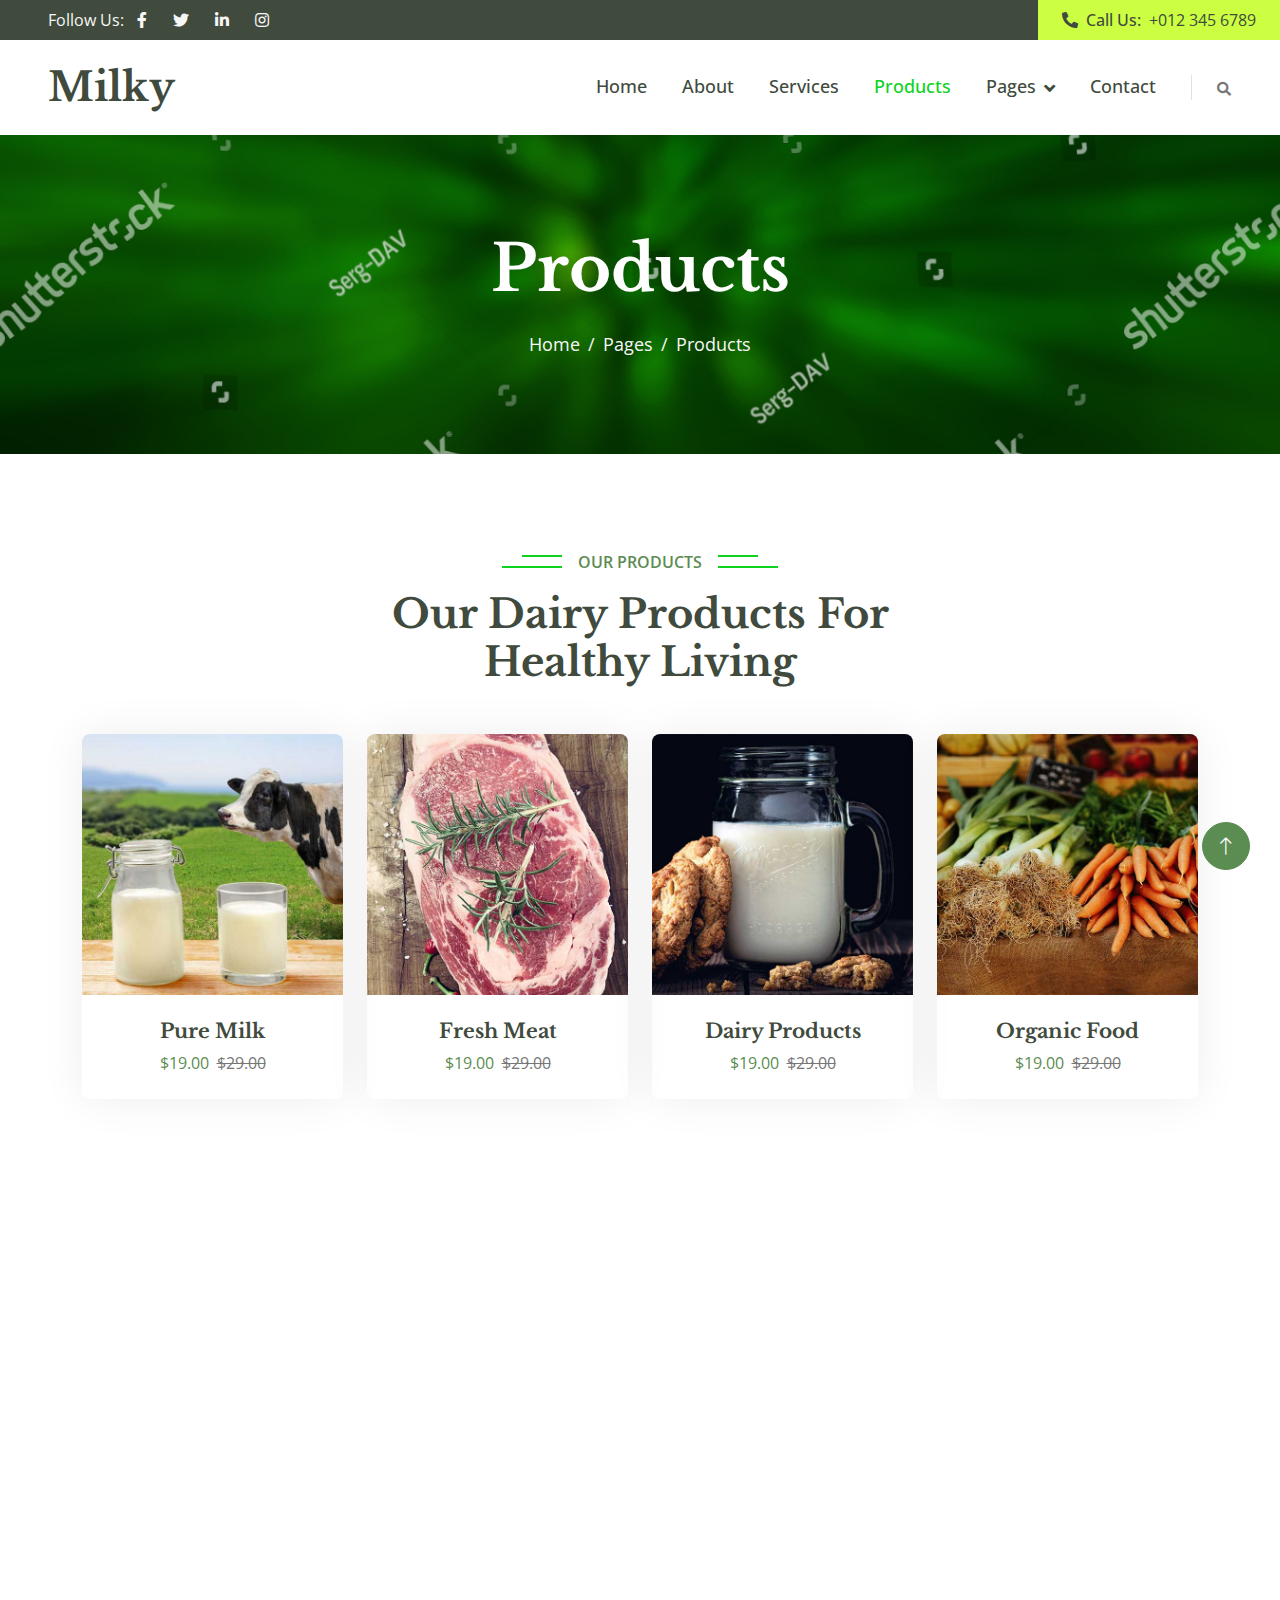
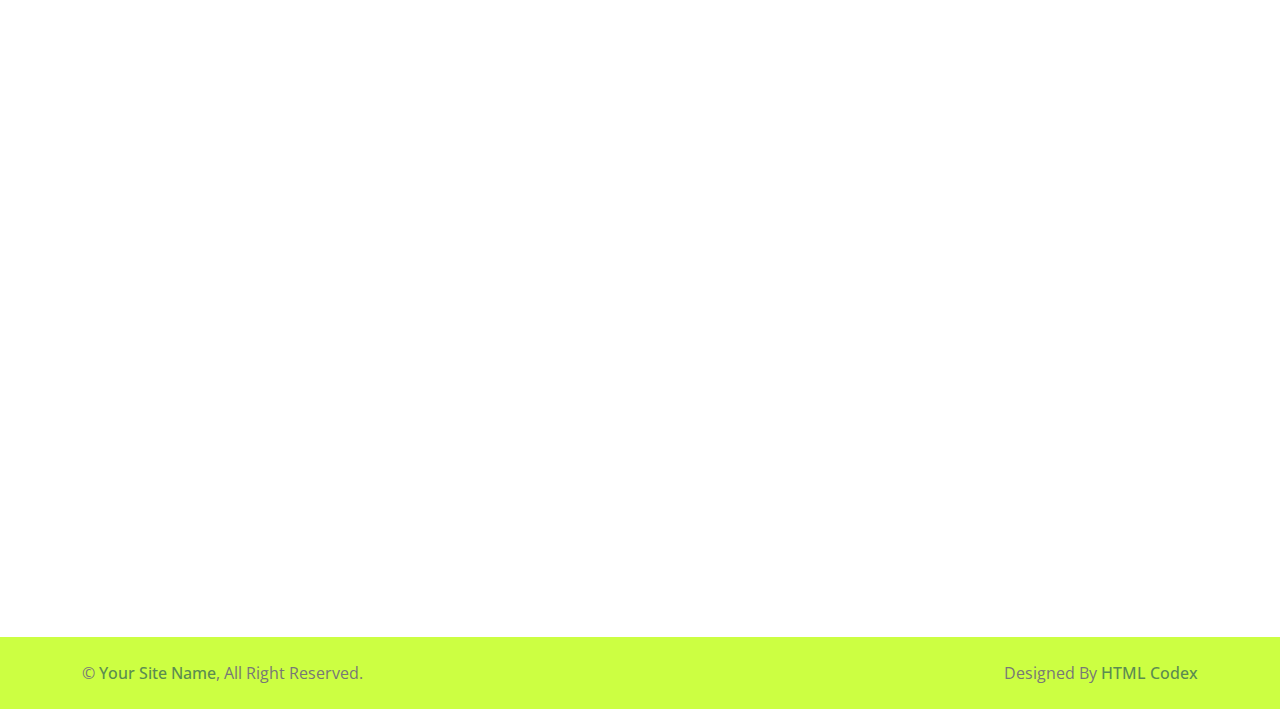
<file: productq.html>
<!DOCTYPE html>
<html lang="en">

<head>
    <meta charset="utf-8">
    <title>Wara Ventures</title>
    <meta content="width=device-width, initial-scale=1.0" name="viewport">
    <meta content="" name="keywords">
    <meta content="" name="description">

    <!-- Favicon -->
    <link href="img/favicon.ico" rel="icon">

    <!-- Google Web Fonts -->
    <link rel="preconnect" href="https://fonts.googleapis.com">
    <link rel="preconnect" href="https://fonts.gstatic.com" crossorigin>
    <link href="https://fonts.googleapis.com/css2?family=Libre+Baskerville:wght@700&family=Open+Sans:wght@400;500;600&display=swap" rel="stylesheet">   

    <!-- Icon Font Stylesheet -->
    <link href="https://cdnjs.cloudflare.com/ajax/libs/font-awesome/5.10.0/css/all.min.css" rel="stylesheet">
    <link href="https://cdn.jsdelivr.net/npm/bootstrap-icons@1.4.1/font/bootstrap-icons.css" rel="stylesheet">

    <!-- Libraries Stylesheet -->
    <link href="lib/animate/animate.min.css" rel="stylesheet">
    <link href="lib/owlcarousel/assets/owl.carousel.min.css" rel="stylesheet">
    <link href="lib/lightbox/css/lightbox.min.css" rel="stylesheet">

    <!-- Customized Bootstrap Stylesheet -->
    <link href="css/bootstrap.min.css" rel="stylesheet">

    <!-- Template Stylesheet -->
    <link href="css/style.css" rel="stylesheet">
</head>

<body>
    <!-- Spinner Start -->
    <div id="spinner" class="show bg-white position-fixed translate-middle w-100 vh-100 top-50 start-50 d-flex align-items-center justify-content-center">
        <div class="spinner-border text-primary" role="status" style="width: 3rem; height: 3rem;"></div>
    </div>
    <!-- Spinner End -->


    <!-- Topbar Start -->
    <div class="container-fluid bg-dark px-0">
        <div class="row g-0 d-none d-lg-flex">
            <div class="col-lg-6 ps-5 text-start">
                <div class="h-100 d-inline-flex align-items-center text-light">
                    <span>Follow Us:</span>
                    <a class="btn btn-link text-light" href=""><i class="fab fa-facebook-f"></i></a>
                    <a class="btn btn-link text-light" href=""><i class="fab fa-twitter"></i></a>
                    <a class="btn btn-link text-light" href=""><i class="fab fa-linkedin-in"></i></a>
                    <a class="btn btn-link text-light" href=""><i class="fab fa-instagram"></i></a>
                </div>
            </div>
            <div class="col-lg-6 text-end">
                <div class="h-100 bg-secondary d-inline-flex align-items-center text-dark py-2 px-4">
                    <span class="me-2 fw-semi-bold"><i class="fa fa-phone-alt me-2"></i>Call Us:</span>
                    <span>+012 345 6789</span>
                </div>
            </div>
        </div>
    </div>
    <!-- Topbar End -->


    <!-- Navbar Start -->
    <nav class="navbar navbar-expand-lg bg-white navbar-light sticky-top px-4 px-lg-5">
        <a href="index.html" class="navbar-brand d-flex align-items-center">
            <h1 class="m-0">Milky</h1>
        </a>
        <button type="button" class="navbar-toggler me-0" data-bs-toggle="collapse" data-bs-target="#navbarCollapse">
            <span class="navbar-toggler-icon"></span>
        </button>
        <div class="collapse navbar-collapse" id="navbarCollapse">
            <div class="navbar-nav ms-auto p-4 p-lg-0">
                <a href="index.html" class="nav-item nav-link">Home</a>
                <a href="about.html" class="nav-item nav-link">About</a>
                <a href="service.html" class="nav-item nav-link">Services</a>
                <a href="product.html" class="nav-item nav-link active">Products</a>
                <div class="nav-item dropdown">
                    <a href="#" class="nav-link dropdown-toggle" data-bs-toggle="dropdown">Pages</a>
                    <div class="dropdown-menu bg-light m-0">
                        <a href="gallery.html" class="dropdown-item">Gallery</a>
                        <a href="feature.html" class="dropdown-item">Features</a>
                        <a href="team.html" class="dropdown-item">Our Team</a>
                        <a href="testimonial.html" class="dropdown-item">Testimonial</a>
                        <a href="404.html" class="dropdown-item">404 Page</a>
                    </div>
                </div>
                <a href="contact.html" class="nav-item nav-link">Contact</a>
            </div>
            <div class="border-start ps-4 d-none d-lg-block">
                <button type="button" class="btn btn-sm p-0"><i class="fa fa-search"></i></button>
            </div>
        </div>
    </nav>
    <!-- Navbar End -->


    <!-- Page Header Start -->
    <div class="container-fluid page-header py-5 mb-5 wow fadeIn" data-wow-delay="0.1s">
        <div class="container text-center py-5">
            <h1 class="display-3 text-white mb-4 animated slideInDown">Products</h1>
            <nav aria-label="breadcrumb animated slideInDown">
                <ol class="breadcrumb justify-content-center mb-0">
                    <li class="breadcrumb-item"><a href="#">Home</a></li>
                    <li class="breadcrumb-item"><a href="#">Pages</a></li>
                    <li class="breadcrumb-item active" aria-current="page">Products</li>
                </ol>
            </nav>
        </div>
    </div>
    <!-- Page Header End -->


    <!-- Product Start -->
    <div class="container-xxl py-5">
        <div class="container">
            <div class="text-center mx-auto wow fadeInUp" data-wow-delay="0.1s" style="max-width: 500px;">
                <p class="section-title bg-white text-center text-primary px-3">Our Products</p>
                <h1 class="mb-5">Our Dairy Products For Healthy Living</h1>
            </div>
            <div class="row gx-4">
                <div class="col-md-6 col-lg-4 col-xl-3 wow fadeInUp" data-wow-delay="0.1s">
                    <div class="product-item">
                        <div class="position-relative">
                            <img class="img-fluid" src="img/product-1.jpg" alt="">
                            <div class="product-overlay">
                                <a class="btn btn-square btn-secondary rounded-circle m-1" href=""><i class="bi bi-link"></i></a>
                                <a class="btn btn-square btn-secondary rounded-circle m-1" href=""><i class="bi bi-cart"></i></a>
                            </div>
                        </div>
                        <div class="text-center p-4">
                            <a class="d-block h5" href="">Pure Milk</a>
                            <span class="text-primary me-1">$19.00</span>
                            <span class="text-decoration-line-through">$29.00</span>
                        </div>
                    </div>
                </div>
                <div class="col-md-6 col-lg-4 col-xl-3 wow fadeInUp" data-wow-delay="0.3s">
                    <div class="product-item">
                        <div class="position-relative">
                            <img class="img-fluid" src="img/product-2.jpg" alt="">
                            <div class="product-overlay">
                                <a class="btn btn-square btn-secondary rounded-circle m-1" href=""><i class="bi bi-link"></i></a>
                                <a class="btn btn-square btn-secondary rounded-circle m-1" href=""><i class="bi bi-cart"></i></a>
                            </div>
                        </div>
                        <div class="text-center p-4">
                            <a class="d-block h5" href="">Fresh Meat</a>
                            <span class="text-primary me-1">$19.00</span>
                            <span class="text-decoration-line-through">$29.00</span>
                        </div>
                    </div>
                </div>
                <div class="col-md-6 col-lg-4 col-xl-3 wow fadeInUp" data-wow-delay="0.5s">
                    <div class="product-item">
                        <div class="position-relative">
                            <img class="img-fluid" src="img/product-3.jpg" alt="">
                            <div class="product-overlay">
                                <a class="btn btn-square btn-secondary rounded-circle m-1" href=""><i class="bi bi-link"></i></a>
                                <a class="btn btn-square btn-secondary rounded-circle m-1" href=""><i class="bi bi-cart"></i></a>
                            </div>
                        </div>
                        <div class="text-center p-4">
                            <a class="d-block h5" href="">Dairy Products</a>
                            <span class="text-primary me-1">$19.00</span>
                            <span class="text-decoration-line-through">$29.00</span>
                        </div>
                    </div>
                </div>
                <div class="col-md-6 col-lg-4 col-xl-3 wow fadeInUp" data-wow-delay="0.7s">
                    <div class="product-item">
                        <div class="position-relative">
                            <img class="img-fluid" src="img/product-4.jpg" alt="">
                            <div class="product-overlay">
                                <a class="btn btn-square btn-secondary rounded-circle m-1" href=""><i class="bi bi-link"></i></a>
                                <a class="btn btn-square btn-secondary rounded-circle m-1" href=""><i class="bi bi-cart"></i></a>
                            </div>
                        </div>
                        <div class="text-center p-4">
                            <a class="d-block h5" href="">Organic Food</a>
                            <span class="text-primary me-1">$19.00</span>
                            <span class="text-decoration-line-through">$29.00</span>
                        </div>
                    </div>
                </div>
            </div>
        </div>
    </div>
    <!-- Product End -->


    <!-- Features Start -->
    <div class="container-xxl py-5">
        <div class="container">
            <div class="row g-5 align-items-center">
                <div class="col-lg-6 wow fadeInUp" data-wow-delay="0.1s">
                    <p class="section-title bg-white text-start text-primary pe-3">Why Us!</p>
                    <h1 class="mb-4">Few Reasons Why People Choosing Us!</h1>
                    <p class="mb-4">Tempor erat elitr rebum at clita. Diam dolor diam ipsum sit. Aliqu diam amet diam et eos. Clita erat ipsum et lorem et sit, sed stet lorem sit clita duo justo magna dolore erat amet</p>
                    <p><i class="fa fa-check text-primary me-3"></i>Justo magna erat amet</p>
                    <p><i class="fa fa-check text-primary me-3"></i>Aliqu diam amet diam et eos</p>
                    <p><i class="fa fa-check text-primary me-3"></i>Clita erat ipsum et lorem et sit</p>
                    <a class="btn btn-secondary rounded-pill py-3 px-5 mt-3" href="">Explore More</a>
                </div>
                <div class="col-lg-6">
                    <div class="rounded overflow-hidden">
                        <div class="row g-0">
                            <div class="col-sm-6 wow fadeIn" data-wow-delay="0.1s">
                                <div class="text-center bg-primary py-5 px-4">
                                    <img class="img-fluid mb-4" src="img/experience.png" alt="">
                                    <h1 class="display-6 text-white" data-toggle="counter-up">25</h1>
                                    <span class="fs-5 fw-semi-bold text-secondary">Years Experience</span>
                                </div>
                            </div>
                            <div class="col-sm-6 wow fadeIn" data-wow-delay="0.3s">
                                <div class="text-center bg-secondary py-5 px-4">
                                    <img class="img-fluid mb-4" src="img/award.png" alt="">
                                    <h1 class="display-6" data-toggle="counter-up">183</h1>
                                    <span class="fs-5 fw-semi-bold text-primary">Award Winning</span>
                                </div>
                            </div>
                            <div class="col-sm-6 wow fadeIn" data-wow-delay="0.5s">
                                <div class="text-center bg-secondary py-5 px-4">
                                    <img class="img-fluid mb-4" src="img/animal.png" alt="">
                                    <h1 class="display-6" data-toggle="counter-up">2619</h1>
                                    <span class="fs-5 fw-semi-bold text-primary">Total Animals</span>
                                </div>
                            </div>
                            <div class="col-sm-6 wow fadeIn" data-wow-delay="0.7s">
                                <div class="text-center bg-primary py-5 px-4">
                                    <img class="img-fluid mb-4" src="img/client.png" alt="">
                                    <h1 class="display-6 text-white" data-toggle="counter-up">51940</h1>
                                    <span class="fs-5 fw-semi-bold text-secondary">Happy Clients</span>
                                </div>
                            </div>
                        </div>
                    </div>
                </div>
            </div>
        </div>
    </div>
    <!-- Features End -->


    <!-- Footer Start -->
    <div class="container-fluid bg-dark footer mt-5 py-5 wow fadeIn" data-wow-delay="0.1s">
        <div class="container py-5">
            <div class="row g-5">
                <div class="col-lg-3 col-md-6">
                    <h5 class="text-white mb-4">Our Office</h5>
                    <p class="mb-2"><i class="fa fa-map-marker-alt me-3"></i>123 Street, New York, USA</p>
                    <p class="mb-2"><i class="fa fa-phone-alt me-3"></i>+012 345 67890</p>
                    <p class="mb-2"><i class="fa fa-envelope me-3"></i>info@example.com</p>
                    <div class="d-flex pt-3">
                        <a class="btn btn-square btn-secondary rounded-circle me-2" href=""><i class="fab fa-twitter"></i></a>
                        <a class="btn btn-square btn-secondary rounded-circle me-2" href=""><i class="fab fa-facebook-f"></i></a>
                        <a class="btn btn-square btn-secondary rounded-circle me-2" href=""><i class="fab fa-youtube"></i></a>
                        <a class="btn btn-square btn-secondary rounded-circle me-2" href=""><i class="fab fa-linkedin-in"></i></a>
                    </div>
                </div>
                <div class="col-lg-3 col-md-6">
                    <h5 class="text-white mb-4">Quick Links</h5>
                    <a class="btn btn-link" href="">About Us</a>
                    <a class="btn btn-link" href="">Contact Us</a>
                    <a class="btn btn-link" href="">Our Services</a>
                    <a class="btn btn-link" href="">Terms & Condition</a>
                    <a class="btn btn-link" href="">Support</a>
                </div>
                <div class="col-lg-3 col-md-6">
                    <h5 class="text-white mb-4">Business Hours</h5>
                    <p class="mb-1">Monday - Friday</p>
                    <h6 class="text-light">09:00 am - 07:00 pm</h6>
                    <p class="mb-1">Saturday</p>
                    <h6 class="text-light">09:00 am - 12:00 pm</h6>
                    <p class="mb-1">Sunday</p>
                    <h6 class="text-light">Closed</h6>
                </div>
                <div class="col-lg-3 col-md-6">
                    <h5 class="text-white mb-4">Newsletter</h5>
                    <p>Dolor amet sit justo amet elitr clita ipsum elitr est.</p>
                    <div class="position-relative w-100">
                        <input class="form-control bg-transparent w-100 py-3 ps-4 pe-5" type="text" placeholder="Your email">
                        <button type="button" class="btn btn-secondary py-2 position-absolute top-0 end-0 mt-2 me-2">SignUp</button>
                    </div>
                </div>
            </div>
        </div>
    </div>
    <!-- Footer End -->


    <!-- Copyright Start -->
    <div class="container-fluid bg-secondary text-body copyright py-4">
        <div class="container">
            <div class="row">
                <div class="col-md-6 text-center text-md-start mb-3 mb-md-0">
                    &copy; <a class="fw-semi-bold" href="#">Your Site Name</a>, All Right Reserved.
                </div>
                <div class="col-md-6 text-center text-md-end">
                    <!--/*** This template is free as long as you keep the footer author’s credit link/attribution link/backlink. If you'd like to use the template without the footer author’s credit link/attribution link/backlink, you can purchase the Credit Removal License from "https://htmlcodex.com/credit-removal". Thank you for your support. ***/-->
                    Designed By <a class="fw-semi-bold" href="https://htmlcodex.com">HTML Codex</a>
                </div>
            </div>
        </div>
    </div>
    <!-- Copyright End -->


    <!-- Back to Top -->
    <a href="#" class="btn btn-lg btn-primary btn-lg-square rounded-circle back-to-top"><i class="bi bi-arrow-up"></i></a>


    <!-- JavaScript Libraries -->
    <script src="https://code.jquery.com/jquery-3.4.1.min.js"></script>
    <script src="https://cdn.jsdelivr.net/npm/bootstrap@5.0.0/dist/js/bootstrap.bundle.min.js"></script>
    <script src="lib/wow/wow.min.js"></script>
    <script src="lib/easing/easing.min.js"></script>
    <script src="lib/waypoints/waypoints.min.js"></script>
    <script src="lib/owlcarousel/owl.carousel.min.js"></script>
    <script src="lib/counterup/counterup.min.js"></script>
    <script src="lib/parallax/parallax.min.js"></script>
    <script src="lib/lightbox/js/lightbox.min.js"></script>

    <!-- Template Javascript -->
    <script src="js/main.js"></script>
</body>

</html>
</file>
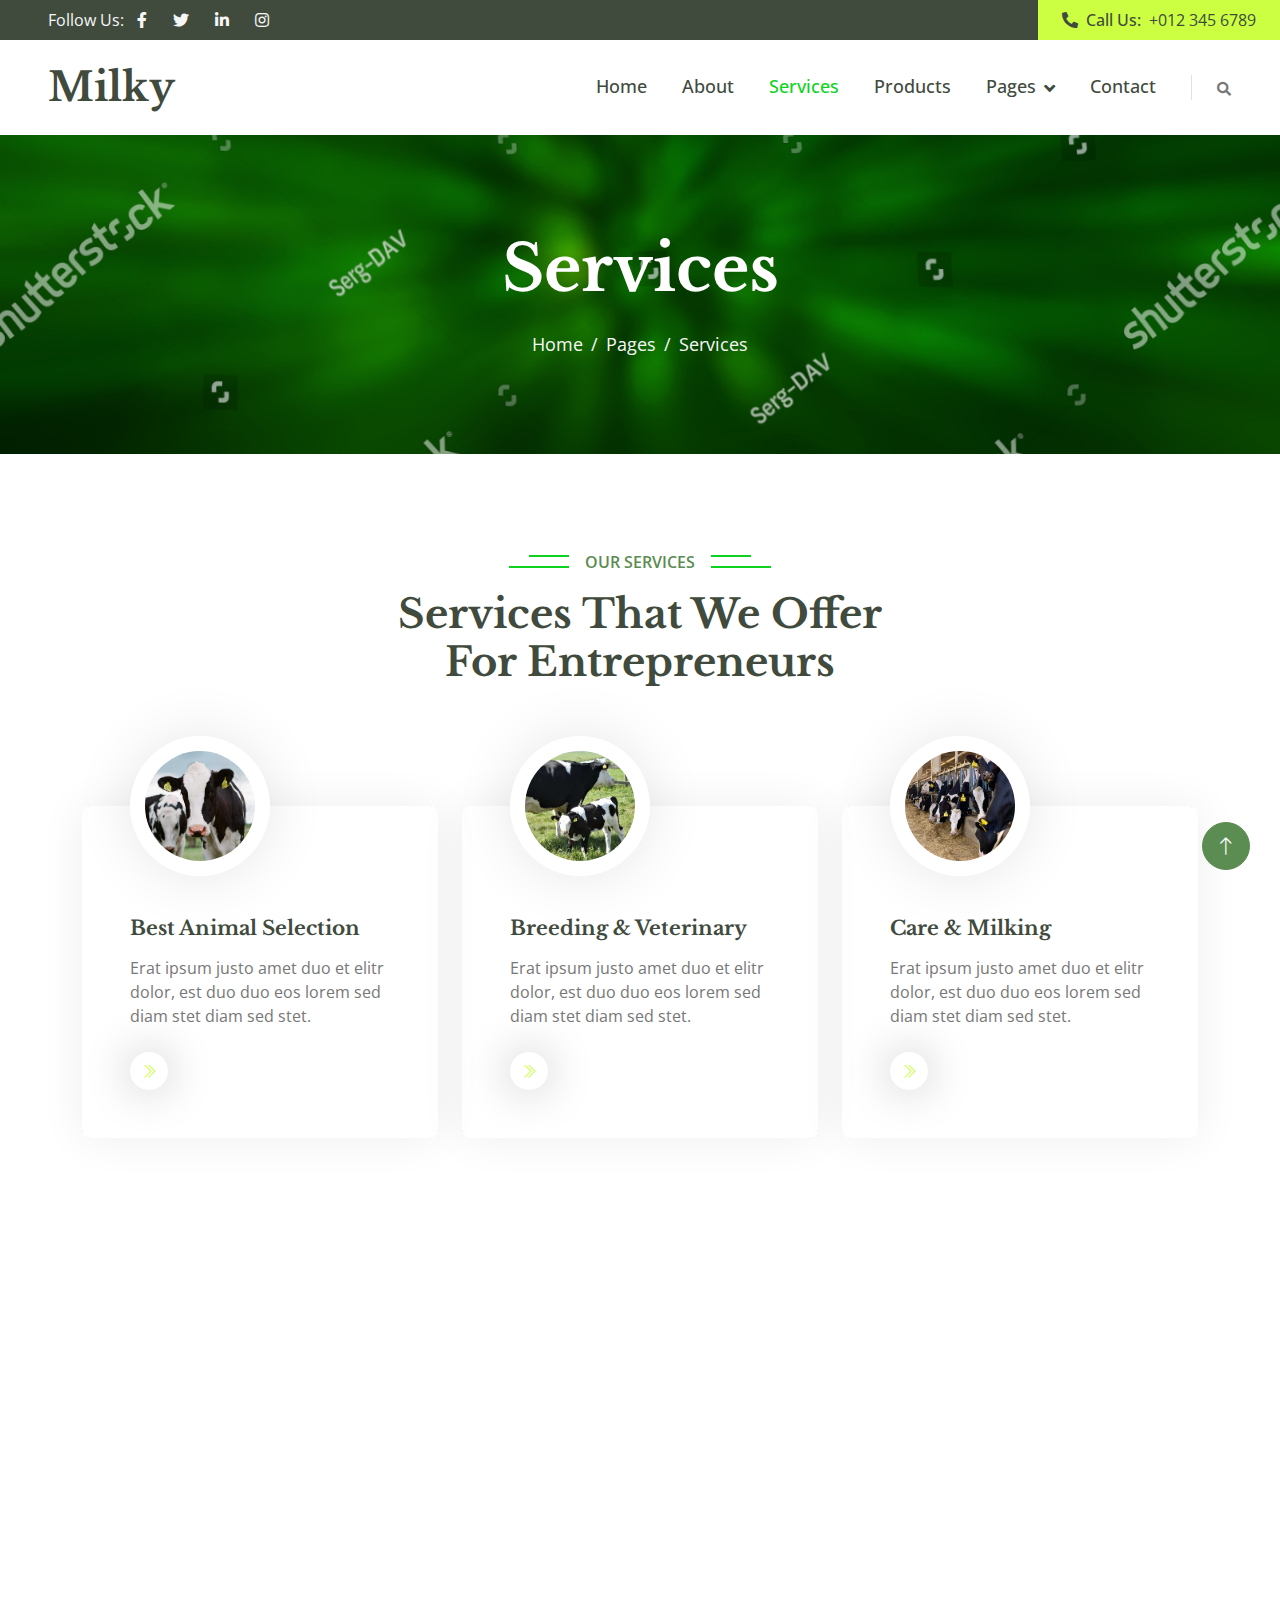
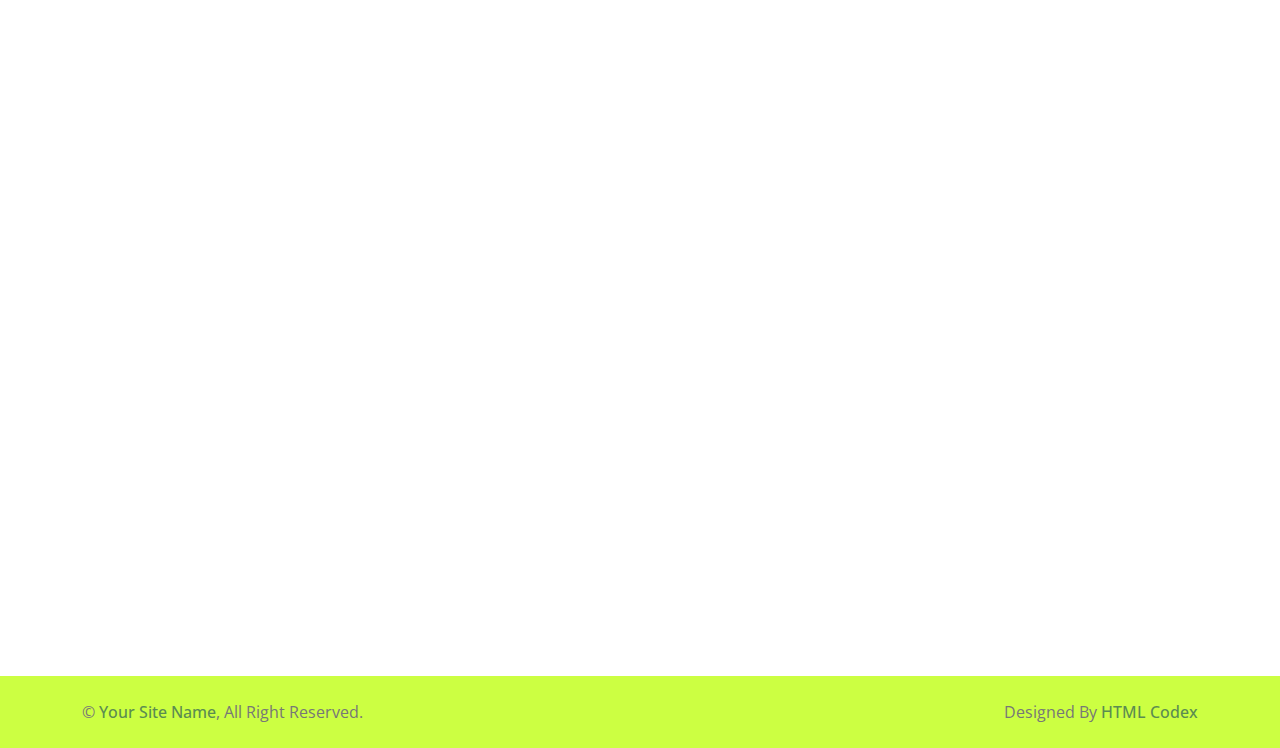
<file: service.html>
<!DOCTYPE html>
<html lang="en">

<head>
    <meta charset="utf-8">
    <title>Wara Ventures</title>
    <meta content="width=device-width, initial-scale=1.0" name="viewport">
    <meta content="" name="keywords">
    <meta content="" name="description">

    <!-- Favicon -->
    <link href="img/favicon.ico" rel="icon">

    <!-- Google Web Fonts -->
    <link rel="preconnect" href="https://fonts.googleapis.com">
    <link rel="preconnect" href="https://fonts.gstatic.com" crossorigin>
    <link href="https://fonts.googleapis.com/css2?family=Libre+Baskerville:wght@700&family=Open+Sans:wght@400;500;600&display=swap" rel="stylesheet">   

    <!-- Icon Font Stylesheet -->
    <link href="https://cdnjs.cloudflare.com/ajax/libs/font-awesome/5.10.0/css/all.min.css" rel="stylesheet">
    <link href="https://cdn.jsdelivr.net/npm/bootstrap-icons@1.4.1/font/bootstrap-icons.css" rel="stylesheet">

    <!-- Libraries Stylesheet -->
    <link href="lib/animate/animate.min.css" rel="stylesheet">
    <link href="lib/owlcarousel/assets/owl.carousel.min.css" rel="stylesheet">
    <link href="lib/lightbox/css/lightbox.min.css" rel="stylesheet">

    <!-- Customized Bootstrap Stylesheet -->
    <link href="css/bootstrap.min.css" rel="stylesheet">

    <!-- Template Stylesheet -->
    <link href="css/style.css" rel="stylesheet">
</head>

<body>
    <!-- Spinner Start -->
    <div id="spinner" class="show bg-white position-fixed translate-middle w-100 vh-100 top-50 start-50 d-flex align-items-center justify-content-center">
        <div class="spinner-border text-primary" role="status" style="width: 3rem; height: 3rem;"></div>
    </div>
    <!-- Spinner End -->


    <!-- Topbar Start -->
    <div class="container-fluid bg-dark px-0">
        <div class="row g-0 d-none d-lg-flex">
            <div class="col-lg-6 ps-5 text-start">
                <div class="h-100 d-inline-flex align-items-center text-light">
                    <span>Follow Us:</span>
                    <a class="btn btn-link text-light" href=""><i class="fab fa-facebook-f"></i></a>
                    <a class="btn btn-link text-light" href=""><i class="fab fa-twitter"></i></a>
                    <a class="btn btn-link text-light" href=""><i class="fab fa-linkedin-in"></i></a>
                    <a class="btn btn-link text-light" href=""><i class="fab fa-instagram"></i></a>
                </div>
            </div>
            <div class="col-lg-6 text-end">
                <div class="h-100 bg-secondary d-inline-flex align-items-center text-dark py-2 px-4">
                    <span class="me-2 fw-semi-bold"><i class="fa fa-phone-alt me-2"></i>Call Us:</span>
                    <span>+012 345 6789</span>
                </div>
            </div>
        </div>
    </div>
    <!-- Topbar End -->


    <!-- Navbar Start -->
    <nav class="navbar navbar-expand-lg bg-white navbar-light sticky-top px-4 px-lg-5">
        <a href="index.html" class="navbar-brand d-flex align-items-center">
            <h1 class="m-0">Milky</h1>
        </a>
        <button type="button" class="navbar-toggler me-0" data-bs-toggle="collapse" data-bs-target="#navbarCollapse">
            <span class="navbar-toggler-icon"></span>
        </button>
        <div class="collapse navbar-collapse" id="navbarCollapse">
            <div class="navbar-nav ms-auto p-4 p-lg-0">
                <a href="index.html" class="nav-item nav-link">Home</a>
                <a href="about.html" class="nav-item nav-link">About</a>
                <a href="service.html" class="nav-item nav-link active">Services</a>
                <a href="product.html" class="nav-item nav-link">Products</a>
                <div class="nav-item dropdown">
                    <a href="#" class="nav-link dropdown-toggle" data-bs-toggle="dropdown">Pages</a>
                    <div class="dropdown-menu bg-light m-0">
                        <a href="gallery.html" class="dropdown-item">Gallery</a>
                        <a href="feature.html" class="dropdown-item">Features</a>
                        <a href="team.html" class="dropdown-item">Our Team</a>
                        <a href="testimonial.html" class="dropdown-item">Testimonial</a>
                        <a href="404.html" class="dropdown-item">404 Page</a>
                    </div>
                </div>
                <a href="contact.html" class="nav-item nav-link">Contact</a>
            </div>
            <div class="border-start ps-4 d-none d-lg-block">
                <button type="button" class="btn btn-sm p-0"><i class="fa fa-search"></i></button>
            </div>
        </div>
    </nav>
    <!-- Navbar End -->


    <!-- Page Header Start -->
    <div class="container-fluid page-header py-5 mb-5 wow fadeIn" data-wow-delay="0.1s">
        <div class="container text-center py-5">
            <h1 class="display-3 text-white mb-4 animated slideInDown">Services</h1>
            <nav aria-label="breadcrumb animated slideInDown">
                <ol class="breadcrumb justify-content-center mb-0">
                    <li class="breadcrumb-item"><a href="#">Home</a></li>
                    <li class="breadcrumb-item"><a href="#">Pages</a></li>
                    <li class="breadcrumb-item active" aria-current="page">Services</li>
                </ol>
            </nav>
        </div>
    </div>
    <!-- Page Header End -->


    <!-- Service Start -->
    <div class="container-xxl py-5">
        <div class="container">
            <div class="text-center mx-auto pb-4 wow fadeInUp" data-wow-delay="0.1s" style="max-width: 500px;">
                <p class="section-title bg-white text-center text-primary px-3">Our Services</p>
                <h1 class="mb-5">Services That We Offer For Entrepreneurs</h1>
            </div>
            <div class="row gy-5 gx-4">
                <div class="col-lg-4 col-md-6 pt-5 wow fadeInUp" data-wow-delay="0.1s">
                    <div class="service-item d-flex h-100">
                        <div class="service-img">
                            <img class="img-fluid" src="img/service-1.jpg" alt="">
                        </div>
                        <div class="service-text p-5 pt-0">
                            <div class="service-icon">
                                <img class="img-fluid rounded-circle" src="img/service-1.jpg" alt="">
                            </div>
                            <h5 class="mb-3">Best Animal Selection</h4>
                            <p class="mb-4">Erat ipsum justo amet duo et elitr dolor, est duo duo eos lorem sed diam stet diam sed stet.</p>
                            <a class="btn btn-square rounded-circle" href=""><i class="bi bi-chevron-double-right"></i></a>
                        </div>
                    </div>
                </div>
                <div class="col-lg-4 col-md-6 pt-5 wow fadeInUp" data-wow-delay="0.3s">
                    <div class="service-item d-flex h-100">
                        <div class="service-img">
                            <img class="img-fluid" src="img/service-2.jpg" alt="">
                        </div>
                        <div class="service-text p-5 pt-0">
                            <div class="service-icon">
                                <img class="img-fluid rounded-circle" src="img/service-2.jpg" alt="">
                            </div>
                            <h5 class="mb-3">Breeding & Veterinary</h5>
                            <p class="mb-4">Erat ipsum justo amet duo et elitr dolor, est duo duo eos lorem sed diam stet diam sed stet.</p>
                            <a class="btn btn-square rounded-circle" href=""><i class="bi bi-chevron-double-right"></i></a>
                        </div>
                    </div>
                </div>
                <div class="col-lg-4 col-md-6 pt-5 wow fadeInUp" data-wow-delay="0.5s">
                    <div class="service-item d-flex h-100">
                        <div class="service-img">
                            <img class="img-fluid" src="img/service-3.jpg" alt="">
                        </div>
                        <div class="service-text p-5 pt-0">
                            <div class="service-icon">
                                <img class="img-fluid rounded-circle" src="img/service-3.jpg" alt="">
                            </div>
                            <h5 class="mb-3">Care & Milking</h5>
                            <p class="mb-4">Erat ipsum justo amet duo et elitr dolor, est duo duo eos lorem sed diam stet diam sed stet.</p>
                            <a class="btn btn-square rounded-circle" href=""><i class="bi bi-chevron-double-right"></i></a>
                        </div>
                    </div>
                </div>
            </div>
        </div>
    </div>
    <!-- Service End -->


    <!-- Features Start -->
    <div class="container-xxl py-5">
        <div class="container">
            <div class="row g-5 align-items-center">
                <div class="col-lg-6 wow fadeInUp" data-wow-delay="0.1s">
                    <p class="section-title bg-white text-start text-primary pe-3">Why Us!</p>
                    <h1 class="mb-4">Few Reasons Why People Choosing Us!</h1>
                    <p class="mb-4">Tempor erat elitr rebum at clita. Diam dolor diam ipsum sit. Aliqu diam amet diam et eos. Clita erat ipsum et lorem et sit, sed stet lorem sit clita duo justo magna dolore erat amet</p>
                    <p><i class="fa fa-check text-primary me-3"></i>Justo magna erat amet</p>
                    <p><i class="fa fa-check text-primary me-3"></i>Aliqu diam amet diam et eos</p>
                    <p><i class="fa fa-check text-primary me-3"></i>Clita erat ipsum et lorem et sit</p>
                    <a class="btn btn-secondary rounded-pill py-3 px-5 mt-3" href="">Explore More</a>
                </div>
                <div class="col-lg-6">
                    <div class="rounded overflow-hidden">
                        <div class="row g-0">
                            <div class="col-sm-6 wow fadeIn" data-wow-delay="0.1s">
                                <div class="text-center bg-primary py-5 px-4">
                                    <img class="img-fluid mb-4" src="img/experience.png" alt="">
                                    <h1 class="display-6 text-white" data-toggle="counter-up">25</h1>
                                    <span class="fs-5 fw-semi-bold text-secondary">Years Experience</span>
                                </div>
                            </div>
                            <div class="col-sm-6 wow fadeIn" data-wow-delay="0.3s">
                                <div class="text-center bg-secondary py-5 px-4">
                                    <img class="img-fluid mb-4" src="img/award.png" alt="">
                                    <h1 class="display-6" data-toggle="counter-up">183</h1>
                                    <span class="fs-5 fw-semi-bold text-primary">Award Winning</span>
                                </div>
                            </div>
                            <div class="col-sm-6 wow fadeIn" data-wow-delay="0.5s">
                                <div class="text-center bg-secondary py-5 px-4">
                                    <img class="img-fluid mb-4" src="img/animal.png" alt="">
                                    <h1 class="display-6" data-toggle="counter-up">2619</h1>
                                    <span class="fs-5 fw-semi-bold text-primary">Total Animals</span>
                                </div>
                            </div>
                            <div class="col-sm-6 wow fadeIn" data-wow-delay="0.7s">
                                <div class="text-center bg-primary py-5 px-4">
                                    <img class="img-fluid mb-4" src="img/client.png" alt="">
                                    <h1 class="display-6 text-white" data-toggle="counter-up">51940</h1>
                                    <span class="fs-5 fw-semi-bold text-secondary">Happy Clients</span>
                                </div>
                            </div>
                        </div>
                    </div>
                </div>
            </div>
        </div>
    </div>
    <!-- Features End -->


    <!-- Footer Start -->
    <div class="container-fluid bg-dark footer mt-5 py-5 wow fadeIn" data-wow-delay="0.1s">
        <div class="container py-5">
            <div class="row g-5">
                <div class="col-lg-3 col-md-6">
                    <h5 class="text-white mb-4">Our Office</h5>
                    <p class="mb-2"><i class="fa fa-map-marker-alt me-3"></i>123 Street, New York, USA</p>
                    <p class="mb-2"><i class="fa fa-phone-alt me-3"></i>+012 345 67890</p>
                    <p class="mb-2"><i class="fa fa-envelope me-3"></i>info@example.com</p>
                    <div class="d-flex pt-3">
                        <a class="btn btn-square btn-secondary rounded-circle me-2" href=""><i class="fab fa-twitter"></i></a>
                        <a class="btn btn-square btn-secondary rounded-circle me-2" href=""><i class="fab fa-facebook-f"></i></a>
                        <a class="btn btn-square btn-secondary rounded-circle me-2" href=""><i class="fab fa-youtube"></i></a>
                        <a class="btn btn-square btn-secondary rounded-circle me-2" href=""><i class="fab fa-linkedin-in"></i></a>
                    </div>
                </div>
                <div class="col-lg-3 col-md-6">
                    <h5 class="text-white mb-4">Quick Links</h5>
                    <a class="btn btn-link" href="">About Us</a>
                    <a class="btn btn-link" href="">Contact Us</a>
                    <a class="btn btn-link" href="">Our Services</a>
                    <a class="btn btn-link" href="">Terms & Condition</a>
                    <a class="btn btn-link" href="">Support</a>
                </div>
                <div class="col-lg-3 col-md-6">
                    <h5 class="text-white mb-4">Business Hours</h5>
                    <p class="mb-1">Monday - Friday</p>
                    <h6 class="text-light">09:00 am - 07:00 pm</h6>
                    <p class="mb-1">Saturday</p>
                    <h6 class="text-light">09:00 am - 12:00 pm</h6>
                    <p class="mb-1">Sunday</p>
                    <h6 class="text-light">Closed</h6>
                </div>
                <div class="col-lg-3 col-md-6">
                    <h5 class="text-white mb-4">Newsletter</h5>
                    <p>Dolor amet sit justo amet elitr clita ipsum elitr est.</p>
                    <div class="position-relative w-100">
                        <input class="form-control bg-transparent w-100 py-3 ps-4 pe-5" type="text" placeholder="Your email">
                        <button type="button" class="btn btn-secondary py-2 position-absolute top-0 end-0 mt-2 me-2">SignUp</button>
                    </div>
                </div>
            </div>
        </div>
    </div>
    <!-- Footer End -->


    <!-- Copyright Start -->
    <div class="container-fluid bg-secondary text-body copyright py-4">
        <div class="container">
            <div class="row">
                <div class="col-md-6 text-center text-md-start mb-3 mb-md-0">
                    &copy; <a class="fw-semi-bold" href="#">Your Site Name</a>, All Right Reserved.
                </div>
                <div class="col-md-6 text-center text-md-end">
                    <!--/*** This template is free as long as you keep the footer author’s credit link/attribution link/backlink. If you'd like to use the template without the footer author’s credit link/attribution link/backlink, you can purchase the Credit Removal License from "https://htmlcodex.com/credit-removal". Thank you for your support. ***/-->
                    Designed By <a class="fw-semi-bold" href="https://htmlcodex.com">HTML Codex</a>
                </div>
            </div>
        </div>
    </div>
    <!-- Copyright End -->


    <!-- Back to Top -->
    <a href="#" class="btn btn-lg btn-primary btn-lg-square rounded-circle back-to-top"><i class="bi bi-arrow-up"></i></a>


    <!-- JavaScript Libraries -->
    <script src="https://code.jquery.com/jquery-3.4.1.min.js"></script>
    <script src="https://cdn.jsdelivr.net/npm/bootstrap@5.0.0/dist/js/bootstrap.bundle.min.js"></script>
    <script src="lib/wow/wow.min.js"></script>
    <script src="lib/easing/easing.min.js"></script>
    <script src="lib/waypoints/waypoints.min.js"></script>
    <script src="lib/owlcarousel/owl.carousel.min.js"></script>
    <script src="lib/counterup/counterup.min.js"></script>
    <script src="lib/parallax/parallax.min.js"></script>
    <script src="lib/lightbox/js/lightbox.min.js"></script>

    <!-- Template Javascript -->
    <script src="js/main.js"></script>
</body>

</html>
</file>
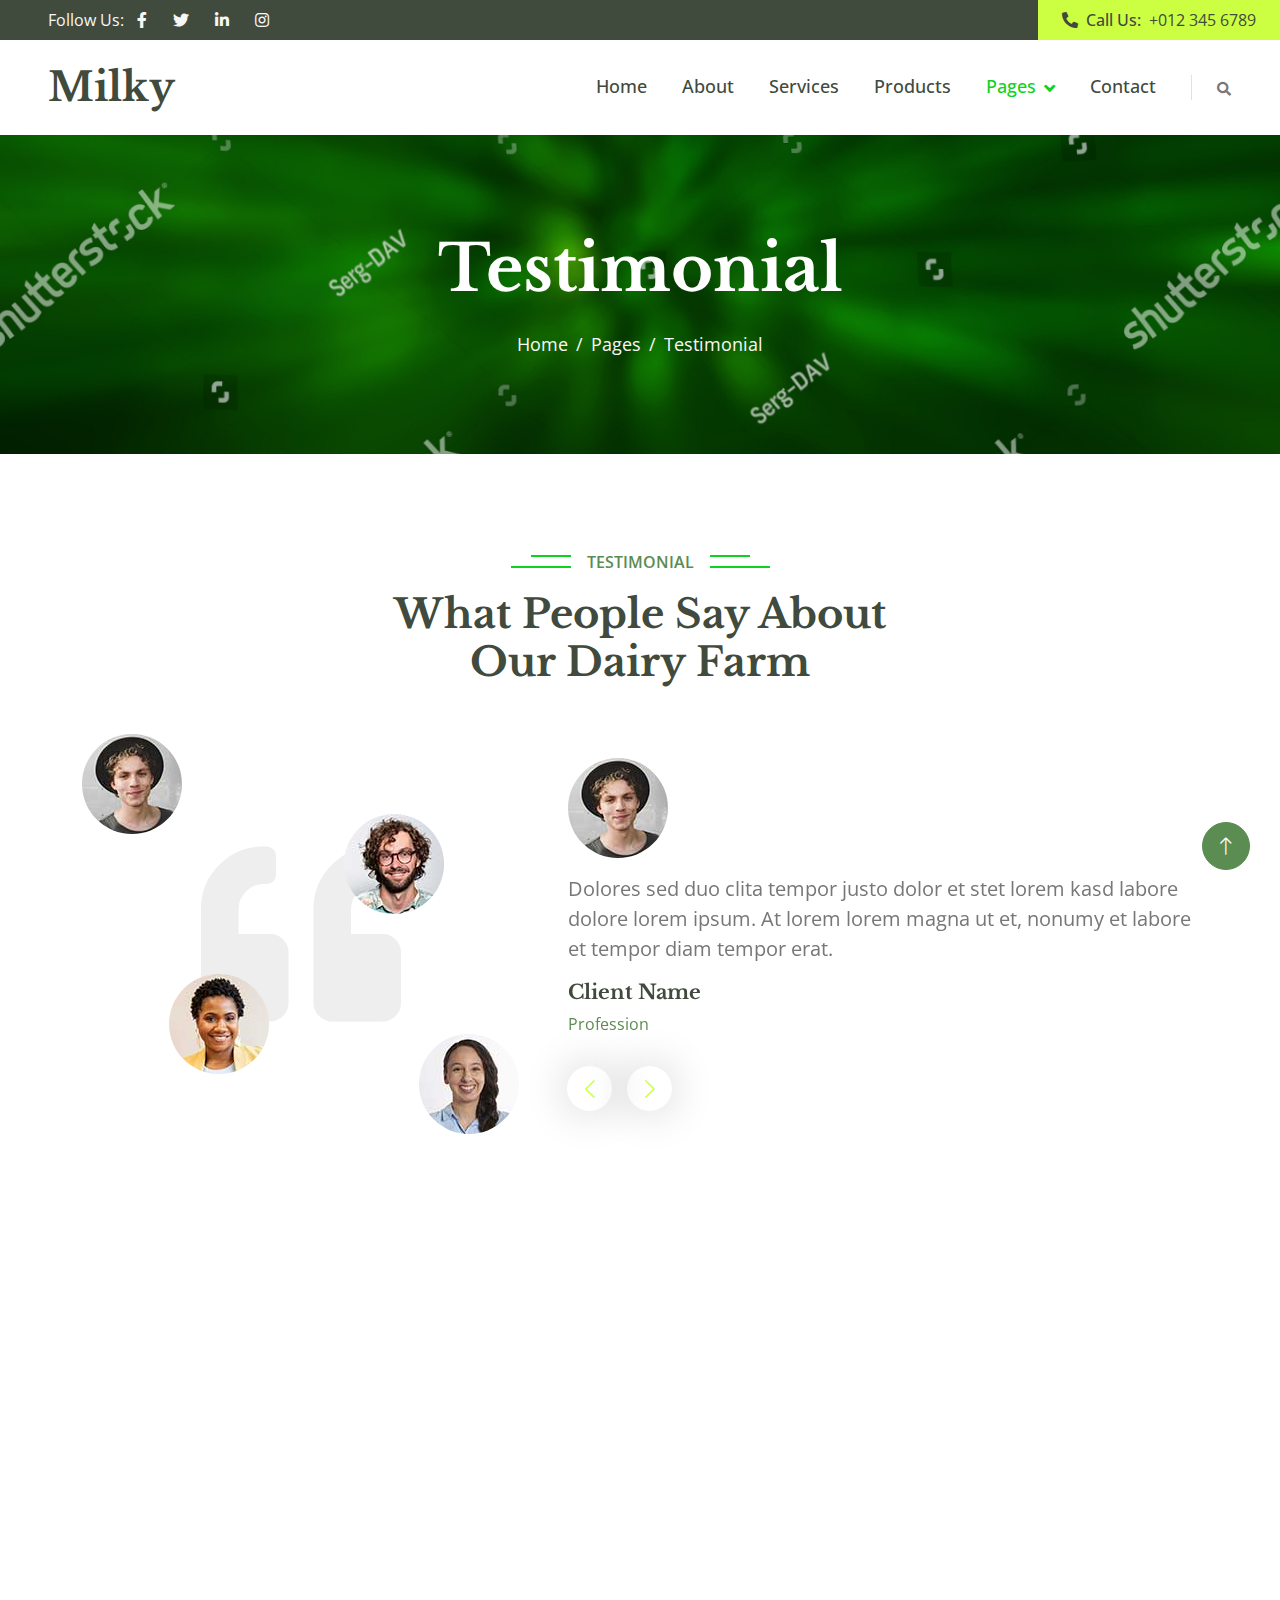
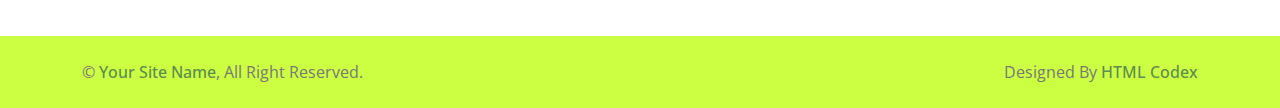
<file: testimonial.html>
<!DOCTYPE html>
<html lang="en">

<head>
    <meta charset="utf-8">
    <title>Wara Ventures</title>
    <meta content="width=device-width, initial-scale=1.0" name="viewport">
    <meta content="" name="keywords">
    <meta content="" name="description">

    <!-- Favicon -->
    <link href="img/favicon.ico" rel="icon">

    <!-- Google Web Fonts -->
    <link rel="preconnect" href="https://fonts.googleapis.com">
    <link rel="preconnect" href="https://fonts.gstatic.com" crossorigin>
    <link href="https://fonts.googleapis.com/css2?family=Libre+Baskerville:wght@700&family=Open+Sans:wght@400;500;600&display=swap" rel="stylesheet">   

    <!-- Icon Font Stylesheet -->
    <link href="https://cdnjs.cloudflare.com/ajax/libs/font-awesome/5.10.0/css/all.min.css" rel="stylesheet">
    <link href="https://cdn.jsdelivr.net/npm/bootstrap-icons@1.4.1/font/bootstrap-icons.css" rel="stylesheet">

    <!-- Libraries Stylesheet -->
    <link href="lib/animate/animate.min.css" rel="stylesheet">
    <link href="lib/owlcarousel/assets/owl.carousel.min.css" rel="stylesheet">
    <link href="lib/lightbox/css/lightbox.min.css" rel="stylesheet">

    <!-- Customized Bootstrap Stylesheet -->
    <link href="css/bootstrap.min.css" rel="stylesheet">

    <!-- Template Stylesheet -->
    <link href="css/style.css" rel="stylesheet">
</head>

<body>
    <!-- Spinner Start -->
    <div id="spinner" class="show bg-white position-fixed translate-middle w-100 vh-100 top-50 start-50 d-flex align-items-center justify-content-center">
        <div class="spinner-border text-primary" role="status" style="width: 3rem; height: 3rem;"></div>
    </div>
    <!-- Spinner End -->


    <!-- Topbar Start -->
    <div class="container-fluid bg-dark px-0">
        <div class="row g-0 d-none d-lg-flex">
            <div class="col-lg-6 ps-5 text-start">
                <div class="h-100 d-inline-flex align-items-center text-light">
                    <span>Follow Us:</span>
                    <a class="btn btn-link text-light" href=""><i class="fab fa-facebook-f"></i></a>
                    <a class="btn btn-link text-light" href=""><i class="fab fa-twitter"></i></a>
                    <a class="btn btn-link text-light" href=""><i class="fab fa-linkedin-in"></i></a>
                    <a class="btn btn-link text-light" href=""><i class="fab fa-instagram"></i></a>
                </div>
            </div>
            <div class="col-lg-6 text-end">
                <div class="h-100 bg-secondary d-inline-flex align-items-center text-dark py-2 px-4">
                    <span class="me-2 fw-semi-bold"><i class="fa fa-phone-alt me-2"></i>Call Us:</span>
                    <span>+012 345 6789</span>
                </div>
            </div>
        </div>
    </div>
    <!-- Topbar End -->


    <!-- Navbar Start -->
    <nav class="navbar navbar-expand-lg bg-white navbar-light sticky-top px-4 px-lg-5">
        <a href="index.html" class="navbar-brand d-flex align-items-center">
            <h1 class="m-0">Milky</h1>
        </a>
        <button type="button" class="navbar-toggler me-0" data-bs-toggle="collapse" data-bs-target="#navbarCollapse">
            <span class="navbar-toggler-icon"></span>
        </button>
        <div class="collapse navbar-collapse" id="navbarCollapse">
            <div class="navbar-nav ms-auto p-4 p-lg-0">
                <a href="index.html" class="nav-item nav-link">Home</a>
                <a href="about.html" class="nav-item nav-link">About</a>
                <a href="service.html" class="nav-item nav-link">Services</a>
                <a href="product.html" class="nav-item nav-link">Products</a>
                <div class="nav-item dropdown">
                    <a href="#" class="nav-link dropdown-toggle active" data-bs-toggle="dropdown">Pages</a>
                    <div class="dropdown-menu bg-light m-0">
                        <a href="gallery.html" class="dropdown-item">Gallery</a>
                        <a href="feature.html" class="dropdown-item">Features</a>
                        <a href="team.html" class="dropdown-item">Our Team</a>
                        <a href="testimonial.html" class="dropdown-item active">Testimonial</a>
                        <a href="404.html" class="dropdown-item">404 Page</a>
                    </div>
                </div>
                <a href="contact.html" class="nav-item nav-link">Contact</a>
            </div>
            <div class="border-start ps-4 d-none d-lg-block">
                <button type="button" class="btn btn-sm p-0"><i class="fa fa-search"></i></button>
            </div>
        </div>
    </nav>
    <!-- Navbar End -->


    <!-- Page Header Start -->
    <div class="container-fluid page-header py-5 mb-5 wow fadeIn" data-wow-delay="0.1s">
        <div class="container text-center py-5">
            <h1 class="display-3 text-white mb-4 animated slideInDown">Testimonial</h1>
            <nav aria-label="breadcrumb animated slideInDown">
                <ol class="breadcrumb justify-content-center mb-0">
                    <li class="breadcrumb-item"><a href="#">Home</a></li>
                    <li class="breadcrumb-item"><a href="#">Pages</a></li>
                    <li class="breadcrumb-item active" aria-current="page">Testimonial</li>
                </ol>
            </nav>
        </div>
    </div>
    <!-- Page Header End -->


    <!-- Testimonial Start -->
    <div class="container-xxl py-5">
        <div class="container">
            <div class="text-center mx-auto wow fadeInUp" data-wow-delay="0.1s" style="max-width: 500px;">
                <p class="section-title bg-white text-center text-primary px-3">Testimonial</p>
                <h1 class="mb-5">What People Say About Our Dairy Farm</h1>
            </div>
            <div class="row g-5 align-items-center">
                <div class="col-lg-5 wow fadeInUp" data-wow-delay="0.1s">
                    <div class="testimonial-img">
                        <img class="img-fluid animated pulse infinite" src="img/testimonial-1.jpg" alt="">
                        <img class="img-fluid animated pulse infinite" src="img/testimonial-2.jpg" alt="">
                        <img class="img-fluid animated pulse infinite" src="img/testimonial-3.jpg" alt="">
                        <img class="img-fluid animated pulse infinite" src="img/testimonial-4.jpg" alt="">
                    </div>
                </div>
                <div class="col-lg-7 wow fadeInUp" data-wow-delay="0.5s">
                    <div class="owl-carousel testimonial-carousel">
                        <div class="testimonial-item">
                            <img class="img-fluid mb-3" src="img/testimonial-1.jpg" alt="">
                            <p class="fs-5">Dolores sed duo clita tempor justo dolor et stet lorem kasd labore dolore lorem ipsum. At lorem lorem magna ut et, nonumy et labore et tempor diam tempor erat.</p>
                            <h5>Client Name</h5>
                            <span class="text-primary">Profession</span>
                        </div>
                        <div class="testimonial-item">
                            <img class="img-fluid mb-3" src="img/testimonial-2.jpg" alt="">
                            <p class="fs-5">Dolores sed duo clita tempor justo dolor et stet lorem kasd labore dolore lorem ipsum. At lorem lorem magna ut et, nonumy et labore et tempor diam tempor erat.</p>
                            <h5>Client Name</h5>
                            <span class="text-primary">Profession</span>
                        </div>
                        <div class="testimonial-item">
                            <img class="img-fluid mb-3" src="img/testimonial-3.jpg" alt="">
                            <p class="fs-5">Dolores sed duo clita tempor justo dolor et stet lorem kasd labore dolore lorem ipsum. At lorem lorem magna ut et, nonumy et labore et tempor diam tempor erat.</p>
                            <h5>Client Name</h5>
                            <span class="text-primary">Profession</span>
                        </div>
                        <div class="testimonial-item">
                            <img class="img-fluid mb-3" src="img/testimonial-4.jpg" alt="">
                            <p class="fs-5">Dolores sed duo clita tempor justo dolor et stet lorem kasd labore dolore lorem ipsum. At lorem lorem magna ut et, nonumy et labore et tempor diam tempor erat.</p>
                            <h5>Client Name</h5>
                            <span class="text-primary">Profession</span>
                        </div>
                    </div>
                </div>
            </div>
        </div>
    </div>
    <!-- Testimonial End -->


    <!-- Footer Start -->
    <div class="container-fluid bg-dark footer mt-5 py-5 wow fadeIn" data-wow-delay="0.1s">
        <div class="container py-5">
            <div class="row g-5">
                <div class="col-lg-3 col-md-6">
                    <h5 class="text-white mb-4">Our Office</h5>
                    <p class="mb-2"><i class="fa fa-map-marker-alt me-3"></i>123 Street, New York, USA</p>
                    <p class="mb-2"><i class="fa fa-phone-alt me-3"></i>+012 345 67890</p>
                    <p class="mb-2"><i class="fa fa-envelope me-3"></i>info@example.com</p>
                    <div class="d-flex pt-3">
                        <a class="btn btn-square btn-secondary rounded-circle me-2" href=""><i class="fab fa-twitter"></i></a>
                        <a class="btn btn-square btn-secondary rounded-circle me-2" href=""><i class="fab fa-facebook-f"></i></a>
                        <a class="btn btn-square btn-secondary rounded-circle me-2" href=""><i class="fab fa-youtube"></i></a>
                        <a class="btn btn-square btn-secondary rounded-circle me-2" href=""><i class="fab fa-linkedin-in"></i></a>
                    </div>
                </div>
                <div class="col-lg-3 col-md-6">
                    <h5 class="text-white mb-4">Quick Links</h5>
                    <a class="btn btn-link" href="">About Us</a>
                    <a class="btn btn-link" href="">Contact Us</a>
                    <a class="btn btn-link" href="">Our Services</a>
                    <a class="btn btn-link" href="">Terms & Condition</a>
                    <a class="btn btn-link" href="">Support</a>
                </div>
                <div class="col-lg-3 col-md-6">
                    <h5 class="text-white mb-4">Business Hours</h5>
                    <p class="mb-1">Monday - Friday</p>
                    <h6 class="text-light">09:00 am - 07:00 pm</h6>
                    <p class="mb-1">Saturday</p>
                    <h6 class="text-light">09:00 am - 12:00 pm</h6>
                    <p class="mb-1">Sunday</p>
                    <h6 class="text-light">Closed</h6>
                </div>
                <div class="col-lg-3 col-md-6">
                    <h5 class="text-white mb-4">Newsletter</h5>
                    <p>Dolor amet sit justo amet elitr clita ipsum elitr est.</p>
                    <div class="position-relative w-100">
                        <input class="form-control bg-transparent w-100 py-3 ps-4 pe-5" type="text" placeholder="Your email">
                        <button type="button" class="btn btn-secondary py-2 position-absolute top-0 end-0 mt-2 me-2">SignUp</button>
                    </div>
                </div>
            </div>
        </div>
    </div>
    <!-- Footer End -->


    <!-- Copyright Start -->
    <div class="container-fluid bg-secondary text-body copyright py-4">
        <div class="container">
            <div class="row">
                <div class="col-md-6 text-center text-md-start mb-3 mb-md-0">
                    &copy; <a class="fw-semi-bold" href="#">Your Site Name</a>, All Right Reserved.
                </div>
                <div class="col-md-6 text-center text-md-end">
                    <!--/*** This template is free as long as you keep the footer author’s credit link/attribution link/backlink. If you'd like to use the template without the footer author’s credit link/attribution link/backlink, you can purchase the Credit Removal License from "https://htmlcodex.com/credit-removal". Thank you for your support. ***/-->
                    Designed By <a class="fw-semi-bold" href="https://htmlcodex.com">HTML Codex</a>
                </div>
            </div>
        </div>
    </div>
    <!-- Copyright End -->


    <!-- Back to Top -->
    <a href="#" class="btn btn-lg btn-primary btn-lg-square rounded-circle back-to-top"><i class="bi bi-arrow-up"></i></a>


    <!-- JavaScript Libraries -->
    <script src="https://code.jquery.com/jquery-3.4.1.min.js"></script>
    <script src="https://cdn.jsdelivr.net/npm/bootstrap@5.0.0/dist/js/bootstrap.bundle.min.js"></script>
    <script src="lib/wow/wow.min.js"></script>
    <script src="lib/easing/easing.min.js"></script>
    <script src="lib/waypoints/waypoints.min.js"></script>
    <script src="lib/owlcarousel/owl.carousel.min.js"></script>
    <script src="lib/counterup/counterup.min.js"></script>
    <script src="lib/parallax/parallax.min.js"></script>
    <script src="lib/lightbox/js/lightbox.min.js"></script>

    <!-- Template Javascript -->
    <script src="js/main.js"></script>
</body>

</html>
</file>
<file: css/style.css>
/********** Template CSS **********/
:root {
    --primary: #0dd31e;
    --secondary: #ccff42;
    --light: #F7F7F7;
    --dark: #404A3D;
}

.back-to-top {
    position: fixed;
    display: none;
    right: 30px;
    bottom: 30px;
    z-index: 99;
}

.fw-bold {
    font-weight: 700 !important;
}

.fw-medium {
    font-weight: 600 !important;
}

.fw-semi-bold {
    font-weight: 500 !important;
}


/*** Spinner ***/
#spinner {
    opacity: 0;
    visibility: hidden;
    transition: opacity .5s ease-out, visibility 0s linear .5s;
    z-index: 99999;
}

#spinner.show {
    transition: opacity .5s ease-out, visibility 0s linear 0s;
    visibility: visible;
    opacity: 1;
}


/*** Button ***/
.btn {
    transition: .5s;
    font-weight: 500;
}

.btn-primary,
.btn-outline-primary:hover {
    color: var(--light);
}

.btn-secondary,
.btn-outline-secondary:hover {
    color: var(--dark);
}

.btn-square {
    width: 38px;
    height: 38px;
}

.btn-sm-square {
    width: 32px;
    height: 32px;
}

.btn-lg-square {
    width: 48px;
    height: 48px;
}

.btn-square,
.btn-sm-square,
.btn-lg-square {
    padding: 0;
    display: flex;
    align-items: center;
    justify-content: center;
    font-weight: normal;
}


/*** Navbar ***/
.navbar.sticky-top {
    top: -100px;
    transition: .5s;
}

.navbar .navbar-nav .nav-link {
    margin-right: 35px;
    padding: 25px 0;
    color: var(--dark);
    font-size: 18px;
    font-weight: 500;
    outline: none;
}

.navbar .navbar-nav .nav-link:hover,
.navbar .navbar-nav .nav-link.active {
    color: var(--primary);
}

.navbar .dropdown-toggle::after {
    border: none;
    content: "\f107";
    font-family: "Font Awesome 5 Free";
    font-weight: 900;
    vertical-align: middle;
    margin-left: 8px;
}

@media (max-width: 991.98px) {
    .navbar .navbar-nav .nav-link  {
        margin-right: 0;
        padding: 10px 0;
    }

    .navbar .navbar-nav {
        border-top: 1px solid #EEEEEE;
    }
}

@media (min-width: 992px) {
    .navbar .nav-item .dropdown-menu {
        display: block;
        border: none;
        margin-top: 0;
        top: 150%;
        opacity: 0;
        visibility: hidden;
        transition: .5s;
    }

    .navbar .nav-item:hover .dropdown-menu {
        top: 100%;
        visibility: visible;
        transition: .5s;
        opacity: 1;
    }
}


/*** Header ***/
.carousel-caption {
    top: 0;
    left: 0;
    right: 0;
    bottom: 0;
    display: flex;
    align-items: center;
    background: rgba(0, 0, 0, .1);
    z-index: 1;
}

.carousel-control-prev,
.carousel-control-next {
    width: 15%;
}

.carousel-control-prev-icon,
.carousel-control-next-icon {
    width: 3rem;
    height: 3rem;
    border-radius: 3rem;
    background-color: var(--primary);
    border: 10px solid var(--primary);
}

@media (max-width: 768px) {
    #header-carousel .carousel-item {
        position: relative;
        min-height: 450px;
    }
    
    #header-carousel .carousel-item img {
        position: absolute;
        width: 100%;
        height: 100%;
        object-fit: cover;
    }
}

.page-header {
    background: url(../img/banner.jpg) center center no-repeat;
    background-size: cover;
}

.page-header .breadcrumb-item+.breadcrumb-item::before {
    color: var(--light);
}

.page-header .breadcrumb-item,
.page-header .breadcrumb-item a {
    font-size: 18px;
    color: var(--light);
}


/*** Section Title ***/
.section-title {
    position: relative;
    display: inline-block;
    text-transform: uppercase;
    font-weight: 600;
}

.section-title::before {
    position: absolute;
    content: "";
    width: calc(100% + 80px);
    height: 2px;
    top: 5px;
    left: -40px;
    background: var(--primary);
    z-index: -1;
}

.section-title::after {
    position: absolute;
    content: "";
    width: calc(100% + 120px);
    height: 2px;
    bottom: 6px;
    left: -60px;
    background: var(--primary);
    z-index: -1;
}

.section-title.text-start::before {
    width: calc(100% + 40px);
    left: 0;
}

.section-title.text-start::after {
    width: calc(100% + 60px);
    left: 0;
}


/*** About ***/
.about-experience {
    position: absolute;
    width: 100%;
    height: 100%;
    right: -45px;
    bottom: -45px;
    display: flex;
    flex-direction: column;
    align-items: center;
    justify-content: center;
}


/*** Service ***/
.service-item {
    position: relative;
    border-radius: 8px;
    box-shadow: 0 0 45px rgba(0, 0, 0, .07);
}

.service-item .service-img {
    position: absolute;
    width: 100%;
    height: 100%;
    top: 0;
    left: 0;
    border-radius: 8px;
    overflow: hidden;
    z-index: -1;
}

.service-item .service-img img {
    position: absolute;
    width: 100%;
    height: 100%;
    left: 0;
    object-fit: cover;
    border-radius: 10px;
}

.service-item .service-img::before {
    position: absolute;
    content: "";
    width: 100%;
    height: 100%;
    top: 0;
    left: 0;
    background: rgba(0, 0, 0, .5);
    border-radius: 10px;
    z-index: 1;
}

.service-item .service-img::after {
    position: absolute;
    content: "";
    width: 100%;
    height: 100%;
    top: 0;
    left: 0;
    background: #FFFFFF;
    transition: .5s ease-out;
    z-index: 2;
}

.service-item:hover .service-img::after {
    width: 0;
    left: auto;
    right: 0;
}

.service-item .service-text .service-icon {
    width: 140px;
    height: 140px;
    padding: 15px;
    margin-top: -70px;
    margin-bottom: 40px;
    background: #FFFFFF;
    border-radius: 140px;
    overflow: hidden;
    box-shadow: 0 0 60px rgba(0, 0, 0, .1);
}

.service-item .service-text h5,
.service-item .service-text p {
    transition: .5s;
}

.service-item:hover .service-text h5,
.service-item:hover .service-text p {
    color: #FFFFFF;
}

.service-item .service-text .btn {
    color: var(--secondary);
    background: #FFFFFF;
    box-shadow: 0 0 45px rgba(0, 0, 0, .25);
}

.service-item .service-text .btn:hover {
    color: var(--dark);
    background: var(--secondary);
}


/*** Product ***/
.product-item {
    position: relative;
    border-radius: 8px;
    overflow: hidden;
    box-shadow: 0 0 45px rgba(0, 0, 0, .07);
}

.product-item .product-overlay {
    position: absolute;
    width: 100%;
    height: 100%;
    top: 0;
    left: 0;
    display: flex;
    align-items: center;
    justify-content: center;
    background: rgba(0, 0, 0, .5);
    opacity: 0;
    padding-top: 60px;
    transition: .5s;
}

.product-item:hover .product-overlay {
    opacity: 1;
    padding-top: 0;
}


/*** Team ***/
.team-item {
    position: relative;
    text-align: center;
    border-radius: 8px;
    box-shadow: 0 0 45px rgba(0, 0, 0, .07);
}

.team-item .btn {
    border-color: transparent;
    box-shadow: 0 0 45px rgba(0, 0, 0, .2);
}


/*** Testimonial ***/
.testimonial-img {
    position: relative;
    min-height: 400px;
}

.testimonial-img::after {
    position: absolute;
    content: "\f10d";
    font-family: "Font Awesome 5 Free";
    font-weight: 900;
    font-size: 200px;
    color: #EEEEEE;
    top: 50%;
    left: 50%;
    transform: translate(-50%, -50%);
    z-index: -1;
}

.testimonial-img img {
    position: absolute;
    width: 100px;
    height: 100px;
    border-radius: 100px;
}

.testimonial-img img:nth-child(1) {
    top: 0;
    left: 0;
}

.testimonial-img img:nth-child(2) {
    top: 60%;
    left: 20%;
}

.testimonial-img img:nth-child(3) {
    top: 20%;
    left: 60%;
}

.testimonial-img img:nth-child(4) {
    bottom: 0;
    right: 0;
}

.testimonial-img img .animated.pulse {
    animation-duration: 2s;
}

.testimonial-carousel .owl-item img {
    width: 100px;
    height: 100px;
    border-radius: 100px;
}

.testimonial-carousel .owl-nav {
    margin-top: 30px;
    display: flex;
}

.testimonial-carousel .owl-nav .owl-prev,
.testimonial-carousel .owl-nav .owl-next {
    margin-right: 15px;
    width: 45px;
    height: 45px;
    display: flex;
    align-items: center;
    justify-content: center;
    color: var(--secondary);
    border-radius: 45px;
    box-shadow: 0 0 45px rgba(0, 0, 0, .2);
    font-size: 22px;
    transition: .5s;
}

.testimonial-carousel .owl-nav .owl-prev:hover,
.testimonial-carousel .owl-nav .owl-next:hover {
    background: var(--secondary);
    color: var(--dark);
}


/*** Footer ***/
.footer {
    color: #B0B9AE;
}

.footer .btn.btn-link {
    display: block;
    margin-bottom: 5px;
    padding: 0;
    text-align: left;
    color: #B0B9AE;
    font-weight: normal;
    text-transform: capitalize;
    transition: .3s;
}

.footer .btn.btn-link::before {
    position: relative;
    content: "\f105";
    font-family: "Font Awesome 5 Free";
    font-weight: 900;
    margin-right: 10px;
}

.footer .btn.btn-link:hover {
    color: var(--light);
    letter-spacing: 1px;
    box-shadow: none;
}
</file>
<file: css/program.css>
@import url('https://fonts.googleapis.com/css2?family=Fira+Sans+Extra+Condensed:ital,wght@0,100;0,200;0,300;0,400;0,500;0,600;0,700;0,800;0,900;1,100;1,200;1,300;1,400;1,500;1,600;1,700;1,800;1,900&display=swap');
@import url('https://fonts.googleapis.com/css2?family=Heebo:wght@100;200;300;400;500;600;700;800;900&display=swap');
@import url('https://fonts.googleapis.com/css2?family=Roboto:ital,wght@0,100;0,300;0,400;0,500;0,700;0,900;1,100;1,300;1,400;1,500;1,700;1,900&display=swap');
@import url("https://use.fontawesome.com/releases/v5.13.0/css/all.css");

:root {
    --font1: 'Heebo', sans-serif;
    --font2: 'Fira Sans Extra Condensed', sans-serif;
    --font3: 'Roboto', sans-serif;

    --btnbg: #ccff42;
    --btnfontcolor: rgb(61, 61, 61);
    --btnfontcolorhover: rgb(255, 255, 255);
    --btnbghover: #0dd31e;
    --btnactivefs: rgb(241, 195, 46);


    --label-index: #960796;
    --danger-index: #5bc257;
/* PAGINATE */
    --link-color: #000;
    --link-color-hover: #fff;
    --bg-content-color: #ffcc00;

}

 

.card {
    background: #fff;
    box-shadow: 0 6px 10px rgba(0, 0, 0, .08), 0 0 6px rgba(0, 0, 0, .05);
    transition: .3s transform cubic-bezier(.155, 1.105, .295, 1.12), .3s box-shadow, .3s -webkit-transform cubic-bezier(.155, 1.105, .295, 1.12);
    border: 0;
    border-radius: 1rem;
}

.card-img,
.card-img-top {
    border-top-left-radius: calc(1rem - 1px);
    border-top-right-radius: calc(1rem - 1px);
}


.card h5 {
    overflow: hidden;
    height: 55px;
    font-weight: 300;
    font-size: 1rem;
}

.card h5 a {
  color: black;
  text-decoration: none;
} 

.card-img-top {
    width: 100%;
    min-height: 250px;
    max-height: 250px;
    object-fit: contain;
    padding: 30px;
}

.card h2 {
    font-size: 1rem;
}


.card:hover {
    transform: scale(1.02);
    box-shadow: 0 10px 20px rgba(0, 0, 0, .12), 0 4px 8px rgba(0, 0, 0, .06);
}

/* Centered text */
.label-top {
    position: absolute;
    background-color: var(--label-index);
    color: #fff;
    top: 8px;
    right: 8px;
    padding: 5px 10px 5px 10px;
    font-size: .7rem;
    font-weight: 600;
    border-radius: 3px;
    text-transform: uppercase;
}

.top-right {
    position: absolute;
    top: 24px;
    left: 24px;

    width: 90px;
    height: 90px;
    border-radius: 50%;
    font-size: 1rem;
    font-weight: 900;
    background: #8bc34a;
    line-height: 90px;
    text-align: center;
    color: white;
}

.top-right span {
    display: inline-block;
    vertical-align: middle;
    /* line-height: normal; */
    /* padding: 0 25px; */
}

.aff-link {
    /* text-decoration: overline; */
    font-weight: 500;
}

.over-bg {
    background: rgba(53, 53, 53, 0.85);
    box-shadow: 0 8px 32px 0 rgba(31, 38, 135, 0.37);
    backdrop-filter: blur(0.0px);
    -webkit-backdrop-filter: blur(0.0px);
    border-radius: 10px;
}
.bold-btn {

    font-size: 1rem;
    font-weight: 500;
    text-transform: uppercase;
    padding: 5px 50px 5px 50px;
}
.box .btn {
    font-size: 1.5rem;
}

@media (max-width: 1025px) {
    .btn {
        padding: 5px 40px 5px 40px;
    }
}
@media (max-width: 250px) {
    .btn {
        padding: 5px 30px 5px 30px;
    }
}

/* START BUTTON */
.btn-warning {
    background: var(--btnbg);
    color: var(--btnfontcolor);
    fill: #ffffff;
    border: none;
    text-decoration: none;
    outline: 0;
    /* box-shadow: -1px 6px 19px rgba(247, 129, 10, 0.25); */
    border-radius: 100px;
}
.btn-warning:hover {
    background: var(--btnbghover);
    color: var(--btnfontcolorhover);
    /* box-shadow: -1px 6px 13px rgba(255, 150, 43, 0.35); */
}
.btn-check:focus + .btn-warning, .btn-warning:focus {
    background: var(--btnbghover);
    color: var(--btnfontcolorhover);
    /* box-shadow: -1px 6px 13px rgba(255, 150, 43, 0.35); */
}
.btn-warning:active:focus {
    box-shadow: 0 0 0 0.25rem var(--btnactivefs);
}
.btn-warning:active {
    background: var(--btnbghover);
    color: var(--btnfontcolorhover);
    /* box-shadow: -1px 6px 13px rgba(255, 150, 43, 0.35); */
}

/* END BUTTON */

.bg-success {
    font-size: 1rem;
    background-color: var(--btnbg)!important;
    color: var(--btnfontcolor)!important;
}
.bg-danger {
    font-size: 1rem;
}


.price-hp {
    font-size: 1rem;
    font-weight: 600;
    color: darkgray;
}

.amz-hp {
    font-size: .7rem;
    font-weight: 600;
    color: darkgray;
}

.fa-question-circle:before {
    /* content: "\f059"; */
    color: darkgray;
}

.fa-heart:before {
    color:crimson;
}
.fa-chevron-circle-right:before {
    color: darkgray;
}
</file>
